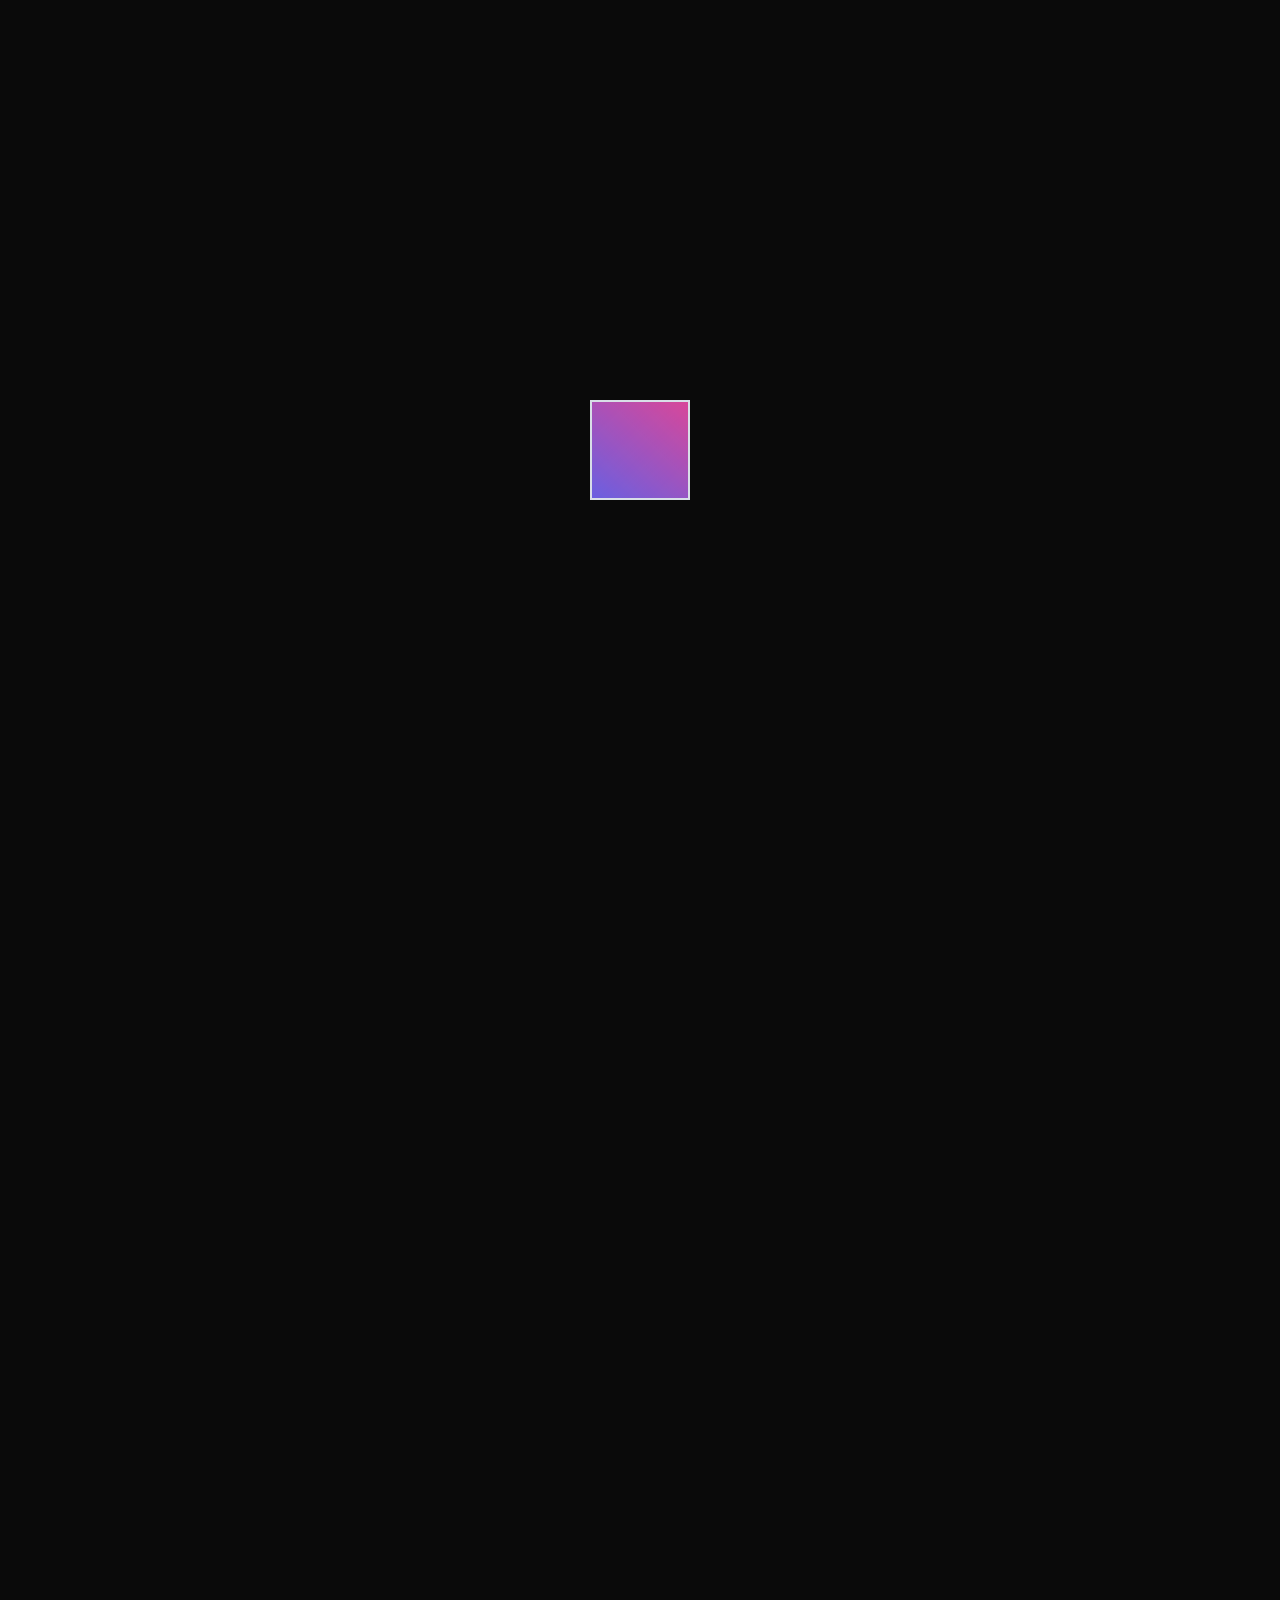
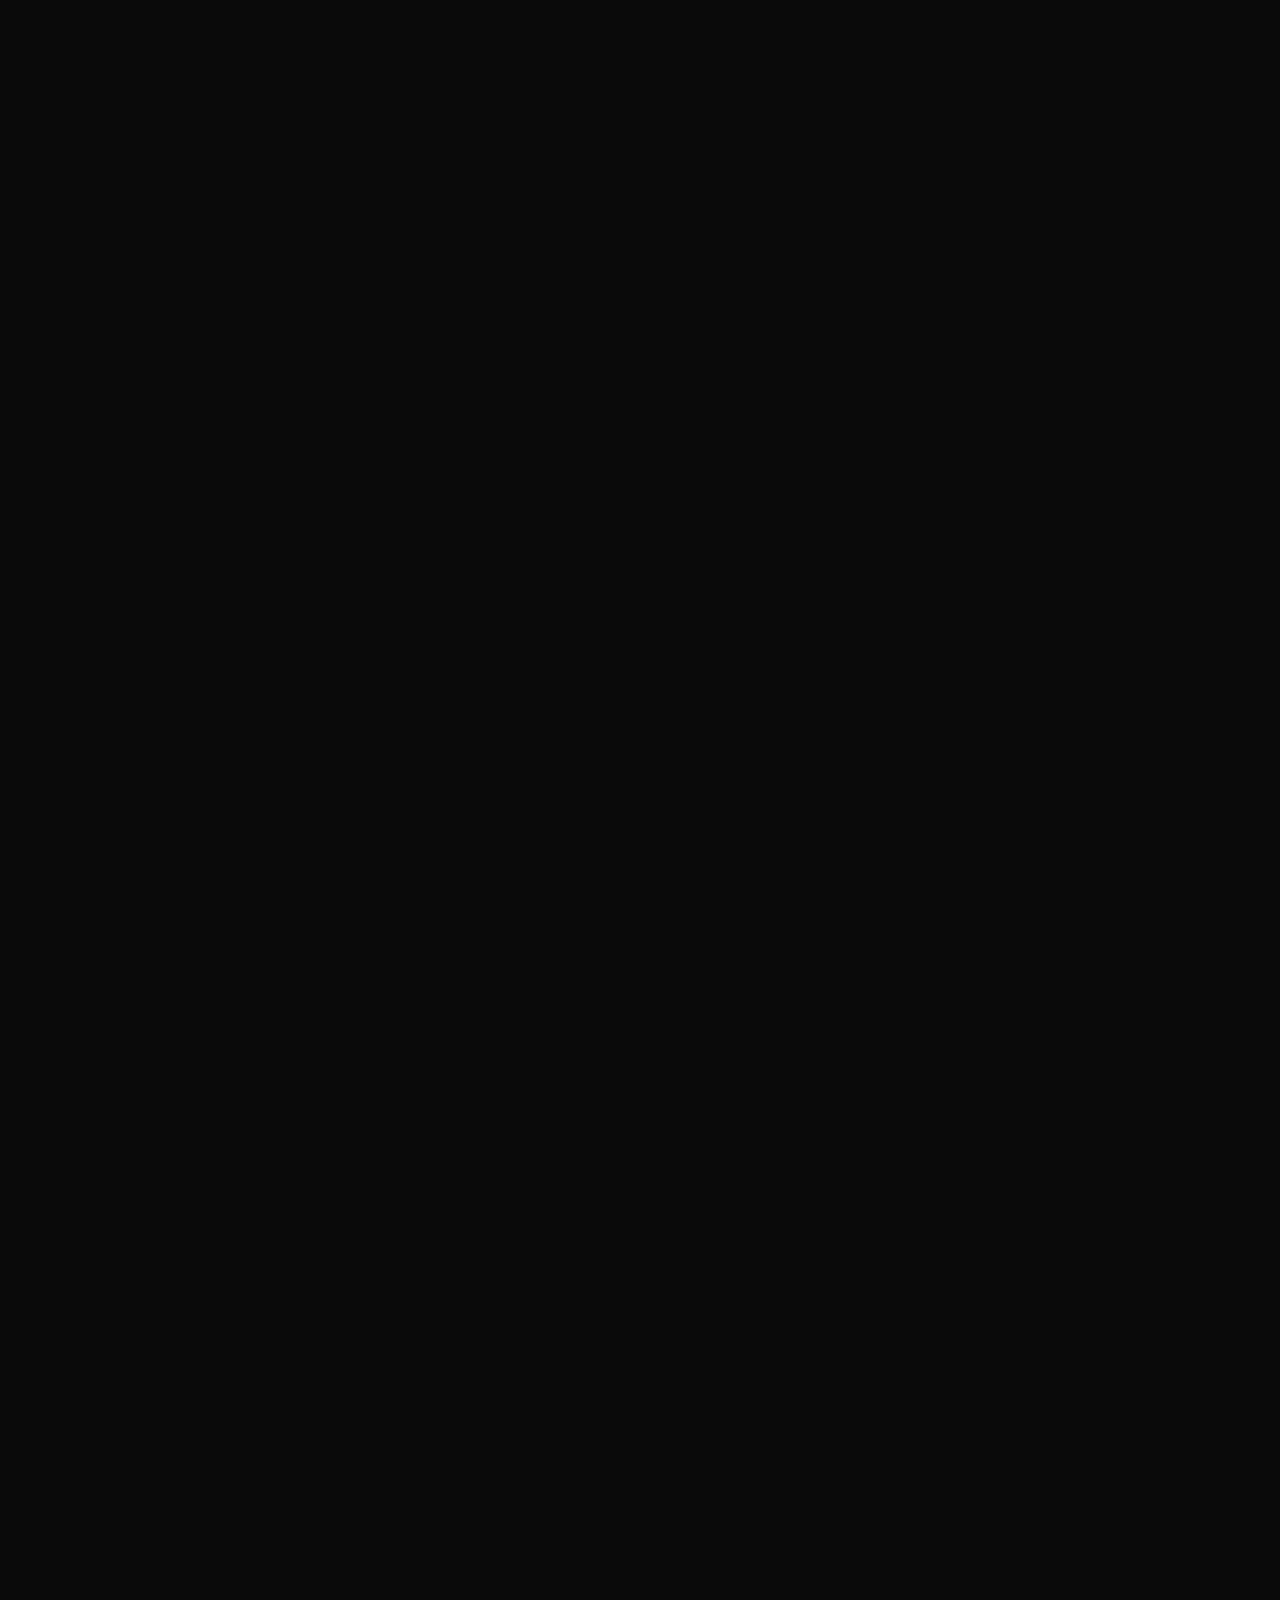
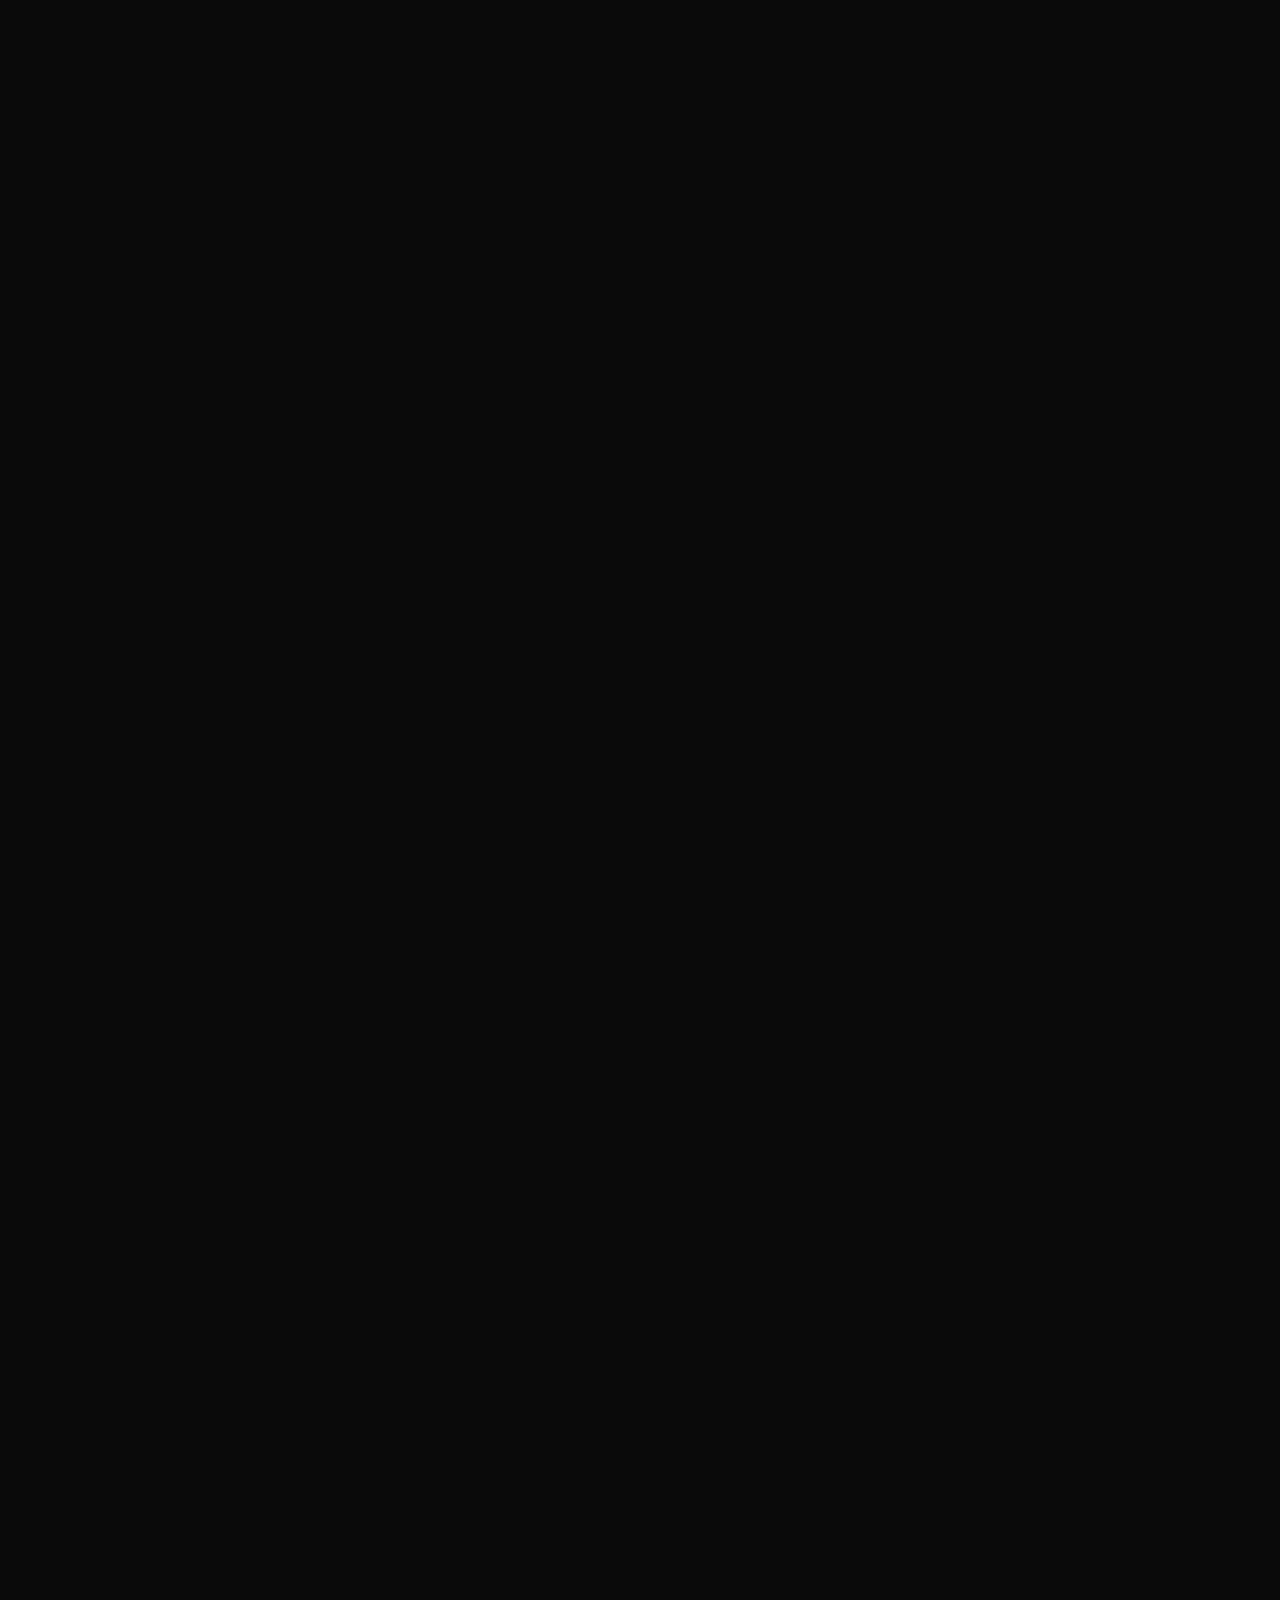
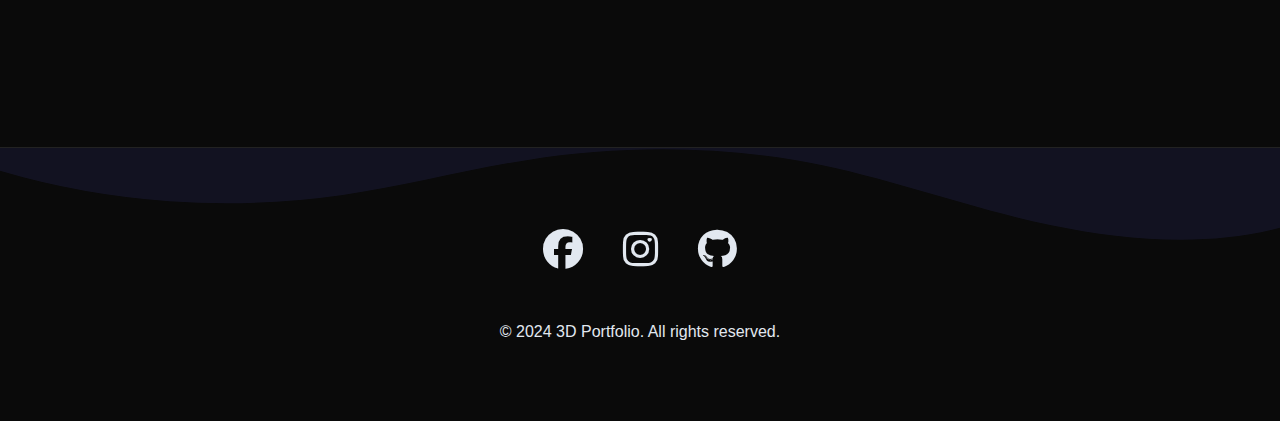
<file: portfolio/GG.html>
<!DOCTYPE html>
<html lang="th">
<head>
    <meta charset="UTF-8">
    <meta name="viewport" content="width=device-width, initial-scale=1.0">
    <title>3D Animation Portfolio</title>
    <link rel="stylesheet" href="https://cdnjs.cloudflare.com/ajax/libs/font-awesome/6.4.0/css/all.min.css">
    <style>
        * {
            margin: 0;
            padding: 0;
            box-sizing: border-box;
        }
        :root {
            --primary-color: #6366f1;
            --secondary-color: #ec4899;
            --accent-color: #22d3ee;
            --dark-bg: #0a0a0a;
            --light-bg: #1a1a1a;
            --text-color: #e2e8f0;
            --glow-color: #a78bfa;
        }
        body {
            font-family: 'Arial', sans-serif;
            background-color: var(--dark-bg);
            color: var(--text-color);
            overflow-x: hidden;
            scroll-behavior: smooth;
        }
        /* Navigation */
        nav {
            position: fixed;
            top: 0;
            width: 100%;
            padding: 20px 50px;
            background: rgba(10, 10, 10, 0.8);
            backdrop-filter: blur(20px);
            z-index: 1000;
            transition: all 0.3s ease;
        }
        nav.scrolled {
            padding: 10px 50px;
            background: rgba(10, 10, 10, 0.95);
        }
        .nav-container {
            display: flex;
            justify-content: space-between;
            align-items: center;
            max-width: 1200px;
            margin: 0 auto;
        }
        .logo {
            font-size: 28px;
            font-weight: bold;
            background: linear-gradient(45deg, var(--primary-color), var(--secondary-color), var(--accent-color));
            -webkit-background-clip: text;
            -webkit-text-fill-color: transparent;
            animation: textGlow 3s ease-in-out infinite;
            transform-style: preserve-3d;
            text-shadow: 0 0 30px rgba(99, 102, 241, 0.5);
        }
        @keyframes textGlow {
            0%, 100% { 
                filter: drop-shadow(0 0 10px var(--primary-color));
                transform: rotateY(0deg);
            }
            50% { 
                filter: drop-shadow(0 0 30px var(--secondary-color));
                transform: rotateY(10deg);
            }
        }
        .nav-links {
            display: flex;
            gap: 30px;
            list-style: none;
        }
        .nav-links a {
            color: var(--text-color);
            text-decoration: none;
            transition: all 0.3s ease;
            position: relative;
            display: inline-block;
        }
        .nav-links a::before {
            content: '';
            position: absolute;
            bottom: -5px;
            left: 0;
            width: 0;
            height: 3px;
            background: linear-gradient(90deg, var(--primary-color), var(--secondary-color));
            transition: width 0.3s ease;
        }
        .nav-links a:hover::before {
            width: 100%;
        }
        .nav-links a:hover {
            transform: translateY(-3px) scale(1.05);
            text-shadow: 0 5px 15px rgba(99, 102, 241, 0.5);
        }
        /* Hero Section with 3D Scene */
        .hero {
            height: 100vh;
            display: flex;
            align-items: center;
            justify-content: center;
            position: relative;
            overflow: hidden;
            background: radial-gradient(ellipse at center, rgba(99, 102, 241, 0.1) 0%, transparent 70%);
        }
        /* 3D Background Particles */
        .particles-3d {
            position: absolute;
            width: 100%;
            height: 100%;
            overflow: hidden;
        }
        .particle {
            position: absolute;
            width: 4px;
            height: 4px;
            background: var(--primary-color);
            border-radius: 50%;
            box-shadow: 0 0 10px var(--primary-color);
            animation: particleFloat 20s infinite linear;
        }
        @keyframes particleFloat {
            0% {
                transform: translateY(100vh) translateZ(0) scale(0);
                opacity: 0;
            }
            10% {
                opacity: 1;
            }
            90% {
                opacity: 1;
            }
            100% {
                transform: translateY(-100vh) translateZ(1000px) scale(1.5);
                opacity: 0;
            }
        }
        /* 3D Geometric Shapes */
        .geometric-container {
            position: absolute;
            width: 100%;
            height: 100%;
            perspective: 1000px;
        }
        .geometric-shape {
            position: absolute;
            transform-style: preserve-3d;
            animation: rotate3d 20s infinite linear;
        }
        .cube {
            width: 100px;
            height: 100px;
            position: relative;
            transform-style: preserve-3d;
        }
        .cube-face {
            position: absolute;
            width: 100px;
            height: 100px;
            background: linear-gradient(45deg, rgba(99, 102, 241, 0.3), rgba(236, 72, 153, 0.3));
            border: 2px solid rgba(255, 255, 255, 0.2);
            backdrop-filter: blur(10px);
        }
        .cube-face:nth-child(1) { transform: translateZ(50px); }
        .cube-face:nth-child(2) { transform: rotateY(90deg) translateZ(50px); }
        .cube-face:nth-child(3) { transform: rotateY(180deg) translateZ(50px); }
        .cube-face:nth-child(4) { transform: rotateY(-90deg) translateZ(50px); }
        .cube-face:nth-child(5) { transform: rotateX(90deg) translateZ(50px); }
        .cube-face:nth-child(6) { transform: rotateX(-90deg) translateZ(50px); }
        @keyframes rotate3d {
            0% { transform: rotateX(0deg) rotateY(0deg) rotateZ(0deg); }
            100% { transform: rotateX(360deg) rotateY(360deg) rotateZ(360deg); }
        }
        .hero-content {
            text-align: center;
            z-index: 10;
            position: relative;
        }
        .hero-3d-card {
            background: rgba(26, 26, 26, 0.8);
            backdrop-filter: blur(30px);
            padding: 80px;
            border-radius: 30px;
            transform-style: preserve-3d;
            transform: perspective(1500px) rotateX(0deg) rotateY(0deg);
            transition: transform 0.6s ease;
            box-shadow: 
                0 25px 50px -12px rgba(0, 0, 0, 0.5),
                inset 0 0 100px rgba(99, 102, 241, 0.1);
            border: 1px solid rgba(255, 255, 255, 0.1);
            position: relative;
            overflow: hidden;
        }
        .hero-3d-card::before {
            content: '';
            position: absolute;
            top: -50%;
            left: -50%;
            width: 200%;
            height: 200%;
            background: linear-gradient(45deg, transparent, rgba(99, 102, 241, 0.1), transparent);
            transform: rotate(45deg);
            animation: shimmer 3s infinite;
        }
        @keyframes shimmer {
            0% { transform: translateX(-100%) translateY(-100%) rotate(45deg); }
            100% { transform: translateX(100%) translateY(100%) rotate(45deg); }
        }
        .hero h1 {
            font-size: 5rem;
            margin-bottom: 30px;
            background: linear-gradient(45deg, var(--primary-color), var(--secondary-color), var(--accent-color));
            -webkit-background-clip: text;
            -webkit-text-fill-color: transparent;
            animation: gradientShift 4s ease infinite;
            background-size: 200% 200%;
            transform-style: preserve-3d;
            position: relative;
        }
        @keyframes gradientShift {
            0% { background-position: 0% 50%; }
            50% { background-position: 100% 50%; }
            100% { background-position: 0% 50%; }
        }
        .hero p {
            font-size: 1.8rem;
            margin-bottom: 40px;
            opacity: 0.9;
            animation: fadeInUp 1s ease-out 0.5s both;
        }
        @keyframes fadeInUp {
            from {
                opacity: 0;
                transform: translateY(30px);
            }
            to {
                opacity: 0.9;
                transform: translateY(0);
            }
        }
        .cta-button {
            display: inline-block;
            padding: 20px 50px;
            background: linear-gradient(45deg, var(--primary-color), var(--secondary-color));
            color: white;
            text-decoration: none;
            border-radius: 50px;
            font-weight: bold;
            font-size: 1.2rem;
            transition: all 0.4s ease;
            position: relative;
            overflow: hidden;
            transform-style: preserve-3d;
            box-shadow: 0 10px 30px rgba(99, 102, 241, 0.3);
        }
        .cta-button::before {
            content: '';
            position: absolute;
            top: 0;
            left: -100%;
            width: 100%;
            height: 100%;
            background: linear-gradient(90deg, transparent, rgba(255, 255, 255, 0.3), transparent);
            transition: left 0.6s ease;
        }
        .cta-button:hover::before {
            left: 100%;
        }
        .cta-button:hover {
            transform: translateY(-5px) rotateX(10deg);
            box-shadow: 0 20px 40px rgba(99, 102, 241, 0.5);
        }
        /* Morphing Shapes Background */
        .morphing-shapes {
            position: absolute;
            width: 100%;
            height: 100%;
            overflow: hidden;
            z-index: 1;
        }
        .morph-shape {
            position: absolute;
            width: 300px;
            height: 300px;
            background: linear-gradient(45deg, rgba(99, 102, 241, 0.1), rgba(236, 72, 153, 0.1));
            border-radius: 30% 70% 70% 30% / 30% 30% 70% 70%;
            animation: morph 15s ease-in-out infinite;
            filter: blur(40px);
        }
        @keyframes morph {
            0%, 100% {
                border-radius: 30% 70% 70% 30% / 30% 30% 70% 70%;
                transform: rotate(0deg) scale(1);
            }
            25% {
                border-radius: 58% 42% 75% 25% / 76% 46% 54% 24%;
                transform: rotate(90deg) scale(1.2);
            }
            50% {
                border-radius: 50% 50% 33% 67% / 55% 27% 73% 45%;
                transform: rotate(180deg) scale(0.8);
            }
            75% {
                border-radius: 33% 67% 58% 42% / 63% 68% 32% 37%;
                transform: rotate(270deg) scale(1.1);
            }
        }
        /* About Section with 3D Effects */
        .about {
            padding: 150px 50px;
            max-width: 1200px;
            margin: 0 auto;
            position: relative;
        }
        .section-title {
            font-size: 4rem;
            text-align: center;
            margin-bottom: 80px;
            position: relative;
            background: linear-gradient(45deg, var(--primary-color), var(--secondary-color));
            -webkit-background-clip: text;
            -webkit-text-fill-color: transparent;
            transform-style: preserve-3d;
            animation: titleFloat 3s ease-in-out infinite;
        }
        @keyframes titleFloat {
            0%, 100% { transform: translateY(0) rotateX(0deg); }
            50% { transform: translateY(-10px) rotateX(5deg); }
        }
        .section-title::after {
            content: '';
            position: absolute;
            bottom: -20px;
            left: 50%;
            transform: translateX(-50%);
            width: 150px;
            height: 4px;
            background: linear-gradient(90deg, var(--primary-color), var(--secondary-color));
            border-radius: 2px;
            animation: pulseLine 2s ease-in-out infinite;
        }
        @keyframes pulseLine {
            0%, 100% { width: 150px; opacity: 1; }
            50% { width: 200px; opacity: 0.7; }
        }
        .about-content {
            display: grid;
            grid-template-columns: 1fr 1fr;
            gap: 80px;
            align-items: center;
        }
        .about-text {
            font-size: 1.3rem;
            line-height: 2;
            opacity: 0.9;
            position: relative;
            z-index: 2;
        }
        .about-3d-showcase {
            position: relative;
            height: 500px;
            perspective: 1500px;
        }
        .rotating-cube-container {
            position: absolute;
            top: 50%;
            left: 50%;
            transform: translate(-50%, -50%);
            transform-style: preserve-3d;
            animation: containerRotate 20s infinite linear;
        }
        @keyframes containerRotate {
            0% { transform: translate(-50%, -50%) rotateX(0deg) rotateY(0deg); }
            100% { transform: translate(-50%, -50%) rotateX(360deg) rotateY(360deg); }
        }
        .rotating-cube {
            width: 200px;
            height: 200px;
            position: relative;
            transform-style: preserve-3d;
        }
        .cube-face-large {
            position: absolute;
            width: 200px;
            height: 200px;
            background: linear-gradient(135deg, rgba(99, 102, 241, 0.2), rgba(236, 72, 153, 0.2));
            border: 2px solid rgba(255, 255, 255, 0.3);
            backdrop-filter: blur(20px);
            display: flex;
            align-items: center;
            justify-content: center;
            font-size: 3rem;
            color: var(--primary-color);
        }
        .cube-face-large:nth-child(1) { 
            transform: translateZ(100px); 
            background: linear-gradient(135deg, rgba(99, 102, 241, 0.3), rgba(34, 211, 238, 0.3));
        }
        .cube-face-large:nth-child(2) { 
            transform: rotateY(90deg) translateZ(100px); 
            background: linear-gradient(135deg, rgba(236, 72, 153, 0.3), rgba(99, 102, 241, 0.3));
        }
        .cube-face-large:nth-child(3) { 
            transform: rotateY(180deg) translateZ(100px); 
            background: linear-gradient(135deg, rgba(34, 211, 238, 0.3), rgba(236, 72, 153, 0.3));
        }
        .cube-face-large:nth-child(4) { 
            transform: rotateY(-90deg) translateZ(100px); 
            background: linear-gradient(135deg, rgba(99, 102, 241, 0.3), rgba(236, 72, 153, 0.3));
        }
        .cube-face-large:nth-child(5) { 
            transform: rotateX(90deg) translateZ(100px); 
            background: linear-gradient(135deg, rgba(236, 72, 153, 0.3), rgba(34, 211, 238, 0.3));
        }
        .cube-face-large:nth-child(6) { 
            transform: rotateX(-90deg) translateZ(100px); 
            background: linear-gradient(135deg, rgba(34, 211, 238, 0.3), rgba(99, 102, 241, 0.3));
        }
        /* Skills Section with 3D Cards */
        .skills {
            padding: 150px 50px;
            background: var(--light-bg);
            position: relative;
            overflow: hidden;
        }
        .skills::before {
            content: '';
            position: absolute;
            top: -50%;
            left: -50%;
            width: 200%;
            height: 200%;
            background: radial-gradient(circle, rgba(99, 102, 241, 0.05) 0%, transparent 70%);
            animation: rotate 30s linear infinite;
        }
        @keyframes rotate {
            0% { transform: rotate(0deg); }
            100% { transform: rotate(360deg); }
        }
        .skills-grid {
            display: grid;
            grid-template-columns: repeat(auto-fit, minmax(300px, 1fr));
            gap: 40px;
            max-width: 1200px;
            margin: 0 auto;
            position: relative;
            z-index: 2;
        }
        .skill-3d-card {
            background: rgba(26, 26, 26, 0.8);
            padding: 50px 40px;
            border-radius: 25px;
            text-align: center;
            transform-style: preserve-3d;
            transform: perspective(1000px) rotateX(0deg);
            transition: all 0.8s cubic-bezier(0.175, 0.885, 0.32, 1.275);
            border: 1px solid rgba(255, 255, 255, 0.1);
            position: relative;
            overflow: hidden;
        }
        .skill-3d-card::before {
            content: '';
            position: absolute;
            top: 0;
            left: 0;
            right: 0;
            bottom: 0;
            background: linear-gradient(45deg, transparent, rgba(99, 102, 241, 0.1), transparent);
            transform: translateX(-100%);
            transition: transform 0.6s ease;
        }
        .skill-3d-card:hover::before {
            transform: translateX(100%);
        }
        .skill-3d-card:hover {
            transform: perspective(1000px) rotateX(-15deg) translateY(-30px) rotateZ(5deg);
            box-shadow: 
                0 30px 60px rgba(99, 102, 241, 0.4),
                0 0 100px rgba(99, 102, 241, 0.2);
            background: rgba(26, 26, 26, 0.95);
        }
        .skill-icon-3d {
            font-size: 4rem;
            margin-bottom: 30px;
            background: linear-gradient(45deg, var(--primary-color), var(--secondary-color));
            -webkit-background-clip: text;
            -webkit-text-fill-color: transparent;
            display: inline-block;
            transform-style: preserve-3d;
            animation: iconFloat 3s ease-in-out infinite;
        }
        @keyframes iconFloat {
            0%, 100% { transform: translateY(0) rotateY(0deg); }
            50% { transform: translateY(-10px) rotateY(180deg); }
        }
        .skill-3d-card h3 {
            font-size: 1.8rem;
            margin-bottom: 20px;
            background: linear-gradient(45deg, var(--text-color), var(--accent-color));
            -webkit-background-clip: text;
            -webkit-text-fill-color: transparent;
        }
        .skill-3d-card p {
            opacity: 0.8;
            line-height: 1.8;
            font-size: 1.1rem;
        }
        /* Simplified Gallery Section */
        .gallery-3d {
            padding: 150px 50px;
            max-width: 1200px;
            margin: 0 auto;
            position: relative;
        }
        .gallery-grid {
            display: grid;
            grid-template-columns: repeat(auto-fit, minmax(300px, 1fr));
            gap: 30px;
            margin-top: 80px;
        }
        .gallery-item {
            position: relative;
            height: 400px;
            border-radius: 20px;
            overflow: hidden;
            transition: all 0.3s ease;
            cursor: pointer;
            box-shadow: 0 10px 30px rgba(0, 0, 0, 0.3);
        }
        .gallery-item:hover {
            transform: translateY(-10px);
            box-shadow: 0 15px 40px rgba(99, 102, 241, 0.4);
        }
        .gallery-item img {
            width: 100%;
            height: 100%;
            object-fit: cover;
            transition: transform 0.5s ease;
        }
        .gallery-item:hover img {
            transform: scale(1.05);
        }
        .gallery-item-overlay {
            position: absolute;
            bottom: 0;
            left: 0;
            right: 0;
            background: linear-gradient(to top, rgba(0,0,0,0.9), transparent);
            padding: 30px 20px 20px;
            transform: translateY(100%);
            transition: transform 0.3s ease;
        }
        .gallery-item:hover .gallery-item-overlay {
            transform: translateY(0);
        }
        .gallery-item h3 {
            font-size: 1.5rem;
            margin-bottom: 10px;
            color: var(--text-color);
        }
        .gallery-item p {
            font-size: 1rem;
            opacity: 0.8;
        }
        /* Contact Info Section */
        .contact-info {
            padding: 150px 50px;
            background: var(--light-bg);
            position: relative;
            overflow: hidden;
        }
        .contact-info::before {
            content: '';
            position: absolute;
            top: -50%;
            left: -50%;
            width: 200%;
            height: 200%;
            background: radial-gradient(circle, rgba(236, 72, 153, 0.05) 0%, transparent 70%);
            animation: rotate 30s linear infinite reverse;
        }
        .contact-container {
            max-width: 1200px;
            margin: 0 auto;
            position: relative;
            z-index: 2;
        }
        .contact-grid {
            display: grid;
            grid-template-columns: repeat(auto-fit, minmax(300px, 1fr));
            gap: 40px;
            margin-top: 80px;
        }
        .contact-card {
            background: rgba(26, 26, 26, 0.8);
            padding: 40px;
            border-radius: 25px;
            text-align: center;
            transform-style: preserve-3d;
            transform: perspective(1000px) rotateX(0deg);
            transition: all 0.6s ease;
            border: 1px solid rgba(255, 255, 255, 0.1);
            backdrop-filter: blur(20px);
        }
        .contact-card:hover {
            transform: perspective(1000px) rotateX(-10deg) translateY(-20px);
            box-shadow: 0 30px 60px rgba(236, 72, 153, 0.3);
        }
        .contact-icon {
            font-size: 3rem;
            margin-bottom: 20px;
            background: linear-gradient(45deg, var(--secondary-color), var(--accent-color));
            -webkit-background-clip: text;
            -webkit-text-fill-color: transparent;
        }
        .contact-card h3 {
            font-size: 1.5rem;
            margin-bottom: 15px;
            color: var(--text-color);
        }
        .contact-card p {
            font-size: 1.1rem;
            opacity: 0.8;
            line-height: 1.6;
        }
        .contact-card a {
            color: var(--accent-color);
            text-decoration: none;
            transition: all 0.3s ease;
        }
        .contact-card a:hover {
            color: var(--secondary-color);
            text-shadow: 0 0 10px var(--secondary-color);
        }
        /* Interactive 3D Sphere */
        .sphere-container {
            position: fixed;
            bottom: 50px;
            right: 50px;
            width: 200px;
            height: 200px;
            perspective: 1000px;
            z-index: 100;
        }
        .sphere {
            width: 100%;
            height: 100%;
            position: relative;
            transform-style: preserve-3d;
            animation: sphereRotate 20s infinite linear;
        }
        @keyframes sphereRotate {
            0% { transform: rotateX(0deg) rotateY(0deg); }
            100% { transform: rotateX(360deg) rotateY(360deg); }
        }
        .sphere-point {
            position: absolute;
            width: 10px;
            height: 10px;
            background: var(--primary-color);
            border-radius: 50%;
            box-shadow: 0 0 20px var(--primary-color);
        }
        /* Project Detail Modal */
        .modal {
            display: none;
            position: fixed;
            top: 0;
            left: 0;
            width: 100%;
            height: 100%;
            background: rgba(0, 0, 0, 0.9);
            z-index: 10000;
            backdrop-filter: blur(10px);
        }
        .modal-content {
            position: absolute;
            top: 50%;
            left: 50%;
            transform: translate(-50%, -50%);
            background: var(--light-bg);
            padding: 60px;
            border-radius: 30px;
            max-width: 800px;
            width: 90%;
            max-height: 90vh;
            overflow-y: auto;
            border: 1px solid rgba(255, 255, 255, 0.1);
            box-shadow: 0 25px 50px rgba(0, 0, 0, 0.5);
        }
        .modal-close {
            position: absolute;
            top: 20px;
            right: 20px;
            font-size: 2rem;
            color: var(--text-color);
            cursor: pointer;
            transition: all 0.3s ease;
        }
        .modal-close:hover {
            color: var(--secondary-color);
            transform: rotate(90deg);
        }
        .modal h2 {
            font-size: 2.5rem;
            margin-bottom: 30px;
            background: linear-gradient(45deg, var(--primary-color), var(--secondary-color));
            -webkit-background-clip: text;
            -webkit-text-fill-color: transparent;
        }
        .modal-image {
            width: 100%;
            height: 400px;
            object-fit: cover;
            border-radius: 20px;
            margin-bottom: 30px;
        }
        .modal-description {
            font-size: 1.2rem;
            line-height: 1.8;
            margin-bottom: 30px;
            opacity: 0.9;
        }
        .modal-tech {
            display: flex;
            flex-wrap: wrap;
            gap: 15px;
            margin-bottom: 30px;
        }
        .tech-tag {
            padding: 10px 20px;
            background: linear-gradient(45deg, var(--primary-color), var(--secondary-color));
            border-radius: 25px;
            font-size: 1rem;
            font-weight: bold;
        }
        .modal-links {
            display: flex;
            gap: 20px;
        }
        .modal-link {
            padding: 15px 30px;
            background: rgba(99, 102, 241, 0.2);
            border: 2px solid var(--primary-color);
            border-radius: 25px;
            color: var(--text-color);
            text-decoration: none;
            transition: all 0.3s ease;
        }
        .modal-link:hover {
            background: var(--primary-color);
            transform: translateY(-3px);
            box-shadow: 0 10px 30px rgba(99, 102, 241, 0.5);
        }
        /* Footer */
        footer {
            padding: 80px 50px;
            text-align: center;
            background: var(--dark-bg);
            border-top: 1px solid rgba(255, 255, 255, 0.1);
            position: relative;
            overflow: hidden;
        }
        .footer-waves {
            position: absolute;
            top: 0;
            left: 0;
            width: 100%;
            height: 100px;
            background: url('data:image/svg+xml,<svg xmlns="http://www.w3.org/2000/svg" viewBox="0 0 1200 120" preserveAspectRatio="none"><path d="M321.39,56.44c58-10.79,114.16-30.13,172-41.86,82.39-16.72,168.19-17.73,250.45-.39C823.78,31,906.67,72,985.66,92.83c70.05,18.48,146.53,26.09,214.34,3V0H0V27.35A600.21,600.21,0,0,0,321.39,56.44Z" fill="%236366f1" opacity="0.1"></path></svg>') repeat-x;
            animation: wave 10s cubic-bezier(.55,.5,.45,.5) infinite;
        }
        @keyframes wave {
            0% { background-position-x: 0; }
            100% { background-position-x: 1200px; }
        }
        .social-links-3d {
            display: flex;
            justify-content: center;
            gap: 40px;
            margin-bottom: 50px;
        }
        .social-links-3d a {
            font-size: 2.5rem;
            color: var(--text-color);
            transition: all 0.4s ease;
            display: inline-block;
            transform-style: preserve-3d;
        }
        .social-links-3d a:hover {
            transform: translateY(-10px) rotateY(360deg) scale(1.2);
            color: var(--primary-color);
            text-shadow: 0 10px 30px rgba(99, 102, 241, 0.5);
        }
        /* Responsive Design */
        @media (max-width: 768px) {
            nav {
                padding: 15px 20px;
            }
            .nav-links {
                display: none;
            }
            .hero h1 {
                font-size: 3rem;
            }
            .hero p {
                font-size: 1.3rem;
            }
            .hero-3d-card {
                padding: 50px 30px;
            }
            .about-content {
                grid-template-columns: 1fr;
            }
            .section-title {
                font-size: 2.5rem;
            }
            .skills-grid {
                grid-template-columns: 1fr;
            }
            .gallery-grid {
                grid-template-columns: 1fr;
            }
            .sphere-container {
                display: none;
            }
            .contact-grid {
                grid-template-columns: 1fr;
            }
        }
        /* Loading Animation */
        .loader-3d {
            position: fixed;
            top: 0;
            left: 0;
            width: 100%;
            height: 100%;
            background: var(--dark-bg);
            display: flex;
            align-items: center;
            justify-content: center;
            z-index: 9999;
            transition: opacity 0.5s ease;
        }
        .loader-3d.hidden {
            opacity: 0;
            pointer-events: none;
        }
        .loader-3d-content {
            position: relative;
            width: 100px;
            height: 100px;
            transform-style: preserve-3d;
            animation: loaderRotate 2s infinite linear;
        }
        @keyframes loaderRotate {
            0% { transform: rotateX(0deg) rotateY(0deg); }
            100% { transform: rotateX(360deg) rotateY(360deg); }
        }
        .loader-3d-face {
            position: absolute;
            width: 100px;
            height: 100px;
            background: linear-gradient(45deg, var(--primary-color), var(--secondary-color));
            border: 2px solid var(--text-color);
            opacity: 0.8;
        }
        .loader-3d-face:nth-child(1) { transform: translateZ(50px); }
        .loader-3d-face:nth-child(2) { transform: rotateY(90deg) translateZ(50px); }
        .loader-3d-face:nth-child(3) { transform: rotateY(180deg) translateZ(50px); }
        .loader-3d-face:nth-child(4) { transform: rotateY(-90deg) translateZ(50px); }
        .loader-3d-face:nth-child(5) { transform: rotateX(90deg) translateZ(50px); }
        .loader-3d-face:nth-child(6) { transform: rotateX(-90deg) translateZ(50px); }
        /* Scroll Indicator */
        .scroll-indicator {
            position: fixed;
            top: 0;
            left: 0;
            width: 100%;
            height: 6px;
            background: rgba(255, 255, 255, 0.1);
            z-index: 1001;
        }
        .scroll-progress {
            height: 100%;
            background: linear-gradient(90deg, var(--primary-color), var(--secondary-color));
            width: 0%;
            transition: width 0.3s ease;
            box-shadow: 0 0 10px var(--primary-color);
        }
        /* Glitch Effect */
        @keyframes glitch {
            0%, 100% {
                text-shadow: 
                    2px 2px 0 var(--secondary-color),
                    -2px -2px 0 var(--accent-color);
            }
            25% {
                text-shadow: 
                    -2px 2px 0 var(--secondary-color),
                    2px -2px 0 var(--accent-color);
            }
            50% {
                text-shadow: 
                    2px -2px 0 var(--secondary-color),
                    -2px 2px 0 var(--accent-color);
            }
            75% {
                text-shadow: 
                    -2px -2px 0 var(--secondary-color),
                    2px 2px 0 var(--accent-color);
            }
        }
        .glitch-text {
            animation: glitch 2s infinite;
        }
    </style>
</head>
<body>
    <!-- Loading Screen -->
    <div class="loader-3d" id="loader">
        <div class="loader-3d-content">
            <div class="loader-3d-face"></div>
            <div class="loader-3d-face"></div>
            <div class="loader-3d-face"></div>
            <div class="loader-3d-face"></div>
            <div class="loader-3d-face"></div>
            <div class="loader-3d-face"></div>
        </div>
    </div>
    <!-- Scroll Indicator -->
    <div class="scroll-indicator">
        <div class="scroll-progress" id="scrollProgress"></div>
    </div>
    <!-- Navigation -->
    <nav id="navbar">
        <div class="nav-container">
            <div class="logo">My Portfolio</div>
            <ul class="nav-links">
                <li><a href="#home">หน้าแรก</a></li>
                <li><a href="#about">เกี่ยวกับ</a></li>
                <li><a href="#skills">ทักษะ</a></li>
                <li><a href="#gallery">ผลงาน</a></li>
                <li><a href="#contact">ติดต่อ</a></li>
            </ul>
        </div>
    </nav>
    <!-- Hero Section -->
    <section class="hero" id="home">
        <div class="particles-3d" id="particles"></div>
        <div class="morphing-shapes">
            <div class="morph-shape" style="top: 10%; left: 10%;"></div>
            <div class="morph-shape" style="top: 60%; right: 10%; animation-delay: -5s;"></div>
            <div class="morph-shape" style="bottom: 10%; left: 50%; animation-delay: -10s;"></div>
        </div>
        <div class="geometric-container">
            <div class="geometric-shape" style="top: 20%; left: 20%;">
                <div class="cube">
                    <div class="cube-face"></div>
                    <div class="cube-face"></div>
                    <div class="cube-face"></div>
                    <div class="cube-face"></div>
                    <div class="cube-face"></div>
                    <div class="cube-face"></div>
                </div>
            </div>
            <div class="geometric-shape" style="top: 60%; right: 20%; animation-delay: -10s;">
                <div class="cube">
                    <div class="cube-face"></div>
                    <div class="cube-face"></div>
                    <div class="cube-face"></div>
                    <div class="cube-face"></div>
                    <div class="cube-face"></div>
                    <div class="cube-face"></div>
                </div>
            </div>
        </div>
        <div class="hero-content">
            <div class="hero-3d-card" id="heroCard">
                <h1 class="glitch-text">Portfolio</h1>
                <p>ยินดีต้อนรับสู่ Portfolio ของผม</p>
                <a href="#about" class="cta-button">เริ่มสำรวจ</a>
            </div>
        </div>
    </section>
    <!-- About Section -->
    <section class="about" id="about">
        <h2 class="section-title">เกี่ยวกับฉัน</h2>
        <div class="about-content">
            <div class="about-text">
                <p>สวัสดีครับ ผมเป็น Web Developer ที่เชี่ยวชาญในการสร้างสรรค์เว็บไซต์ด้วย HTML, CSS และ JavaScript ผมมุ่งมั่นที่จะพัฒนาเว็บไซต์ที่ไม่เพียงแต่สวยงาม แต่ยังมอบประสบการณ์ที่ดีแก่ผู้ใช้งาน ด้วยการเรียนรู้และปรับใช้เทคโนโลยีใหม่ๆ อย่างต่อเนื่อง เพื่อสร้างผลงานที่โดดเด่นและมีประสิทธิภาพ</p>
            </div>
            <div class="about-3d-showcase">
                <div class="rotating-cube-container">
                    <div class="rotating-cube">
                        <div class="cube-face-large"><i class="fas fa-code"></i></div>
                        <div class="cube-face-large"><i class="fas fa-palette"></i></div>
                        <div class="cube-face-large"><i class="fas fa-cube"></i></div>
                        <div class="cube-face-large"><i class="fas fa-rocket"></i></div>
                        <div class="cube-face-large"><i class="fas fa-magic"></i></div>
                        <div class="cube-face-large"><i class="fas fa-star"></i></div>
                    </div>
                </div>
            </div>
        </div>
    </section>
    <!-- Skills Section -->
    <section class="skills" id="skills">
        <h2 class="section-title">ทักษะของฉัน</h2>
        <div class="skills-grid">
            <div class="skill-3d-card">
                <i class="fas fa-code skill-icon-3d"></i>
                <h3>Frontend Development</h3>
                <p>HTML5, CSS3, JavaScript, React, Vue.js, 3D Transforms</p>
            </div>
            <div class="skill-3d-card">
                <i class="fas fa-paint-brush skill-icon-3d"></i>
                <h3>UI/UX Design</h3>
                <p>Figma, Adobe XD, Responsive Design, Animation Design</p>
            </div>
            <div class="skill-3d-card">
                <i class="fas fa-cube skill-icon-3d"></i>
                <h3>3D Animation</h3>
                <p>CSS 3D Transforms, Three.js, WebGL, GSAP</p>
            </div>
            <div class="skill-3d-card">
                <i class="fas fa-rocket skill-icon-3d"></i>
                <h3>Performance</h3>
                <p>Optimization, Web Vitals, Lazy Loading, Caching</p>
            </div>
        </div>
    </section>
    <!-- Simplified Gallery Section -->
    <section class="gallery-3d" id="gallery">
        <h2 class="section-title">ผลงานของฉัน</h2>
        <div class="gallery-grid">
            <div class="gallery-item" onclick="openProjectModal(1)">
                <img src="GG img/P1.jpg" alt="Project 1">
                <div class="gallery-item-overlay">
                    <h3>หุ่นยนต์ microbit</h3>
                    <p>เป็นงาน openhouse ของโรงเรียน</p>
                </div>
            </div>
            <div class="gallery-item" onclick="openProjectModal(2)">
                <img src="GG img/P2.png" alt="Project 2">
                <div class="gallery-item-overlay">
                    <h3>Mobile App Design</h3>
                    <p>แอปตารางเรียนให้ครูกับนักเรียน</p>
                </div>
            </div>
            <div class="gallery-item" onclick="openProjectModal(3)">
                <img src="GG img/P3.jpg" alt="Project 3">
                <div class="gallery-item-overlay">
                    <h3>เกียรติบัตร เกมสร้างสรรค์</h3>
                    <p>เข้าร่วมการแข่งขันศิลปหัตกรรมเกมสร้างสรรค์</p>
                </div>
            </div>
            </div>
        </div>
    </section>
    <!-- Contact Info Section -->
    <section class="contact-info" id="contact">
        <h2 class="section-title">ติดต่อฉัน</h2>
        <div class="contact-container">
            <div class="contact-grid">
                <div class="contact-card">
                    <i class="fas fa-envelope contact-icon"></i>
                    <h3>อีเมล</h3>
                    <p><a href="mailto:your.email@example.com">krittayot.10516@gmaiil.com</a></p>
                </div>
                <div class="contact-card">
                    <i class="fas fa-phone contact-icon"></i>
                    <h3>โทรศัพท์</h3>
                    <p><a href="tel:+66123456789">+66 0951341915</a></p>
                </div>
                <div class="contact-card">
                    <i class="fas fa-map-marker-alt contact-icon"></i>
                    <h3>ที่อยู่</h3>
                    <p>อำเภอเมือง จังหวัดเชียงใหม่<br>ประเทศไทย</p>
                </div>
                <div class="contact-card">
                    <i class="fab fa-github contact-icon"></i>
                    <h3>GitHub</h3>
                    <p><a href="https://github.com/LooKInWzA" target="_blank">LooKInWzA</a></p>
                </div>
                <div class="contact-card">
                    <i class="fab fa-discord contact-icon"></i>
                    <h3>Discord</h3>
                    <p><a href="#" target="_blank">fr0nt1er_</a></p>
                </div>
            </div>
        </div>
    </section>
    <!-- Interactive 3D Sphere -->
    <div class="sphere-container">
        <div class="sphere" id="sphere"></div>
    </div>
    <!-- Project Detail Modal -->
    <div class="modal" id="projectModal">
        <div class="modal-content">
            <span class="modal-close" onclick="closeProjectModal()">&times;</span>
            <div id="modalContent">
                <!-- Content will be dynamically inserted here -->
            </div>
        </div>
    </div>
    <!-- Footer -->
    <footer>
        <div class="footer-waves"></div>
        <div class="social-links-3d">
            <a href="https://www.facebook.com/kvty.chy.k.w.kalya"><i class="fab fa-facebook"></i></a>
            <a href="https://www.instagram.com/kritt4y0t_t/"><i class="fab fa-instagram"></i></a>
            <a href="https://github.com/LooKInWzA"><i class="fab fa-github"></i></a>
        </div>
        <p>&copy; 2024 3D Portfolio. All rights reserved.</p>
    </footer>
    <script>
        // Project Data
        const projects = {
            1: {
                title: "หุ่นยนต์ microbit",
                image: "GG img/P1.jpg",
                description: "เป็นงาน openhouse ของโรงเรียนที่ใช้ microbit ในการสร้างหุ่นยนต์ที่สามารถทำงานได้หลากหลาย",
                tech: ["microbit", "Python", "JavaScript", "HTML5"],
                links: [
                    
                ]
            },
            2: {
                title: "Mobile App Design",
                image: "GG img/P2.png",
                description: "แอปตารางเรียนให้ครูกับนักเรียนที่ออกแบบมาเพื่อให้ใช้งานง่ายและสวยงามและมีการอัปเดตข้อมูลแบบเรียลไทม์",
                tech: ["Figma", "Adobe XD", "React Native", "Firebase"],
                links: [
                    { text: "ดู Prototype", url: "P2-1.jpg" }
                ]
            },
            3: {
                title: "เกียรติบัตร เกมสร้างสรรค์",
                image: "GG img/P3.jpg",
                description: "เข้าร่วมการแข่งขันศิลปหัตกรรมเกมสร้างสรรค์ที่มีการออกแบบกราฟิกและการเล่นเกมที่น่าสนใจในเวลาที่จำกัด",
                tech: ["RPG Maker", "Unity", "C#", "Game Design"],
                links: [
                   
                ]
            },
            4: {
                title: "Dashboard Design",
                image: "https://picsum.photos/seed/project4detail/800/400.jpg",
                description: "แดชบอร์ดสำหรับวิเคราะห์ข้อมูลที่มีการแสดงผลแบบ real-time และ interactive charts ที่ช่วยให้การตัดสินใจง่ายขึ้น",
                tech: ["Vue.js", "D3.js", "Chart.js", "WebSocket"],
                links: [
                    { text: "ดู Demo", url: "#" },
                    { text: "ดู Code", url: "#" }
                ]
            },
            5: {
                title: "Game Website",
                image: "https://picsum.photos/seed/project5detail/800/400.jpg",
                description: "เว็บไซต์เกมส์ออนไลน์ที่มีกราฟิกสวยงามและ gameplay ที่น่าสนุก รองรับการเล่นแบบ multiplayer",
                tech: ["Unity", "WebGL", "Socket.io", "Node.js"],
                links: [
                    { text: "เล่นเกม", url: "#" },
                    { text: "ดู Code", url: "#" }
                ]
            },
            6: {
                title: "Corporate Website",
                image: "https://picsum.photos/seed/project6detail/800/400.jpg",
                description: "เว็บไซต์องค์กรที่ออกแบบมาเพื่อสร้างภาพลักษณ์ที่น่าเชื่อถือและให้ข้อมูลที่ครบถ้วนแก่ลูกค้า",
                tech: ["WordPress", "PHP", "MySQL", "Bootstrap"],
                links: [
                    { text: "ดู Website", url: "#" },
                    { text: "ดู Case Study", url: "#" }
                ]
            }
        };
        // Loading Screen
        window.addEventListener('load', () => {
            setTimeout(() => {
                document.getElementById('loader').classList.add('hidden');
            }, 1500);
        });
        // Navbar Scroll Effect
        window.addEventListener('scroll', () => {
            const navbar = document.getElementById('navbar');
            if (window.scrollY > 50) {
                navbar.classList.add('scrolled');
            } else {
                navbar.classList.remove('scrolled');
            }
            // Scroll Progress
            const scrollProgress = document.getElementById('scrollProgress');
            const scrollHeight = document.documentElement.scrollHeight - window.innerHeight;
            const scrolled = (window.scrollY / scrollHeight) * 100;
            scrollProgress.style.width = scrolled + '%';
        });
        // Smooth Scrolling
        document.querySelectorAll('a[href^="#"]').forEach(anchor => {
            anchor.addEventListener('click', function (e) {
                e.preventDefault();
                const target = document.querySelector(this.getAttribute('href'));
                if (target) {
                    target.scrollIntoView({
                        behavior: 'smooth',
                        block: 'start'
                    });
                }
            });
        });
        // 3D Card Mouse Effect
        const heroCard = document.getElementById('heroCard');
        heroCard.addEventListener('mousemove', (e) => {
            const rect = heroCard.getBoundingClientRect();
            const x = e.clientX - rect.left;
            const y = e.clientY - rect.top;
            
            const centerX = rect.width / 2;
            const centerY = rect.height / 2;
            
            const rotateX = (y - centerY) / 10;
            const rotateY = (centerX - x) / 10;
            
            heroCard.style.transform = `perspective(1500px) rotateX(${rotateX}deg) rotateY(${rotateY}deg)`;
        });
        heroCard.addEventListener('mouseleave', () => {
            heroCard.style.transform = 'perspective(1500px) rotateX(0deg) rotateY(0deg)';
        });
        // Generate Particles
        function createParticles() {
            const particlesContainer = document.getElementById('particles');
            const particleCount = 50;
            
            for (let i = 0; i < particleCount; i++) {
                const particle = document.createElement('div');
                particle.className = 'particle';
                particle.style.left = Math.random() * 100 + '%';
                particle.style.animationDelay = Math.random() * 20 + 's';
                particle.style.animationDuration = (15 + Math.random() * 10) + 's';
                particlesContainer.appendChild(particle);
            }
        }
        createParticles();
        // Generate 3D Sphere
        function createSphere() {
            const sphere = document.getElementById('sphere');
            const pointCount = 100;
            
            for (let i = 0; i < pointCount; i++) {
                const point = document.createElement('div');
                point.className = 'sphere-point';
                
                const phi = Math.acos(-1 + (2 * i) / pointCount);
                const theta = Math.sqrt(pointCount * Math.PI) * phi;
                
                const x = 100 * Math.cos(theta) * Math.sin(phi);
                const y = 100 * Math.sin(theta) * Math.sin(phi);
                const z = 100 * Math.cos(phi);
                
                point.style.transform = `translate3d(${x}px, ${y}px, ${z}px)`;
                sphere.appendChild(point);
            }
        }
        createSphere();
        // Project Modal Functions
        function openProjectModal(projectId) {
            const modal = document.getElementById('projectModal');
            const modalContent = document.getElementById('modalContent');
            const project = projects[projectId];
            
            modalContent.innerHTML = `
                <h2>${project.title}</h2>
                <img src="${project.image}" alt="${project.title}" class="modal-image">
                <p class="modal-description">${project.description}</p>
                <div class="modal-tech">
                    ${project.tech.map(tech => `<span class="tech-tag">${tech}</span>`).join('')}
                </div>
                <div class="modal-links">
                    ${project.links.map(link => `<a href="${link.url}" class="modal-link" target="_blank">${link.text}</a>`).join('')}
                </div>
            `;
            
            modal.style.display = 'block';
            document.body.style.overflow = 'hidden';
        }
        function closeProjectModal() {
            const modal = document.getElementById('projectModal');
            modal.style.display = 'none';
            document.body.style.overflow = 'auto';
        }
        // Close modal when clicking outside
        window.onclick = function(event) {
            const modal = document.getElementById('projectModal');
            if (event.target == modal) {
                closeProjectModal();
            }
        }
        // Intersection Observer for Animations
        const observerOptions = {
            threshold: 0.1,
            rootMargin: '0px 0px -100px 0px'
        };
        const observer = new IntersectionObserver((entries) => {
            entries.forEach(entry => {
                if (entry.isIntersecting) {
                    entry.target.style.opacity = '1';
                    entry.target.style.transform = 'translateY(0)';
                }
            });
        }, observerOptions);
        // Observe all sections
        document.querySelectorAll('section').forEach(section => {
            section.style.opacity = '0';
            section.style.transform = 'translateY(50px)';
            section.style.transition = 'all 0.8s ease';
            observer.observe(section);
        });
        // Skill Cards 3D Effect
        const skillCards = document.querySelectorAll('.skill-3d-card');
        
        skillCards.forEach(card => {
            card.addEventListener('mousemove', (e) => {
                const rect = card.getBoundingClientRect();
                const x = e.clientX - rect.left;
                const y = e.clientY - rect.top;
                
                const centerX = rect.width / 2;
                const centerY = rect.height / 2;
                
                const rotateX = (y - centerY) / 20;
                const rotateY = (centerX - x) / 20;
                
                card.style.transform = `perspective(1000px) rotateX(${-rotateX}deg) rotateY(${rotateY}deg) translateY(-30px)`;
            });
            
            card.addEventListener('mouseleave', () => {
                card.style.transform = 'perspective(1000px) rotateX(0deg) rotateY(0deg) translateY(0)';
            });
        });
        // Contact Cards 3D Effect
        const contactCards = document.querySelectorAll('.contact-card');
        
        contactCards.forEach(card => {
            card.addEventListener('mousemove', (e) => {
                const rect = card.getBoundingClientRect();
                const x = e.clientX - rect.left;
                const y = e.clientY - rect.top;
                
                const centerX = rect.width / 2;
                const centerY = rect.height / 2;
                
                const rotateX = (y - centerY) / 15;
                const rotateY = (centerX - x) / 15;
                
                card.style.transform = `perspective(1000px) rotateX(${-rotateX}deg) rotateY(${rotateY}deg) translateY(-20px)`;
            });
            
            card.addEventListener('mouseleave', () => {
                card.style.transform = 'perspective(1000px) rotateX(0deg) rotateY(0deg) translateY(0)';
            });
        });
        // Parallax Effect for Geometric Shapes
        window.addEventListener('scroll', () => {
            const scrolled = window.pageYOffset;
            const geometricShapes = document.querySelectorAll('.geometric-shape');
            const morphShapes = document.querySelectorAll('.morph-shape');
            
            geometricShapes.forEach((shape, index) => {
                const speed = 0.5 + (index * 0.2);
                shape.style.transform = `translateY(${scrolled * speed}px) rotate3d(1, 1, 1, ${scrolled * 0.1}deg)`;
            });
            
            morphShapes.forEach((shape, index) => {
                const speed = 0.3 + (index * 0.1);
                shape.style.transform = `translateY(${scrolled * speed}px) scale(${1 + scrolled * 0.0005})`;
            });
        });
        // Typing Effect for Hero Title
        const heroTitle = document.querySelector('.hero h1');
        const text = heroTitle.textContent;
        heroTitle.textContent = '';
        let index = 0;
        function typeWriter() {
            if (index < text.length) {
                heroTitle.textContent += text.charAt(index);
                index++;
                setTimeout(typeWriter, 100);
            }
        }
        setTimeout(typeWriter, 2000);
        // Glitch Effect on Hover
        heroTitle.addEventListener('mouseenter', () => {
            heroTitle.classList.add('glitch-text');
        });
        heroTitle.addEventListener('mouseleave', () => {
            heroTitle.classList.remove('glitch-text');
        });
        // Dynamic Background Color Change on Scroll
        let hue = 0;
        window.addEventListener('scroll', () => {
            hue = (hue + 0.5) % 360;
            document.documentElement.style.setProperty('--primary-color', `hsl(${hue}, 70%, 60%)`);
        });


        
    </script>
</body>
</html>
</file>
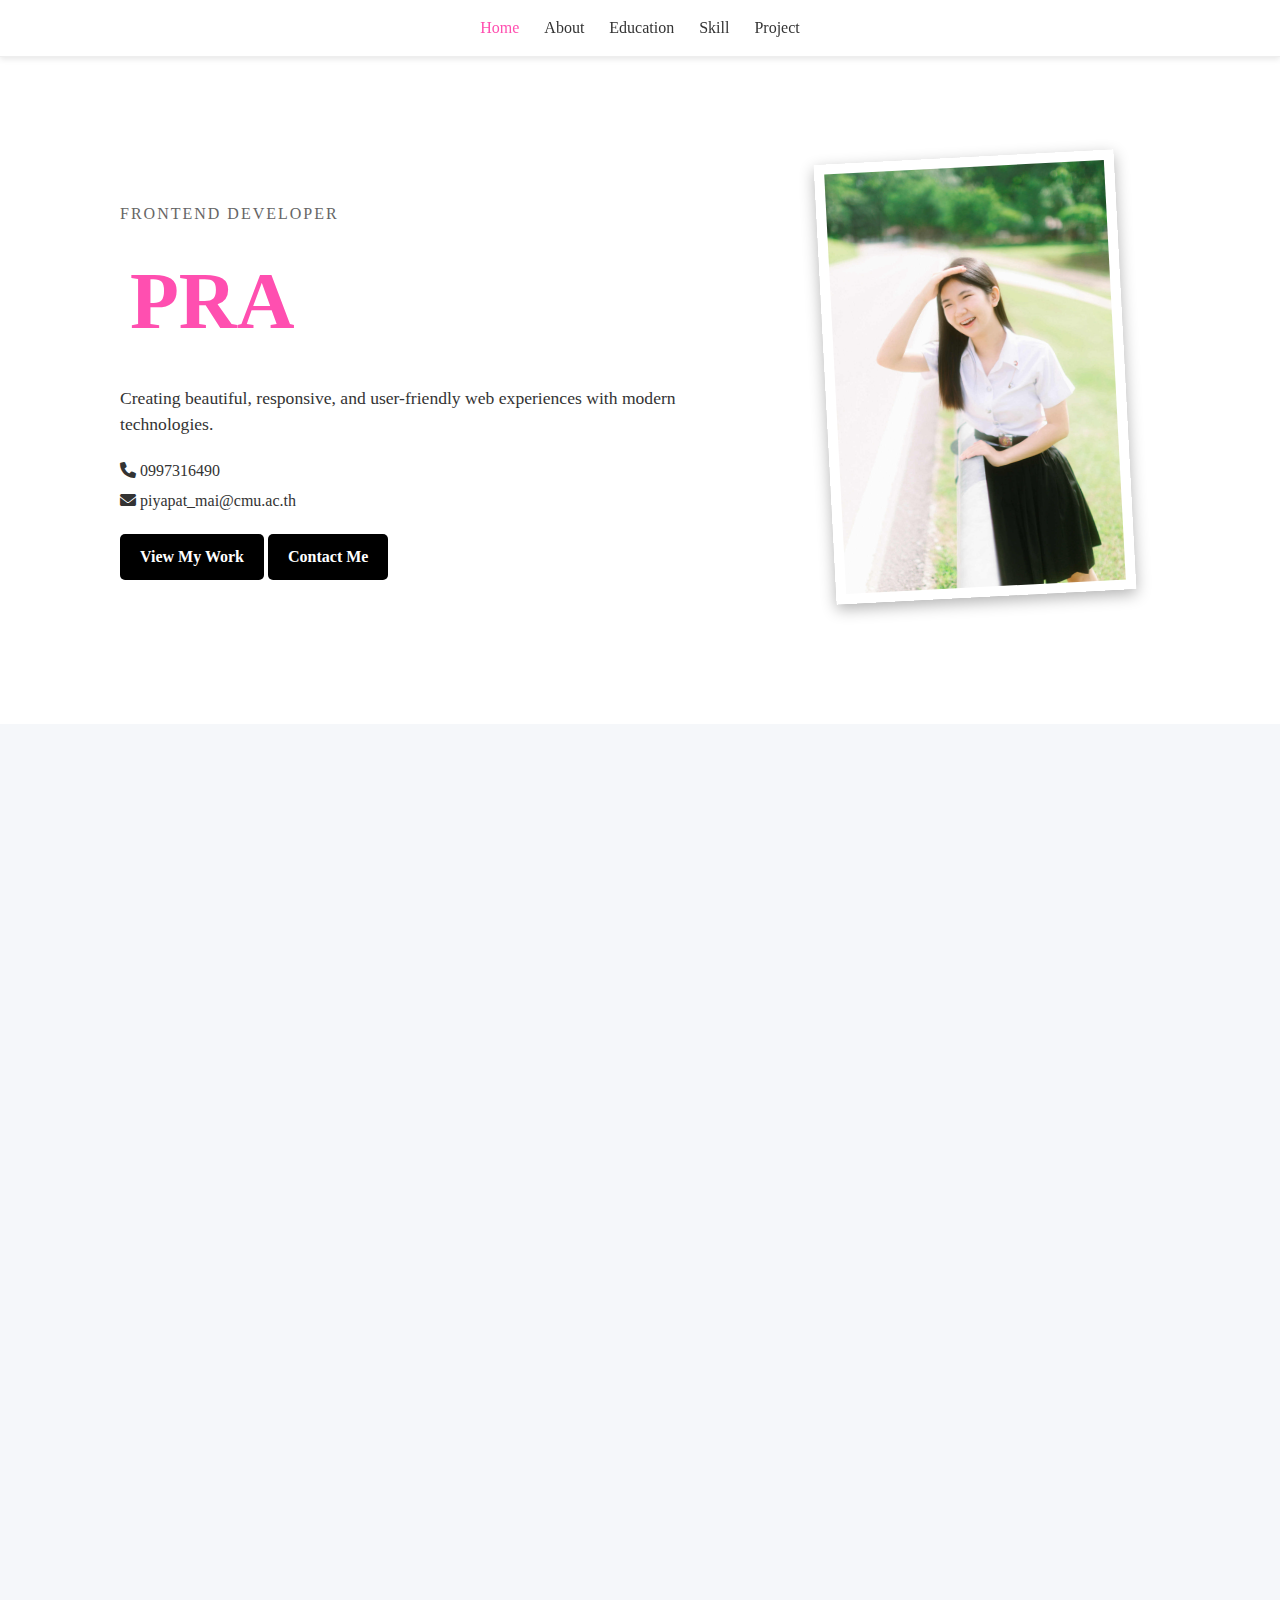
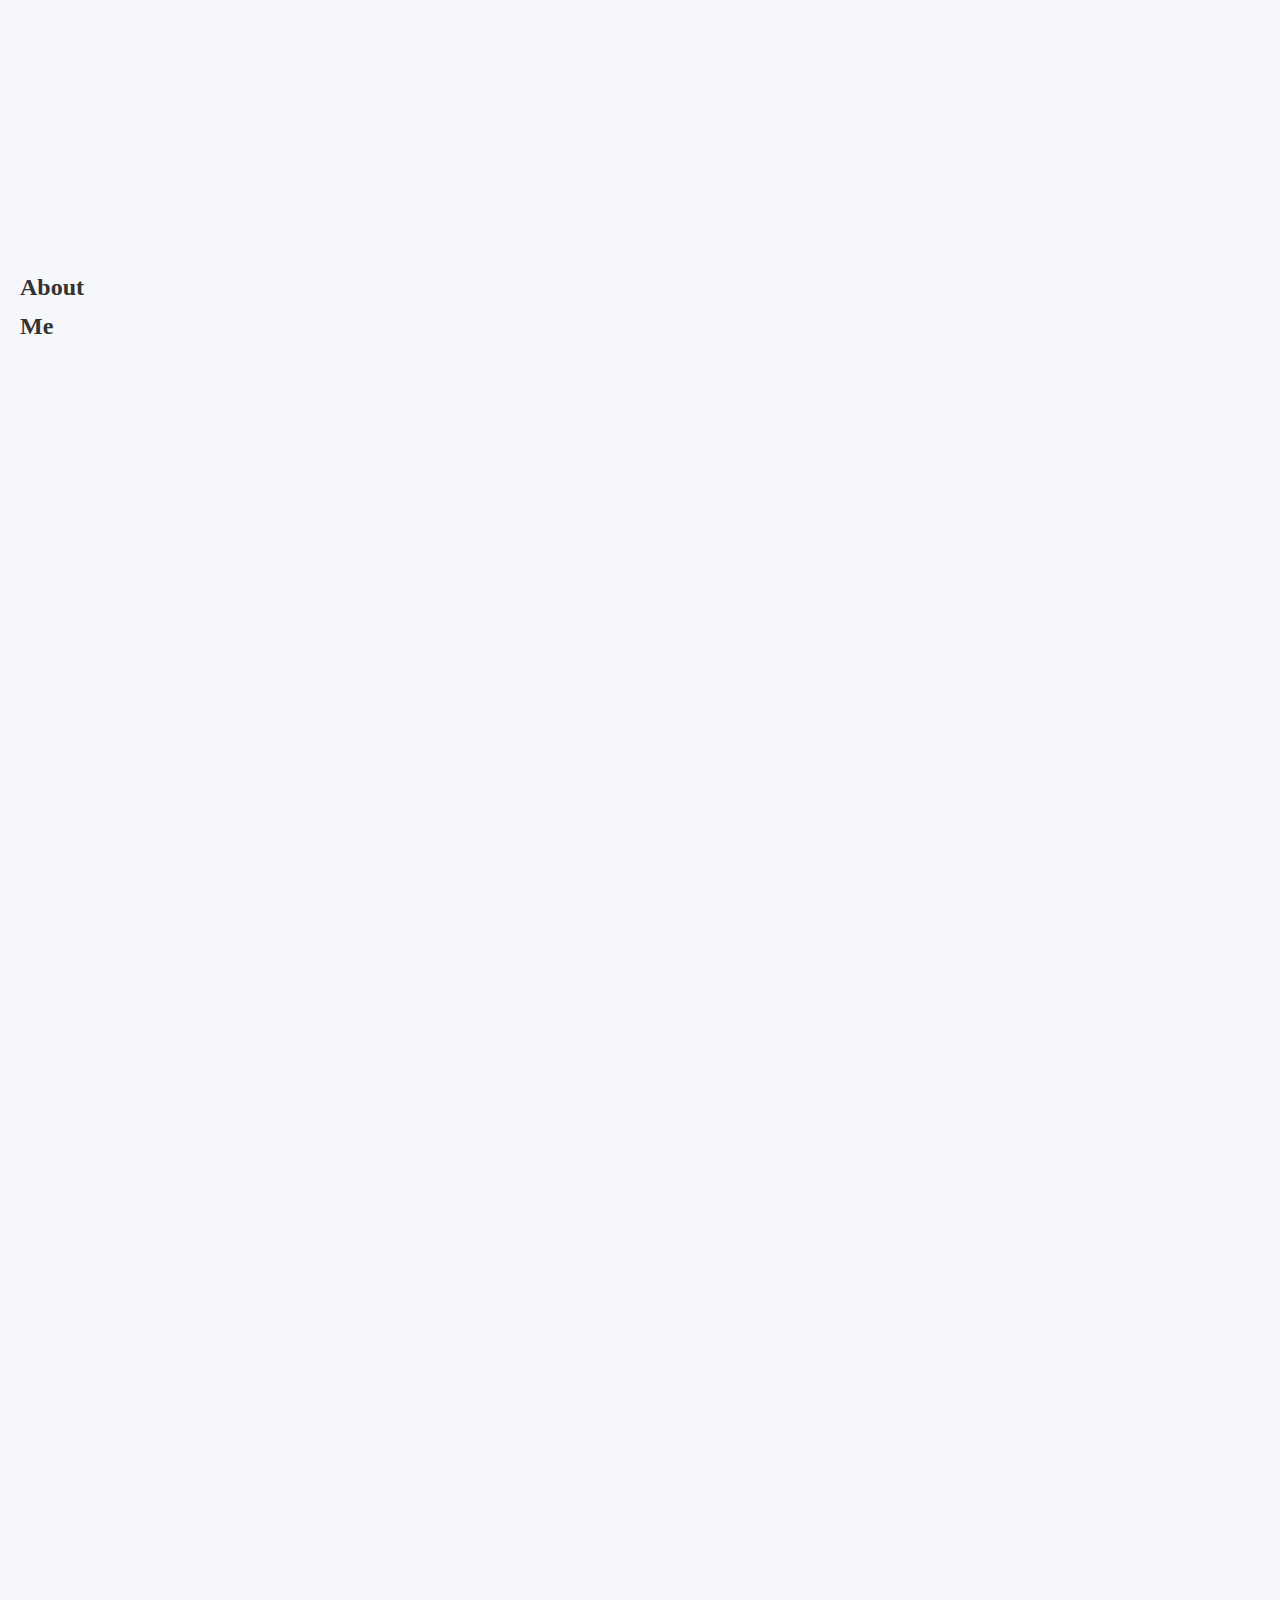
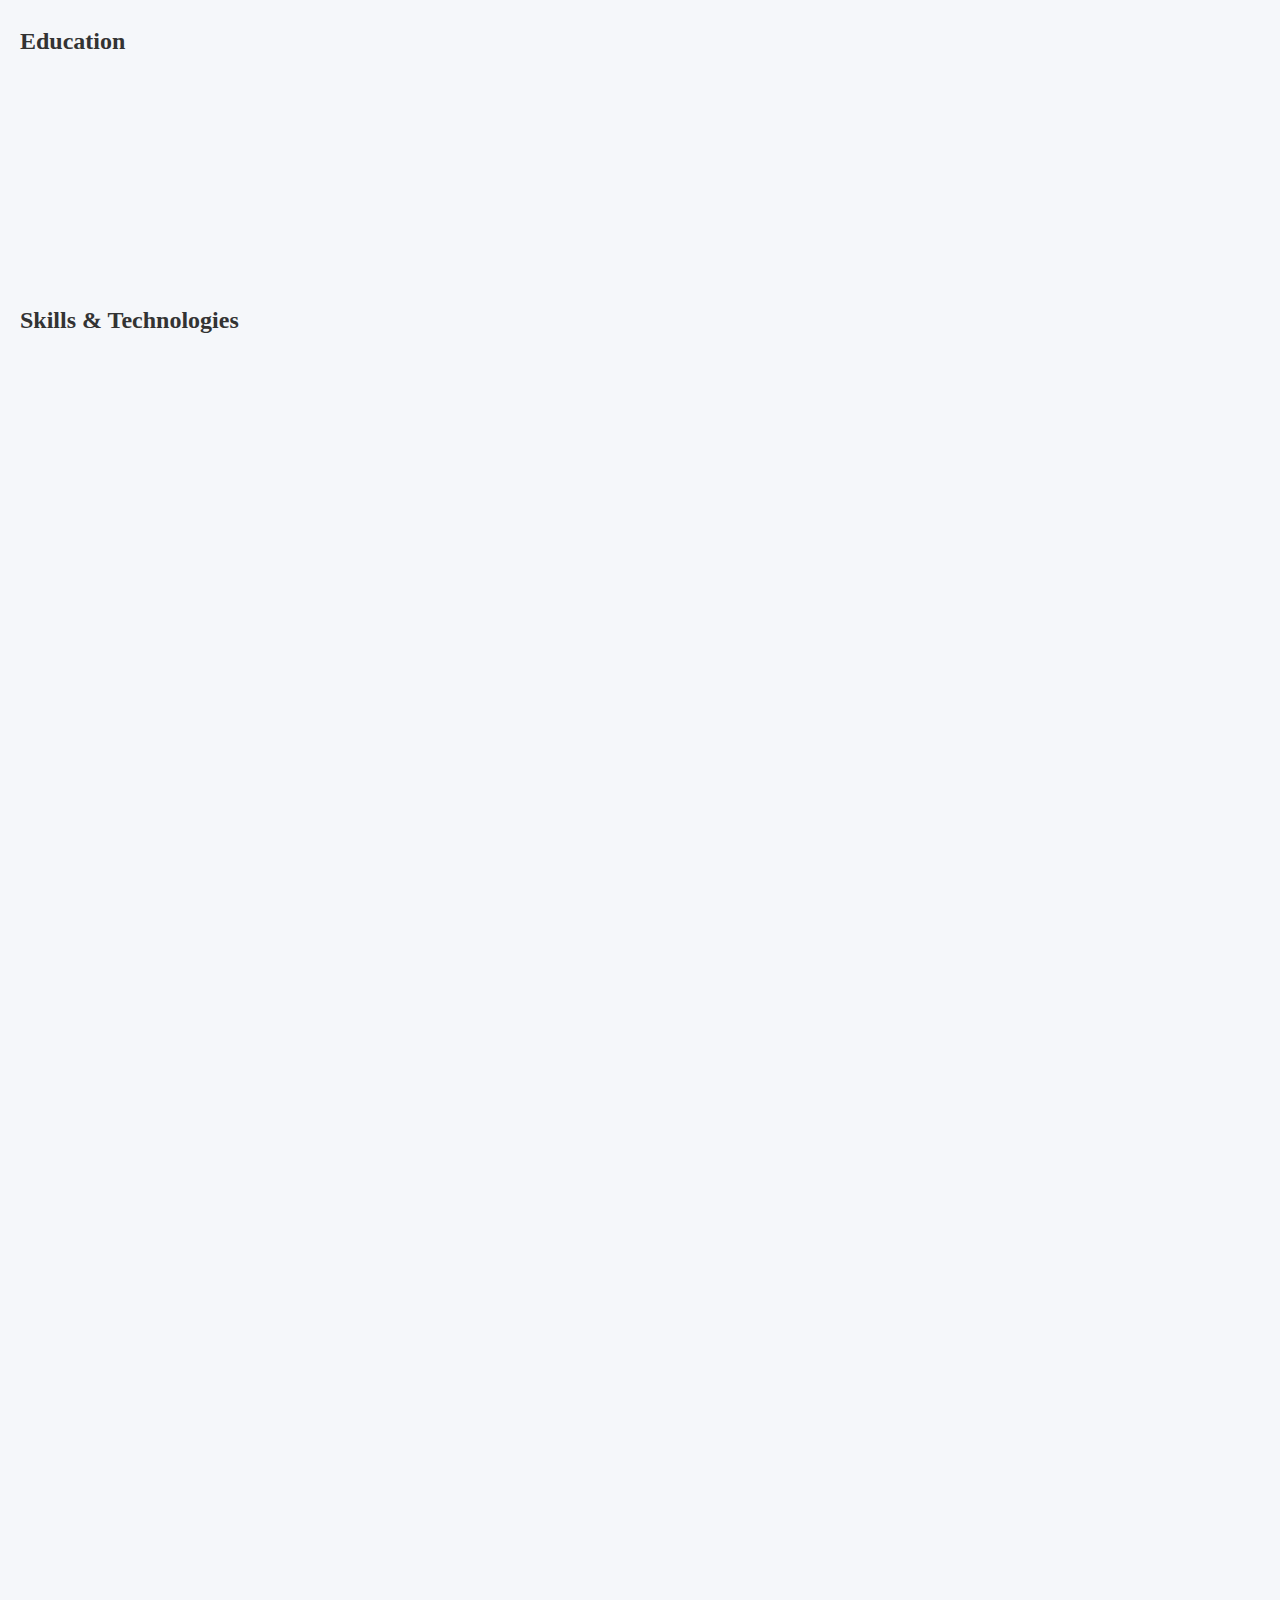
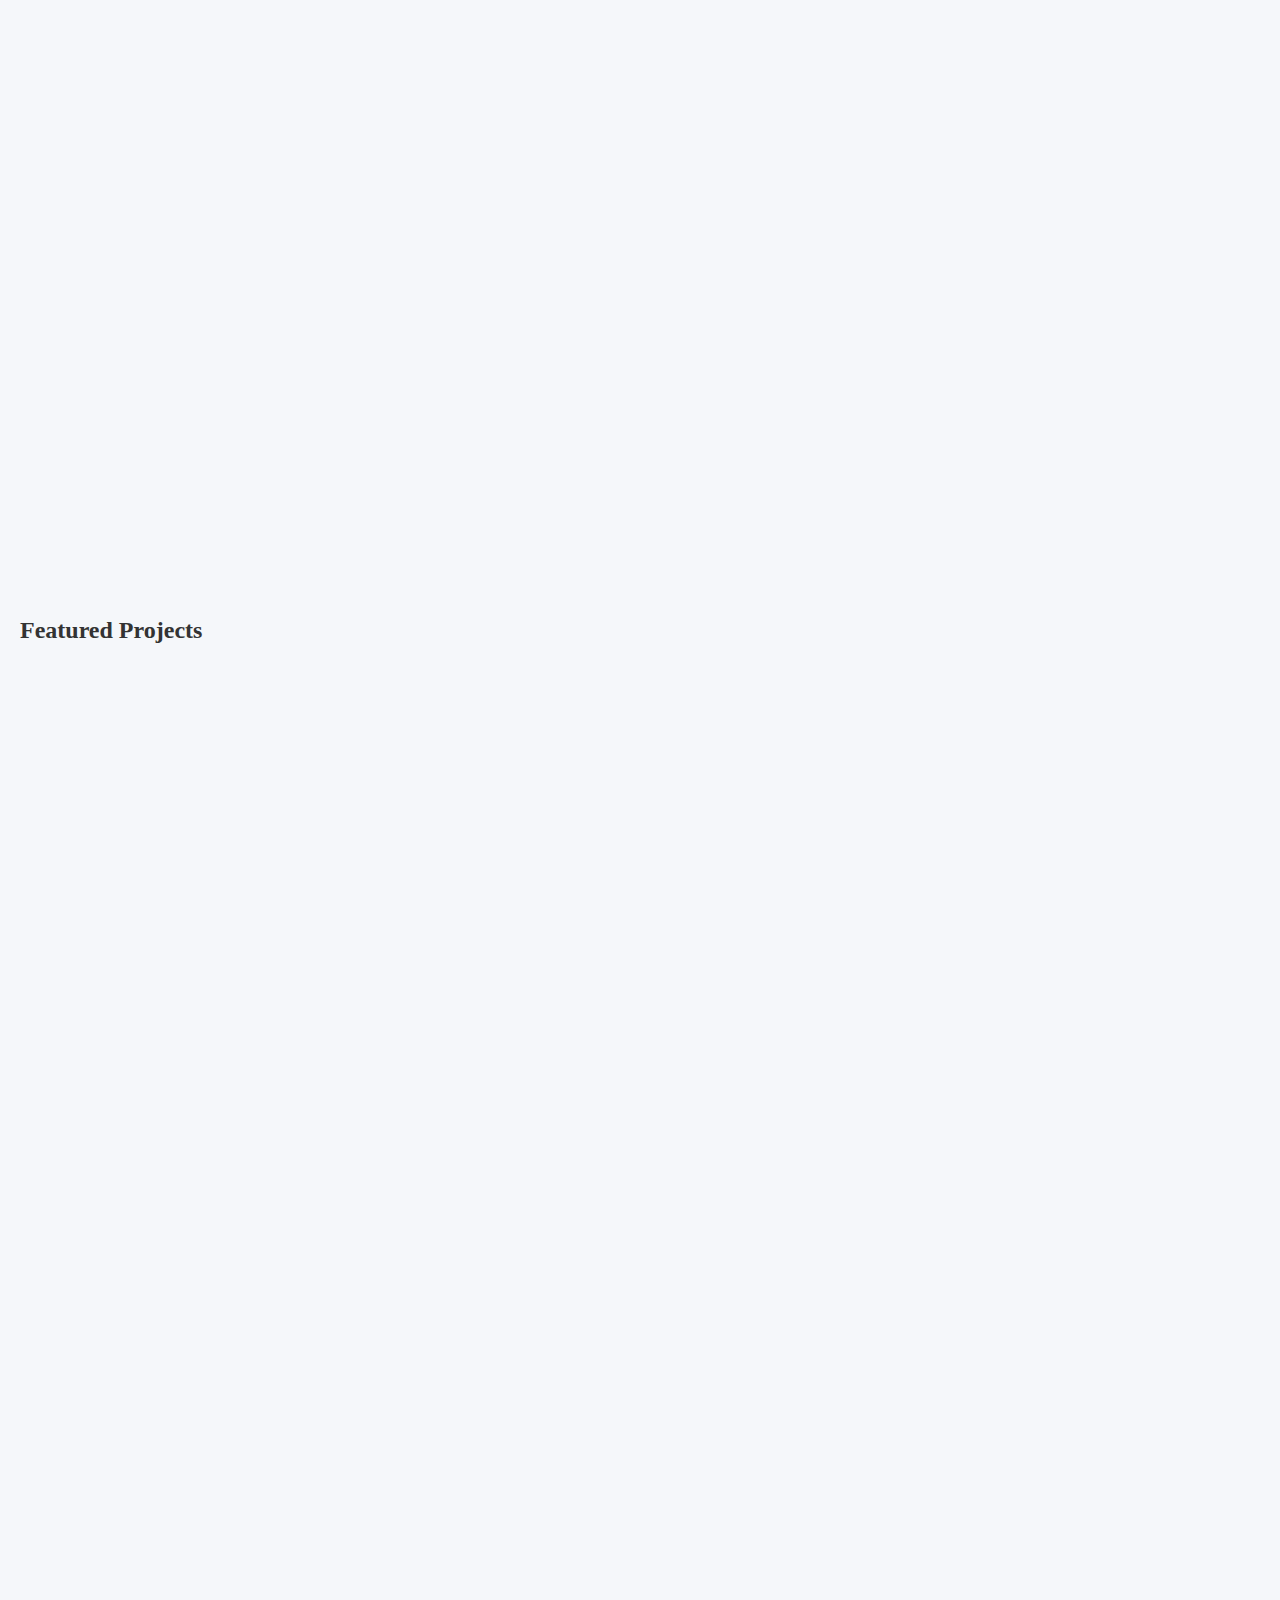
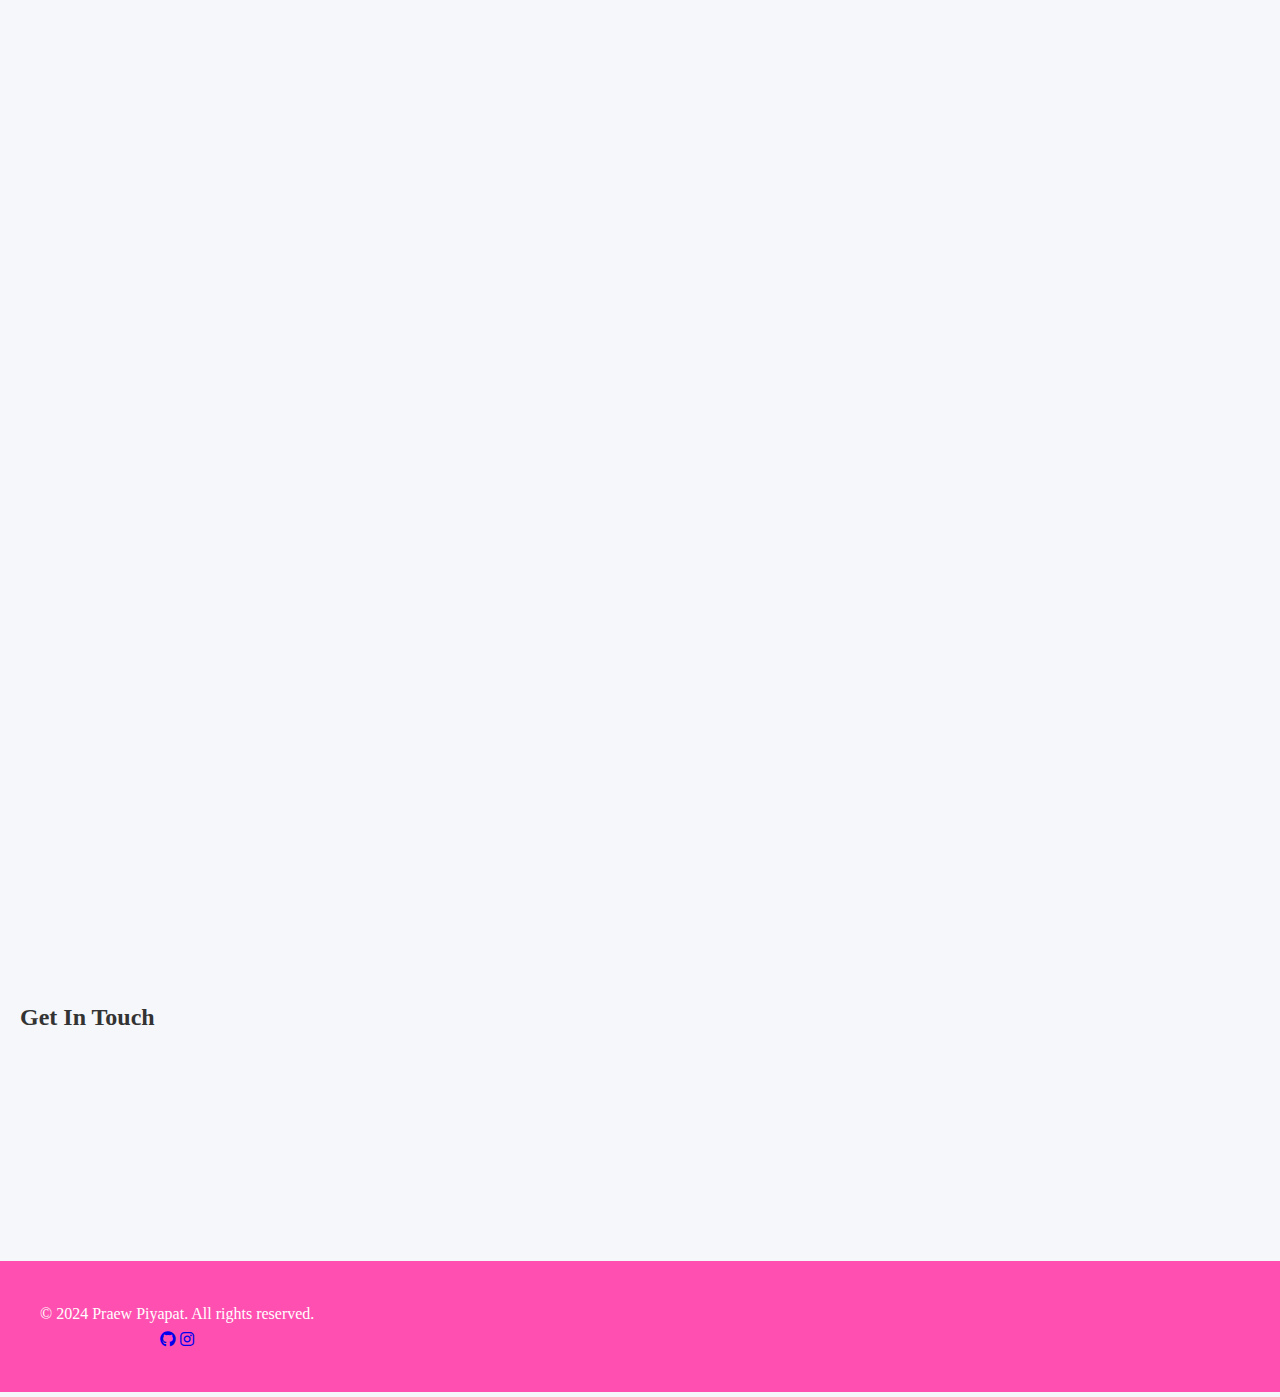
<file: portfolio/praew.html>
<!DOCTYPE html>
<html lang="en">

<head>
    <meta charset="UTF-8">
    <meta name="viewport" content="width=device-width, initial-scale=1.0">
    <title>Praew Portfolio - Frontend Developer</title>
    <link rel="stylesheet" href="/portfolio/floder-portPraew/praew.css">
    <link href="https://cdnjs.cloudflare.com/ajax/libs/font-awesome/6.0.0/css/all.min.css" rel="stylesheet">
</head>

<body>
    <!-- Navigation bar -->
    <header class="top-navbar">
        <nav>
            <ul class="nav-links">
                <li><a href="#home" class="active">Home</a></li>
                <li><a href="#about">About</a></li>
                <li><a href="#education">Education</a></li>
                <li><a href="#skill">Skill</a></li>
                <li><a href="#project">Project</a></li>
            </ul>
        </nav>
    </header>

    <!-- Hero Section -->
    <section id="home" class="hero-section">
        <div class="hero-container">
            <div class="hero-text">
                <p class="hero-subtitle">FRONTEND DEVELOPER</p>
                <h1 class="hero-title">PRAEW PIYAPAT</h1>
                <p class="hero-desc">Creating beautiful, responsive, and user-friendly web experiences with modern technologies.</p>
                <div class="hero-contact">
                    <p><i class="fas fa-phone"></i> 0997316490</p>
                    <p><i class="fas fa-envelope"></i> piyapat_mai@cmu.ac.th</p>
                </div>
                <div class="hero-buttons">
                    <a href="#project" class="hero-btn primary">View My Work</a>
                    <a href="#contact" class="hero-btn secondary">Contact Me</a>
                </div>
            </div>
            <div class="hero-photo">
                <div class="lanyard-card">
                    <img src="/img/praew-profile.jpg" alt="Praew Piyapat">
                </div>
            </div>
        </div>
    </section>

    <!-- About Me Section -->
    <section id="about" class="about-section">
        <div class="container">
            <h2 class="section-title">About Me</h2>
            <div class="about-content">
                <div class="about-text">
                    <p>Hello! I'm Praew, a passionate Frontend Developer with a love for creating engaging and intuitive user interfaces. I specialize in building responsive websites and web applications that not only look great but also provide exceptional user experiences.</p>
                    <p>With expertise in modern frontend technologies, I transform ideas into reality through clean code and creative design solutions. I'm always eager to learn new technologies and stay updated with the latest trends in web development.</p>
                    <div class="about-stats">
                        <div class="stat-item">
                            <h3>2+</h3>
                            <p>Years Experience</p>
                        </div>
                        <div class="stat-item">
                            <h3>15+</h3>
                            <p>Projects Completed</p>
                        </div>
                        <div class="stat-item">
                            <h3>100%</h3>
                            <p>Client Satisfaction</p>
                        </div>
                    </div>
                </div>
                <div class="about-image">
                    <img src="/img/praew-profile.jpg" alt="Praew Profile">
                </div>
            </div>
        </div>
    </section>

    <!-- Education Section -->
    <section id="education" class="education-section">
        <div class="container">
            <h2 class="section-title">Education</h2>
            <div class="education-timeline">
                <div class="education-item">
                    <div class="education-year">2023 - Present</div>
                    <div class="education-content">
                        <h3>College of Arts Media and Technology</h3>
                        <h4>Chiang Mai University</h4>
                        <p>Specializing in Software Engineering and Web Development</p>
                        <div class="education-achievements">
                            <span class="achievement">GPA: 3.47</span>
                        </div>
                    </div>
                </div>
                <div class="education-item">
                    <div class="education-year">2021 - 2023</div>
                    <div class="education-content">
                        <h3>Samakkhi Witthayakhom School</h3>
                        <h4>Chiang Rai, Thailand</h4>
                        <p>Science-Mathematics Program</p>
                        <div class="education-achievements">
                            <span class="achievement">Computer Science Award</span>
                        </div>
                    </div>
                </div>
            </div>
        </div>
    </section>

    <!-- Skills Section -->
    <section id="skill" class="skills-section">
        <div class="container">
            <h2 class="section-title">Skills & Technologies</h2>
            <div class="skills-grid">
                <div class="skill-category">
                    <h3>Frontend Development</h3>
                    <div class="skill-items">
                        <div class="skill-item">
                            <i class="fab fa-html5"></i>
                            <span>HTML5</span>
                            <div class="skill-level">
                                <div class="skill-bar" style="width: 95%"></div>
                            </div>
                        </div>
                        <div class="skill-item">
                            <i class="fab fa-css3-alt"></i>
                            <span>CSS3</span>
                            <div class="skill-level">
                                <div class="skill-bar" style="width: 90%"></div>
                            </div>
                        </div>
                        <div class="skill-item">
                            <i class="fab fa-js-square"></i>
                            <span>JavaScript</span>
                            <div class="skill-level">
                                <div class="skill-bar" style="width: 85%"></div>
                            </div>
                        </div>
                    </div>
                </div>
                <div class="skill-category">
                    <h3>Tools & Others</h3>
                    <div class="skill-items">
                        <div class="skill-item">
                            <i class="fab fa-git-alt"></i>
                            <span>Git</span>
                            <div class="skill-level">
                                <div class="skill-bar" style="width: 85%"></div>
                            </div>
                        </div>
                        <div class="skill-item">
                            <i class="fab fa-figma"></i>
                            <span>Figma</span>
                            <div class="skill-level">
                                <div class="skill-bar" style="width: 75%"></div>
                            </div>
                        </div>
                        <div class="skill-item">
                            <i class="fab fa-bootstrap"></i>
                            <span>Bootstrap</span>
                            <div class="skill-level">
                                <div class="skill-bar" style="width: 50%"></div>
                            </div>
                        </div>
                    </div>
                </div>
            </div>
        </div>
    </section>

    <!-- Projects Section -->
    <section id="project" class="projects-section">
        <div class="container">
            <h2 class="section-title">Featured Projects</h2>
            <div class="projects-grid">
                <div class="project-card">
                    <div class="project-image">
                        <img src="/img/fitness--gen.png" alt="Fitness App">
                        <div class="project-overlay">
                            <div class="project-links">
                                <a href="#" class="project-link"><i class="fas fa-external-link-alt"></i></a>
                                <a href="#" class="project-link"><i class="fab fa-github"></i></a>
                            </div>
                        </div>
                    </div>
                    <div class="project-content">
                        <h3>Fitness Tracker App</h3>
                        <p>A modern fitness tracking application built with React and Node.js, featuring workout planning and progress tracking.</p>
                        <div class="project-tech">
                            <span>React</span>
                            <span>Node.js</span>
                            <span>MongoDB</span>
                        </div>
                    </div>
                </div>
                <div class="project-card">
                    <div class="project-image">
                        <img src="/img/fitness--power.png" alt="E-commerce Platform">
                        <div class="project-overlay">
                            <div class="project-links">
                                <a href="#" class="project-link"><i class="fas fa-external-link-alt"></i></a>
                                <a href="#" class="project-link"><i class="fab fa-github"></i></a>
                            </div>
                        </div>
                    </div>
                    <div class="project-content">
                        <h3>E-commerce Platform</h3>
                        <p>Full-stack e-commerce solution with user authentication, product management, and payment integration.</p>
                        <div class="project-tech">
                            <span>HTML5</span>
                            <span>CSS3</span>
                            <span>JavaScript</span>
                        </div>
                    </div>
                </div>
                <div class="project-card">
                    <div class="project-image">
                        <img src="/img/fitness--venice.png" alt="Portfolio Website">
                        <div class="project-overlay">
                            <div class="project-links">
                                <a href="#" class="project-link"><i class="fas fa-external-link-alt"></i></a>
                                <a href="#" class="project-link"><i class="fab fa-github"></i></a>
                            </div>
                        </div>
                    </div>
                    <div class="project-content">
                        <h3>Personal Portfolio</h3>
                        <p>Responsive portfolio website showcasing my skills and projects with modern design and smooth animations.</p>
                        <div class="project-tech">
                            <span>HTML5</span>
                            <span>CSS3</span>
                            <span>JavaScript</span>
                        </div>
                    </div>
                </div>
            </div>
        </div>
    </section>

    <!-- Contact Section -->
    <section id="contact" class="contact-section">
        <div class="container">
            <h2 class="section-title">Get In Touch</h2>
            <div class="contact-content">
                <div class="contact-info">
                    <h3>Let's work together!</h3>
                    <p>I'm always open to discussing new projects, creative ideas, or opportunities to be part of your visions.</p>
                    <div class="contact-details">
                        <div class="contact-item">
                            <i class="fas fa-envelope"></i>
                            <span>piyapat_mai@cmu.ac.th</span>
                        </div>
                        <div class="contact-item">
                            <i class="fas fa-phone"></i>
                            <span>0997316490</span>
                        </div>
                        <div class="contact-item">
                            <i class="fas fa-map-marker-alt"></i>
                            <span>Chiang Mai, Thailand</span>
                        </div>
                    </div>
                </div>
                <div class="contact-form">
                    <form>
                        <div class="form-group">
                            <input type="text" placeholder="Your Name" required>
                        </div>
                        <div class="form-group">
                            <input type="email" placeholder="Your Email" required>
                        </div>
                        <div class="form-group">
                            <textarea placeholder="Your Message" rows="5" required></textarea>
                        </div>
                        <button type="submit" class="submit-btn">Send Message</button>
                    </form>
                </div>
            </div>
        </div>
    </section>

    <!-- Footer -->
    <footer class="footer">
        <div class="container">
            <div class="footer-content">
                <p>&copy; 2024 Praew Piyapat. All rights reserved.</p>
                <div class="social-links">
                    <a href="#"><i class="fab fa-github"></i></a>
                    <a href="#"><i class="fab fa-instagram"></i></a>
                </div>
            </div>
        </div>
    </footer>

    <script src="/portfolio/floder-portPraew/praew.js"></script>
</body>

</html>
</file>
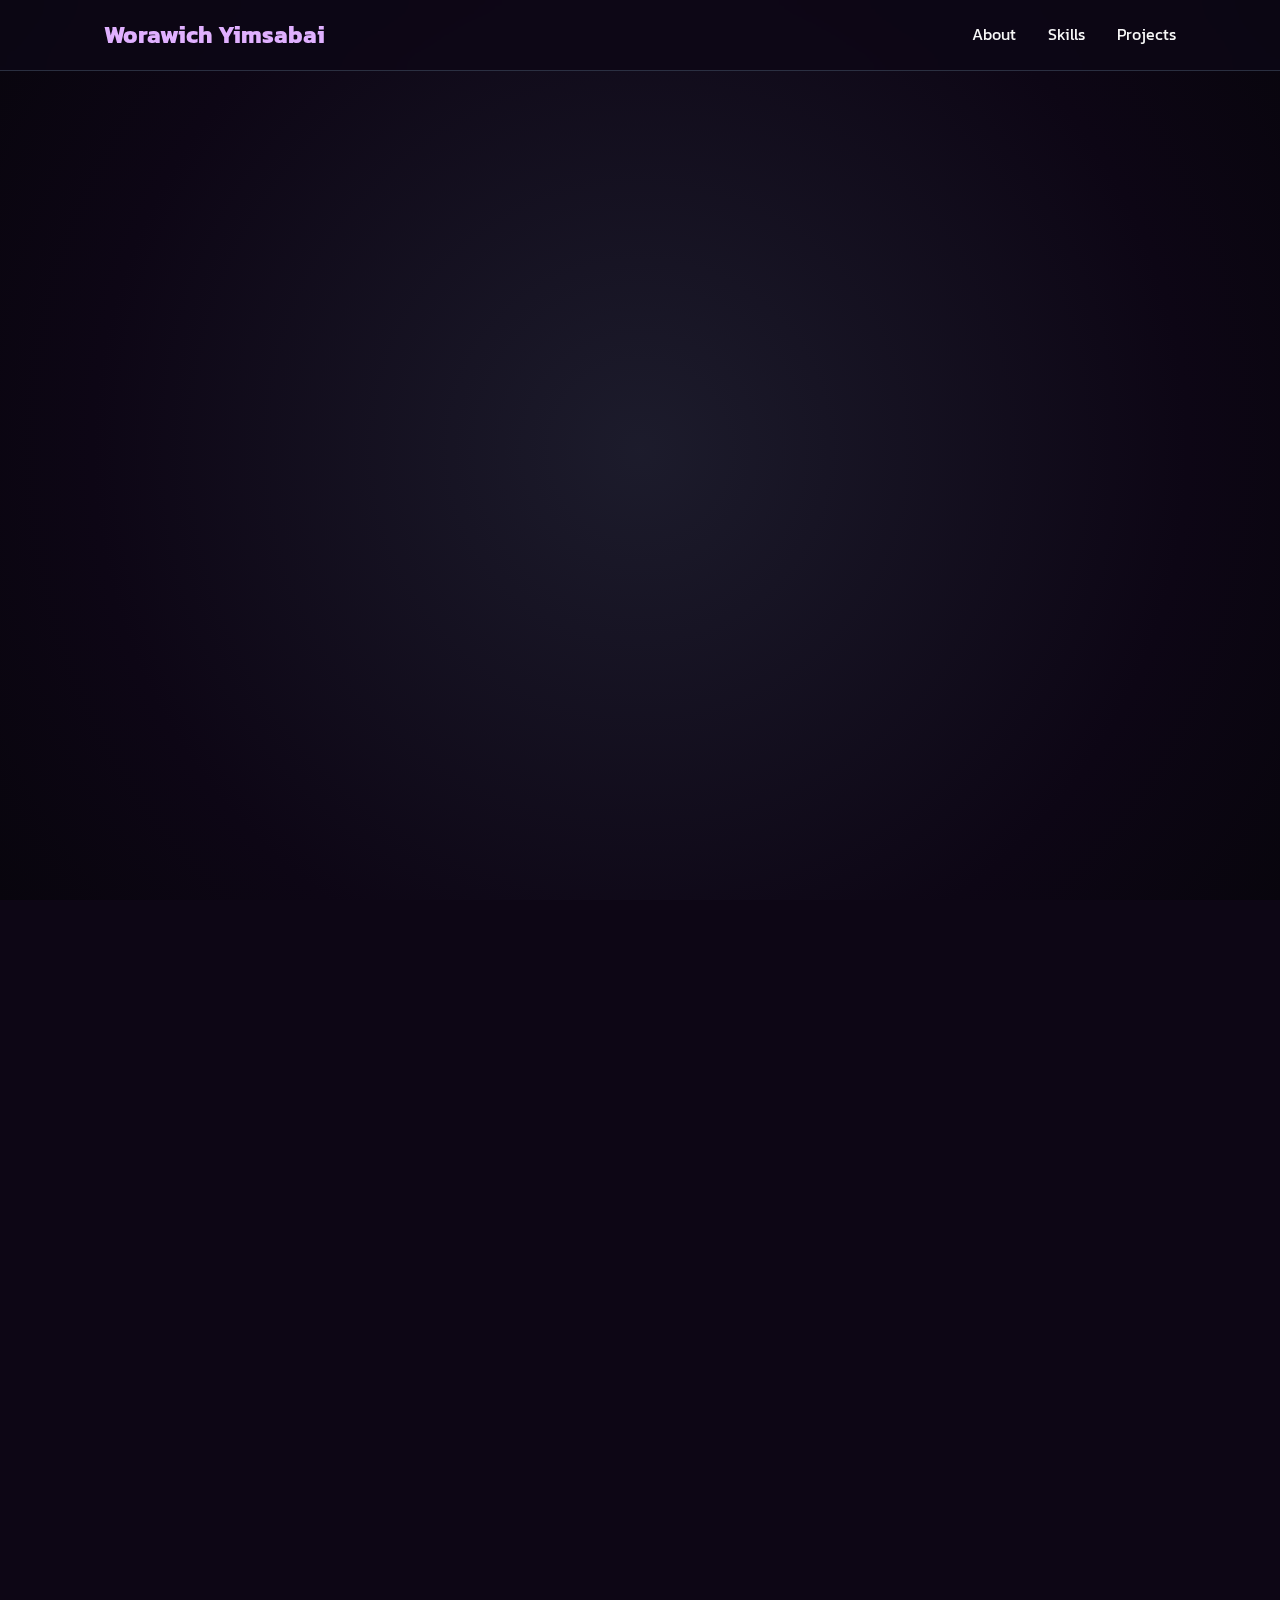
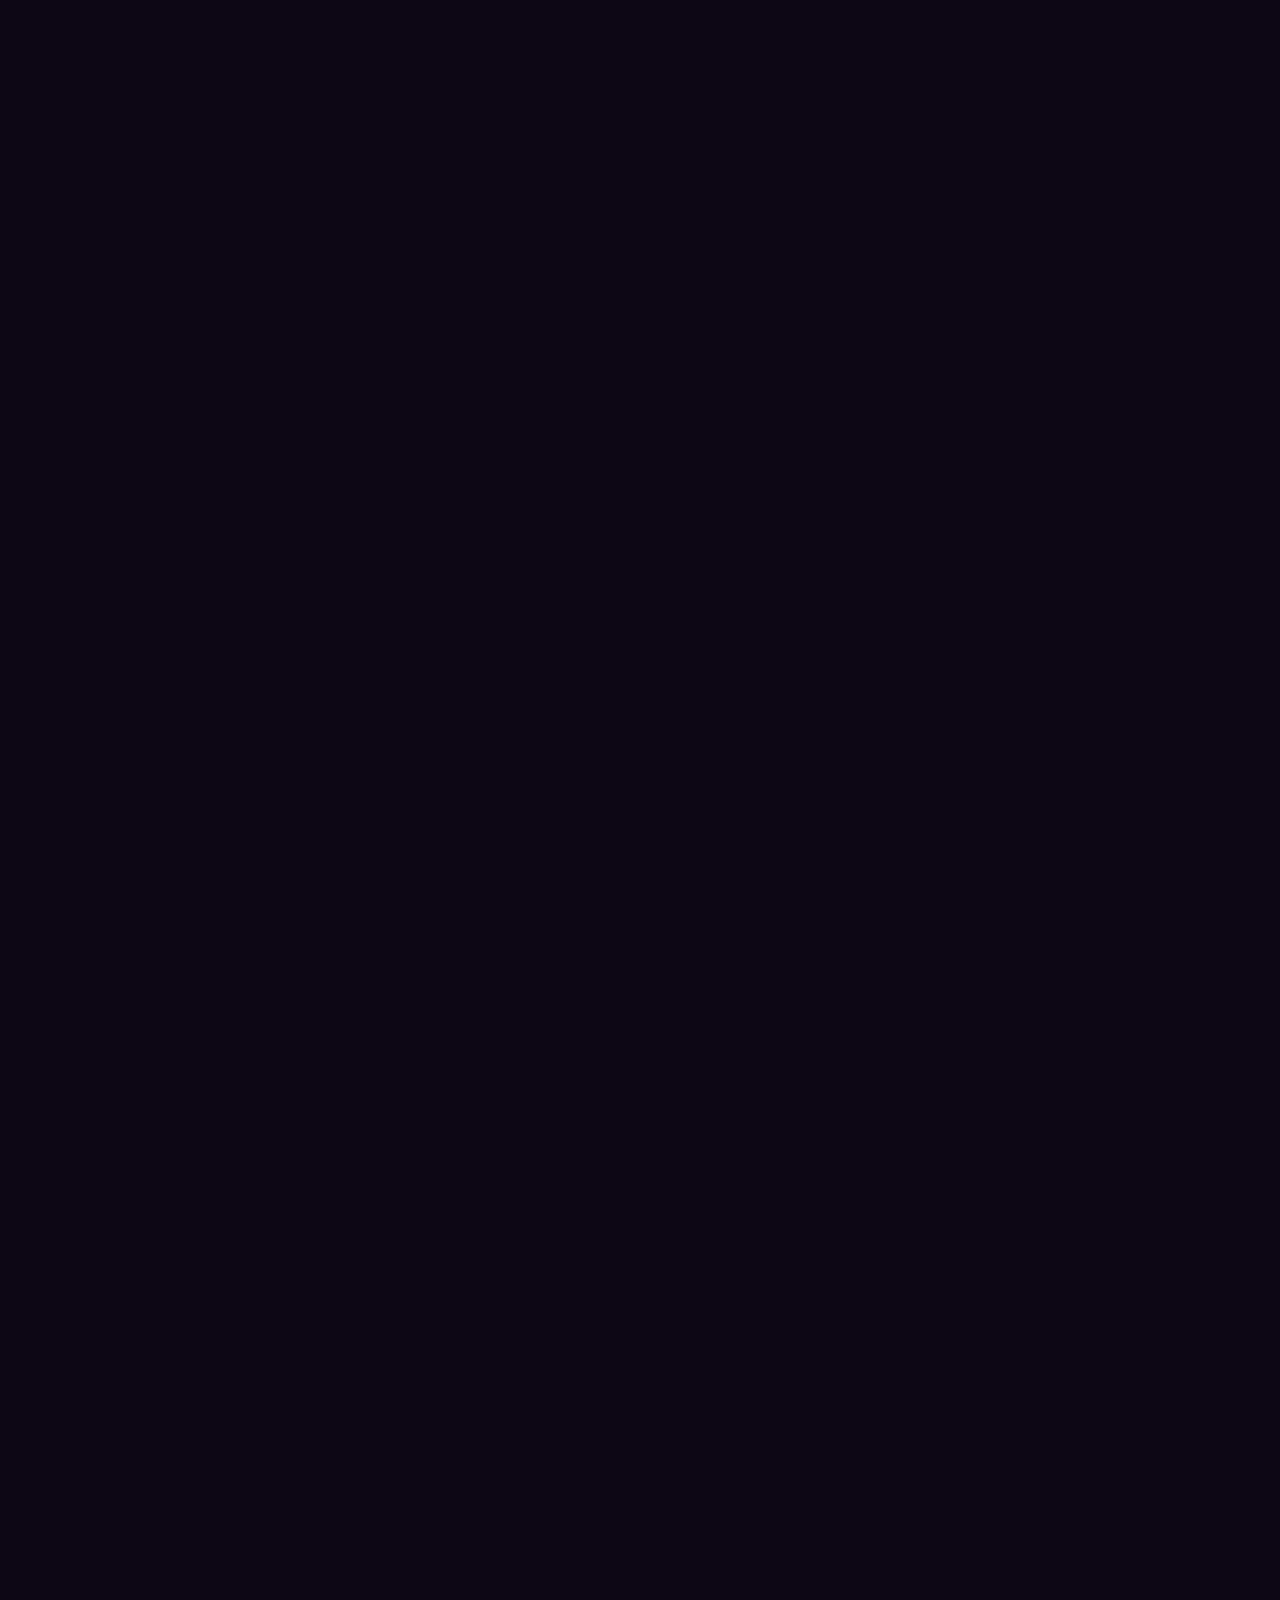
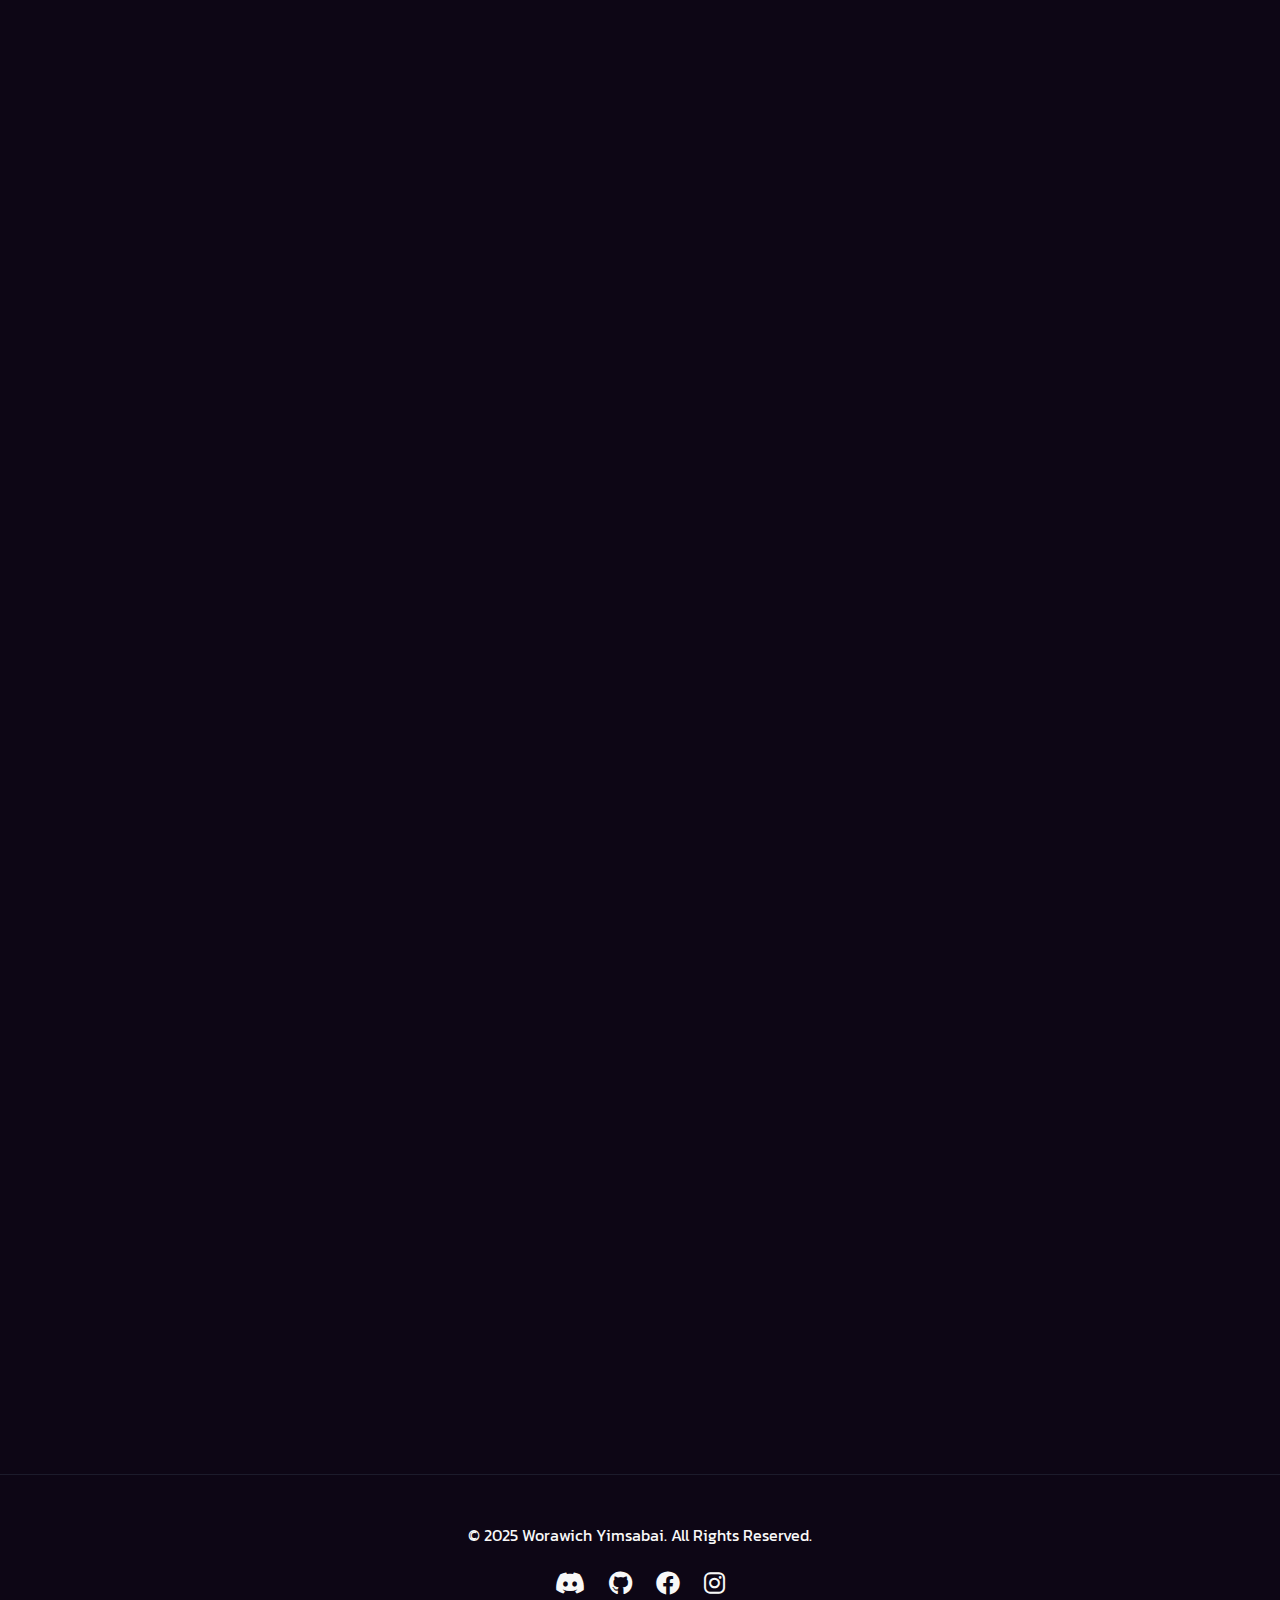
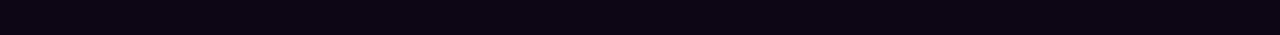
<file: portfolio/tatoo.html>
<!DOCTYPE html>
<html lang="en">

<head>
    <meta charset="UTF-8">
    <meta name="viewport" content="width=device-width, initial-scale=1.0">
    <title>Worawich Yimsabai - Portfolio</title>
    <link rel="stylesheet" href="folder-portTatoo/main.css">
    <link href="https://fonts.googleapis.com/css2?family=Kanit:wght@300;400;700&display=swap" rel="stylesheet">
    <link rel="stylesheet" href="https://cdnjs.cloudflare.com/ajax/libs/font-awesome/6.0.0-beta3/css/all.min.css">
</head>

<body>

    <header class="header">
        <nav class="navbar">
            <a href="#" class="logo">Worawich Yimsabai</a>
            <div class="nav-links-container">
                <ul class="nav-links" id="navLinks">
                    <li><a href="#about">About</a></li>
                    <li><a href="#skills">Skills</a></li>
                    <li><a href="#projects">Projects</a></li>
                    <!-- <li><a href="#contact">Contact</a></li> -->
                </ul>
            </div>
            <button class="hamburger-menu" id="hamburger-menu">
                <span class="bar"></span>
                <span class="bar"></span>
                <span class="bar"></span>
            </button>
        </nav>
    </header>

    <main>


        <section id="about" class="hero-section">
            <div class="hero-content">
                <div class="about-grid">
                    <div class="profile-container">
                        <div class="profile-photo">
                            <img src="folder-portTatoo/imgs/image0.jpg" alt="Profile of Worawich Yimsabai">
                        </div>
                        <div class="social-icons">
                            <a href="https://discord.gg/y8UzsmpGYG" class="social-icon"><i
                                    class="fab fa-discord"></i></a>
                            <a href="https://github.com/WorawxxhOfficial" class="social-icon"><i
                                    class="fab fa-github"></i></a>
                            <a href="https://www.facebook.com/Worrawit.Yimsabai" class="social-icon"><i
                                    class="fab fa-facebook"></i></a>
                            <a href="https://www.instagram.com/imyourjxmmy_/?hl=en" class="social-icon"><i
                                    class="fab fa-instagram"></i></a>
                        </div>
                    </div>

                    <div class="about-text-container">
                        <h1 class="hero-title">Yo, I'm Tatoo</h1>
                        <div class="my-journey-box">
                            <h3>My Journey</h3>
                            <p>My educational path has shaped my skills and perspective. I’ve gone through various
                                schools, both locally and abroad, and you can learn more about this journey in my
                                full biography.</p>
                            <a href="biography.html" class="cta-button-small">More about Me :)</a>
                        </div>
                    </div>
                </div>
            </div>
        </section>

        <section id="skills" class="section">
            <div class="section-content skills-content">
                <div class="skills-header">
                    <h2>My Skills</h2>
                    <p class="tagline">Here are my core competencies, categorized for clarity.</p>
                </div>
                <div class="accordion-container">
                    <div class="accordion-item">
                        <div class="accordion-header">
                            <h3><i class="fas fa-code"></i> Programming Languages</h3>
                            <i class="fas fa-chevron-down accordion-icon"></i>
                        </div>
                        <div class="accordion-content">
                            <div class="skill-bar-list">
                                <div class="skill-bar-item">
                                    <span class="skill-name">Java</span>
                                    <div class="skill-bar-wrapper">
                                        <div class="skill-bar java"></div>
                                    </div>
                                    <span class="skill-percent">85%</span>
                                </div>
                                <div class="skill-bar-item">
                                    <span class="skill-name">Kotlin</span>
                                    <div class="skill-bar-wrapper">
                                        <div class="skill-bar kotlin"></div>
                                    </div>
                                    <span class="skill-percent">70%</span>
                                </div>
                                <div class="skill-bar-item">
                                    <span class="skill-name">Python</span>
                                    <div class="skill-bar-wrapper">
                                        <div class="skill-bar python"></div>
                                    </div>
                                    <span class="skill-percent">60%</span>
                                </div>
                            </div>
                        </div>
                    </div>

                    <div class="accordion-item">
                        <div class="accordion-header">
                            <h3><i class="fas fa-sitemap"></i> Frameworks</h3>
                            <i class="fas fa-chevron-down accordion-icon"></i>
                        </div>
                        <div class="accordion-content">
                            <div class="skill-bar-list">
                                <div class="skill-bar-item">
                                    <span class="skill-name">Spring Boot</span>
                                    <div class="skill-bar-wrapper">
                                        <div class="skill-bar spring"></div>
                                    </div>
                                    <span class="skill-percent">65%</span>
                                </div>
                                <div class="skill-bar-item">
                                    <span class="skill-name">Ktor</span>
                                    <div class="skill-bar-wrapper">
                                        <div class="skill-bar ktor"></div>
                                    </div>
                                    <span class="skill-percent">55%</span>
                                </div>
                            </div>
                        </div>
                    </div>

                    <div class="accordion-item">
                        <div class="accordion-header">
                            <h3><i class="fas fa-database"></i> Database</h3>
                            <i class="fas fa-chevron-down accordion-icon"></i>
                        </div>
                        <div class="accordion-content">
                            <div class="skill-bar-list">
                                <div class="skill-bar-item">
                                    <span class="skill-name">MySQL</span>
                                    <div class="skill-bar-wrapper">
                                        <div class="skill-bar mysql"></div>
                                    </div>
                                    <span class="skill-percent">70%</span>
                                </div>
                                <div class="skill-bar-item">
                                    <span class="skill-name">PostgreSQL</span>
                                    <div class="skill-bar-wrapper">
                                        <div class="skill-bar postgresql"></div>
                                    </div>
                                    <span class="skill-percent">65%</span>
                                </div>
                            </div>
                        </div>
                    </div>

                    <div class="accordion-item">
                        <div class="accordion-header">
                            <h3><i class="fas fa-user-friends"></i> Soft Skills</h3>
                            <i class="fas fa-chevron-down accordion-icon"></i>
                        </div>
                        <div class="accordion-content">
                            <div class="skill-bar-list">
                                <div class="skill-bar-item">
                                    <span class="skill-name">Communication</span>
                                    <div class="skill-bar-wrapper">
                                        <div class="skill-bar communication"></div>
                                    </div>
                                    <span class="skill-percent">75%</span>
                                </div>
                                <div class="skill-bar-item">
                                    <span class="skill-name">Teamwork</span>
                                    <div class="skill-bar-wrapper">
                                        <div class="skill-bar teamwork"></div>
                                    </div>
                                    <span class="skill-percent">80%</span>
                                </div>
                                <div class="skill-bar-item">
                                    <span class="skill-name">Problem-Solving</span>
                                    <div class="skill-bar-wrapper">
                                        <div class="skill-bar problemsolving"></div>
                                    </div>
                                    <span class="skill-percent">70%</span>
                                </div>
                            </div>
                        </div>
                    </div>
                </div>
            </div>
        </section>

        <section id="projects" class="section">
            <div class="section-content projects-content">
                <h2>Projects</h2>
                <p class="section-description">A selection of my projects, showcasing my skills and dedication to
                    problem-solving.</p>

                <div class="project-categories">
                    <button class="category-btn active" data-category="all">All</button>
                    <button class="category-btn" data-category="web">Website</button>
                    <button class="category-btn" data-category="game">Game Server</button>
                    <button class="category-btn" data-category="etc">ETC</button>
                </div>

                <div class="project-grid-container project-grid">
                    <div class="project-card" data-category="web">
                        <img src="folder-portTatoo/imgs/ecom.png" alt="E-commerce Website">
                        <div class="project-info">
                            <h3>E-commerce Website</h3>
                            <p>A full-stack e-commerce platform with a user-friendly interface, payment gateway
                                integration, and order management system.</p>
                        </div>
                    </div>
                    <div class="project-card" data-category="web">
                        <img src="folder-portTatoo/imgs/hy.png" alt="Hypixel Server Website Fork">
                        <div class="project-info">
                            <h3>Hypixel Server Website (Fork)</h3>
                            <p>A forked and customized version of the Hypixel server website, featuring new themes and
                                modified functionalities for a unique community experience.</p>
                        </div>
                    </div>
                    <div class="project-card" data-category="web">
                        <img src="folder-portTatoo/imgs/FR.png" alt="Flood Relief Website">
                        <div class="project-info">
                            <h3>Flood Relief Website</h3>
                            <p>A community-driven platform to help victims of floods by connecting them with volunteers
                                and providing real-time updates on relief efforts.</p>
                        </div>
                    </div>
                    <div class="project-card" data-category="web">
                        <img src="folder-portTatoo/imgs/BB.png" alt="Bluebik Website Mockup">
                        <div class="project-info">
                            <h3>Bluebik Website Mockup</h3>
                            <p>A front-end mockup of the Bluebik website, showcasing design skills and modern web
                                development techniques with a focus on user experience.</p>
                        </div>
                    </div>

                    <div class="project-card" data-category="game">
                        <img src="folder-portTatoo/imgs/muthai.png" alt="Mu Origin Private Server">
                        <div class="project-info">
                            <h3>Mu Origin Private Server</h3>
                            <p>A custom private server for the mobile game Mu Origin, with modified features and unique
                                gameplay content for a new player experience.</p>
                        </div>
                    </div>
                    <div class="project-card" data-category="game">
                        <img src="folder-portTatoo/imgs/Bdopv.png" alt="Black Desert Online Private Server">
                        <div class="project-info">
                            <h3>Black Desert Online Private Server</h3>
                            <p>A private server for Black Desert Online, featuring custom events, balance changes, and
                                community-driven content updates.</p>
                        </div>
                    </div>
                    <div class="project-card" data-category="game">
                        <img src="folder-portTatoo/imgs/CTR.jpg" alt="Talesrunner Private Server (Chubby)">
                        <div class="project-info">
                            <h3>Talesrunner Private Server (Chubby)</h3>
                            <p>A unique private server for the game Talesrunner, featuring custom items, maps, and
                                events to create a fresh and nostalgic experience.</p>
                        </div>
                    </div>
                    <div class="project-card" data-category="game">
                        <img src="folder-portTatoo/imgs/TS.png" alt="Talesrunner Star">
                        <div class="project-info">
                            <h3>Talesrunner Star</h3>
                            <p>A separate project based on Talesrunner, with a focus on new game modes and a streamlined
                                user interface to enhance gameplay.</p>
                        </div>
                    </div>
                    <div class="project-card" data-category="game">
                        <img src="folder-portTatoo/imgs/fw.png" alt="FlufflyWorld Server">
                        <div class="project-info">
                            <h3>FlufflyWorld</h3>
                            <p>A custom Minecraft server network that integrates massive multiplayer online (MMO)
                                elements like quests, unique classes, and an in-depth skill system.</p>
                        </div>
                    </div>
                    <div class="project-card" data-category="game">
                        <img src="folder-portTatoo/imgs/Candy.png" alt="CandyCraft Minecraft Server">
                        <div class="project-info">
                            <h3>CandyCraft</h3>
                            <p>A themed Minecraft server with a focus on creative building and community events, using
                                custom plugins to create a unique sugary world.</p>
                        </div>
                    </div>
                    <div class="project-card" data-category="game">
                        <img src="folder-portTatoo/imgs/CCM.png" alt="ChubbyCraft Minecraft Server">
                        <div class="project-info">
                            <h3>ChubbyCraft</h3>
                            <p>A Minecraft server designed for a specific community, featuring custom mini-games and a
                                strong emphasis on player interaction.</p>
                        </div>
                    </div>
                    <div class="project-card" data-category="game">
                        <img src="folder-portTatoo/imgs/armory.png" alt="ArmoryCraft Minecraft Server">
                        <div class="project-info">
                            <h3>ArmoryCraft</h3>
                            <p>A Minecraft server that focuses on combat and unique weapons, with a custom-developed
                                armory system and special abilities.</p>
                        </div>
                    </div>
                    <div class="project-card" data-category="game">
                        <img src="folder-portTatoo/imgs/bjb.png" alt="BangJaBin Minecraft Server">
                        <div class="project-info">
                            <h3>BangJaBin Minecraft Server</h3>
                            <p>A small-scale Minecraft server built for a specific group, featuring custom plugins and a
                                unique survival experience.</p>
                        </div>
                    </div>
                    <div class="project-card" data-category="game">
                        <img src="folder-portTatoo/imgs/legacyRealms.png" alt="LegacyRealms Network">
                        <div class="project-info">
                            <h3>LegacyRealms Network</h3>
                            <p>A comprehensive Minecraft server network that includes multiple game modes, a central
                                hub, and custom backend systems for smooth performance.</p>
                        </div>
                    </div>

                    <div class="project-card" data-category="etc">
                        <img src="folder-portTatoo/imgs/Ama.png" alt="Amasun Network Cisco Packet Tracer">
                        <div class="project-info">
                            <h3>Amasun Network (Cisco Packet Tracer)</h3>
                            <p>A network topology designed and simulated using Cisco Packet Tracer, demonstrating
                                knowledge in network configuration, routing protocols, and security principles.</p>
                        </div>
                    </div>
                </div>
            </div>
        </section>

        <!-- <section id="contact" class="section">
            <div class="section-content contact-content">
                <h2>Contact Me</h2>
                <p class="section-description">Feel free to reach out for collaborations or opportunities.</p>
                <form class="contact-form">
                    <input type="text" placeholder="Your Name" required>
                    <input type="email" placeholder="Your Email" required>
                    <textarea placeholder="Your Message" rows="5" required></textarea>
                    <button type="submit" class="cta-button">Send Message</button>
                </form>
            </div>
        </section> -->

    </main>

    <footer class="footer">
        <p>&copy; 2025 Worawich Yimsabai. All Rights Reserved.</p>
        <div class="social-links">
            <a href="https://discord.gg/y8UzsmpGYG" class="social-icon"><i class="fab fa-discord"></i></a>
            <a href="https://github.com/WorawxxhOfficial" class="social-icon"><i class="fab fa-github"></i></a>
            <a href="https://www.facebook.com/Worrawit.Yimsabai" class="social-icon"><i class="fab fa-facebook"></i></a>
            <a href="https://www.instagram.com/imyourjxmmy_/?hl=en" class="social-icon"><i class="fab fa-instagram"></i></a>
        </div>
    </footer>

    <script src="folder-portTatoo/script.js"></script>
</body>

</html>
</file>
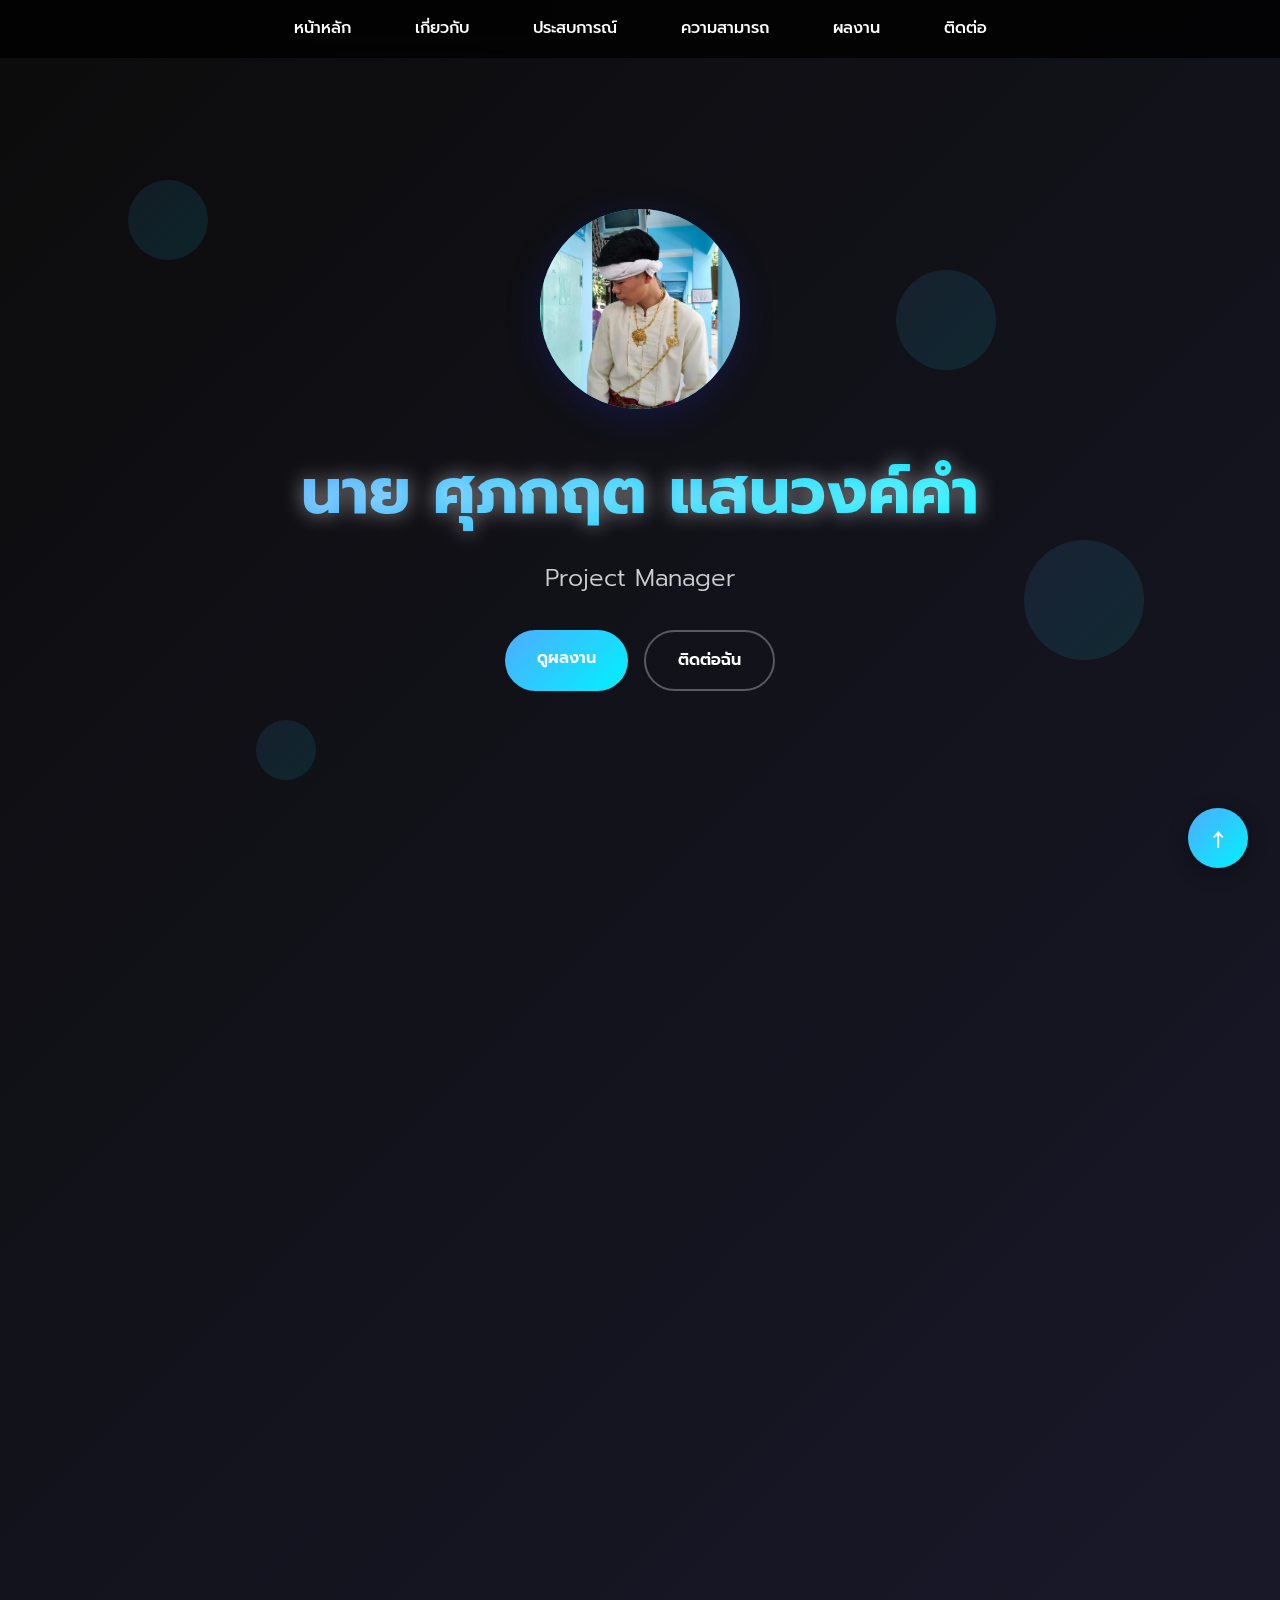
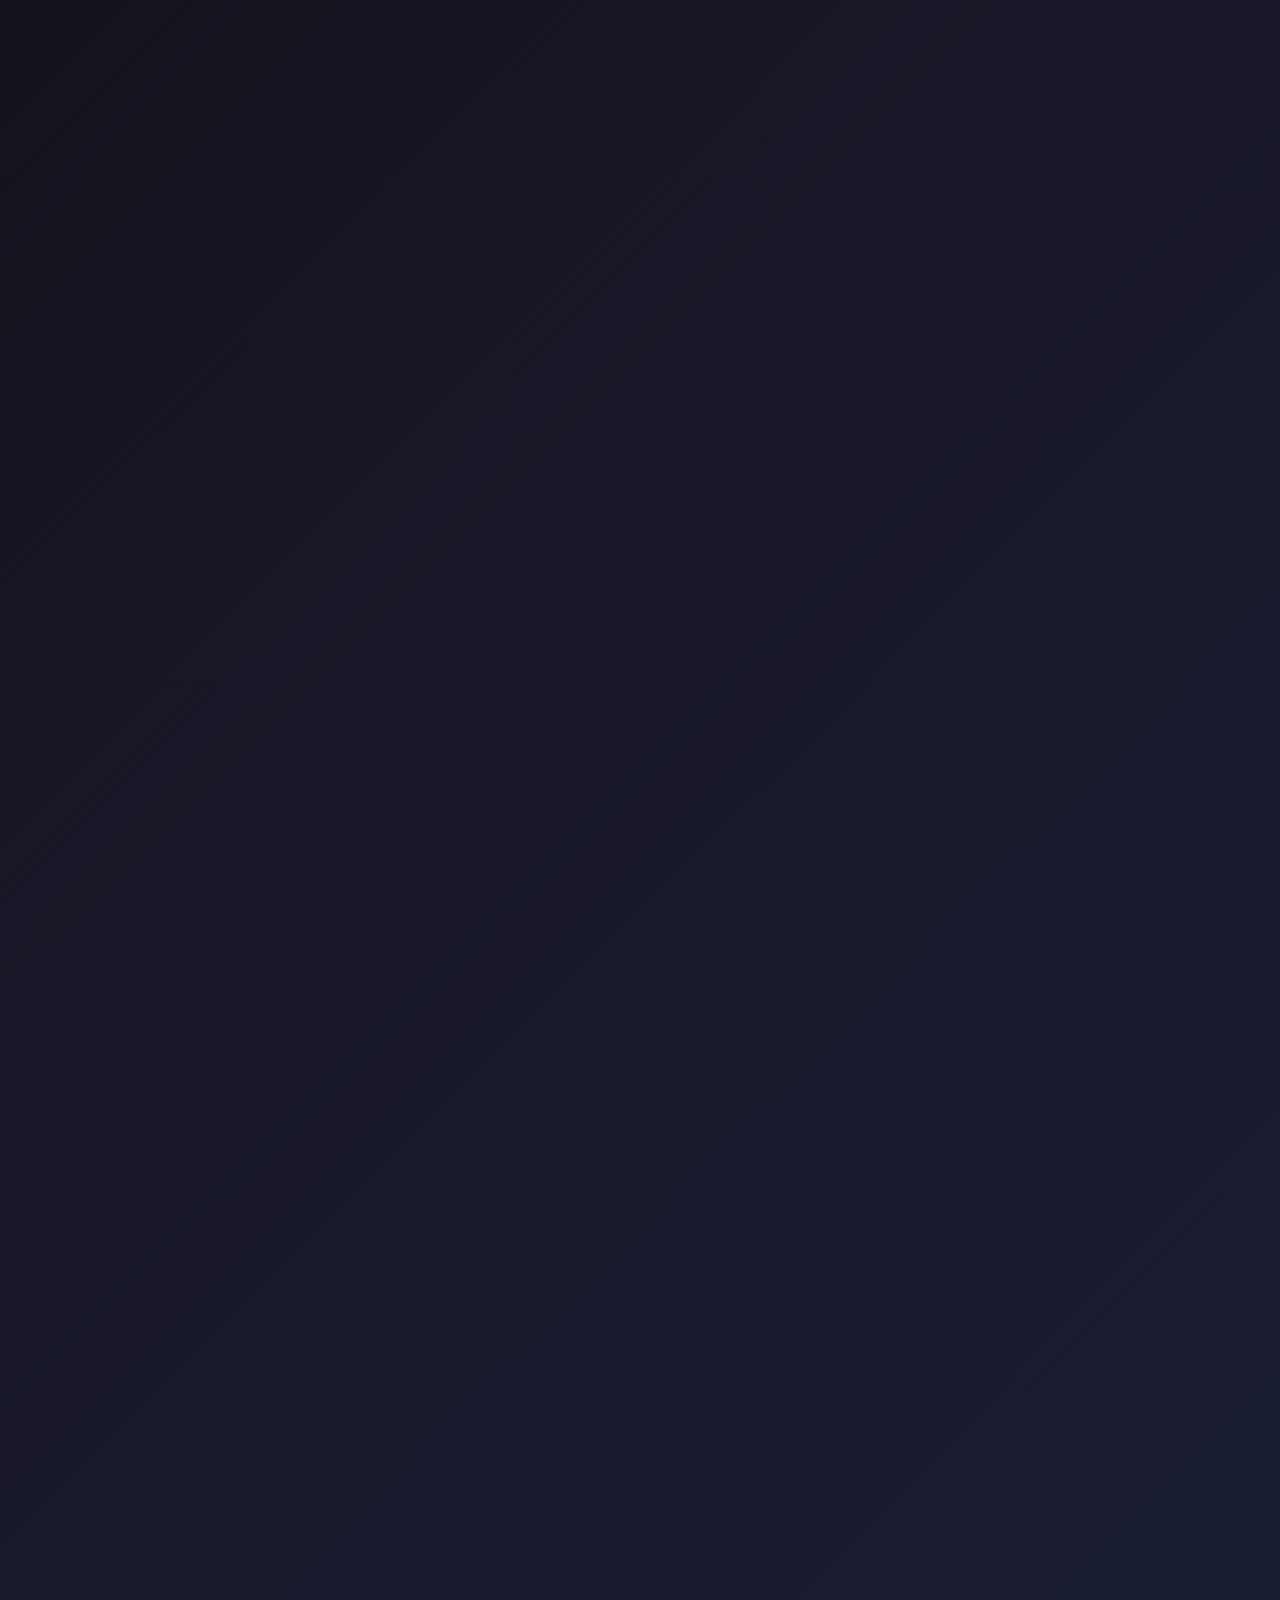
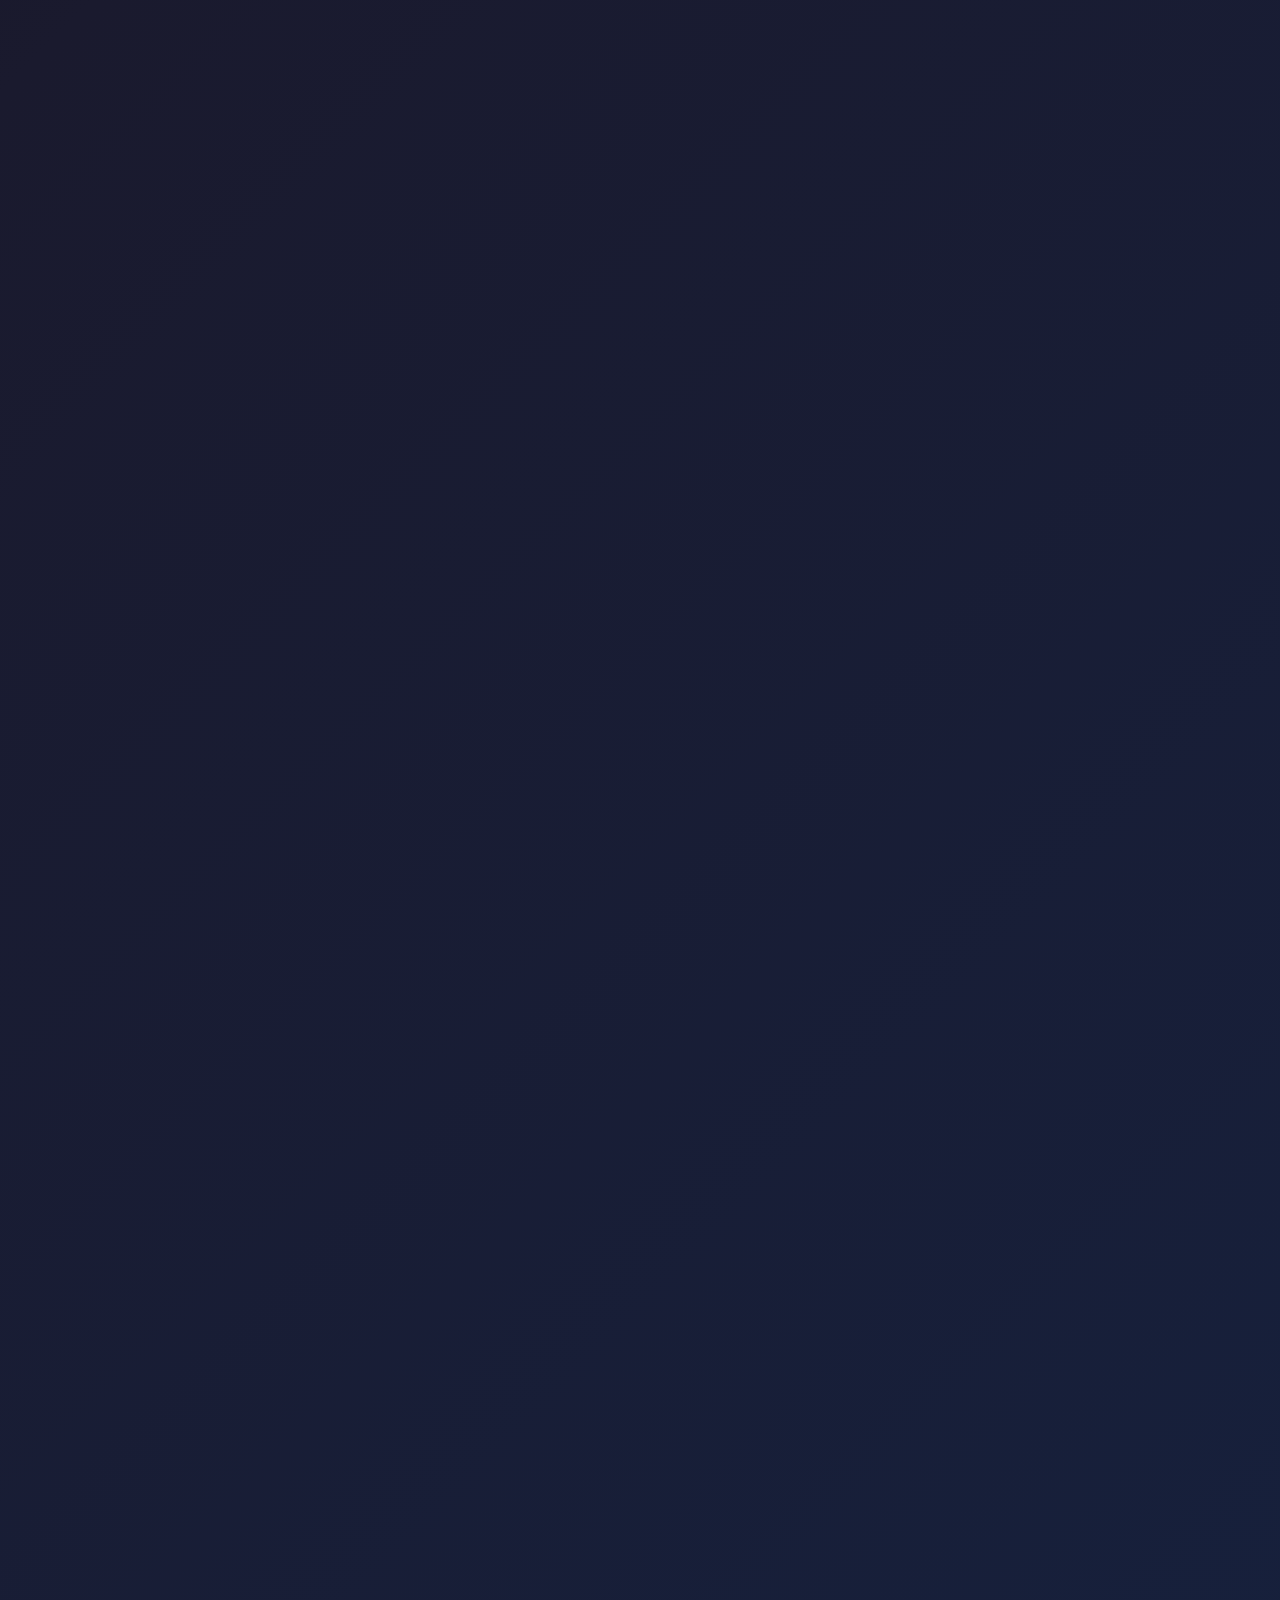
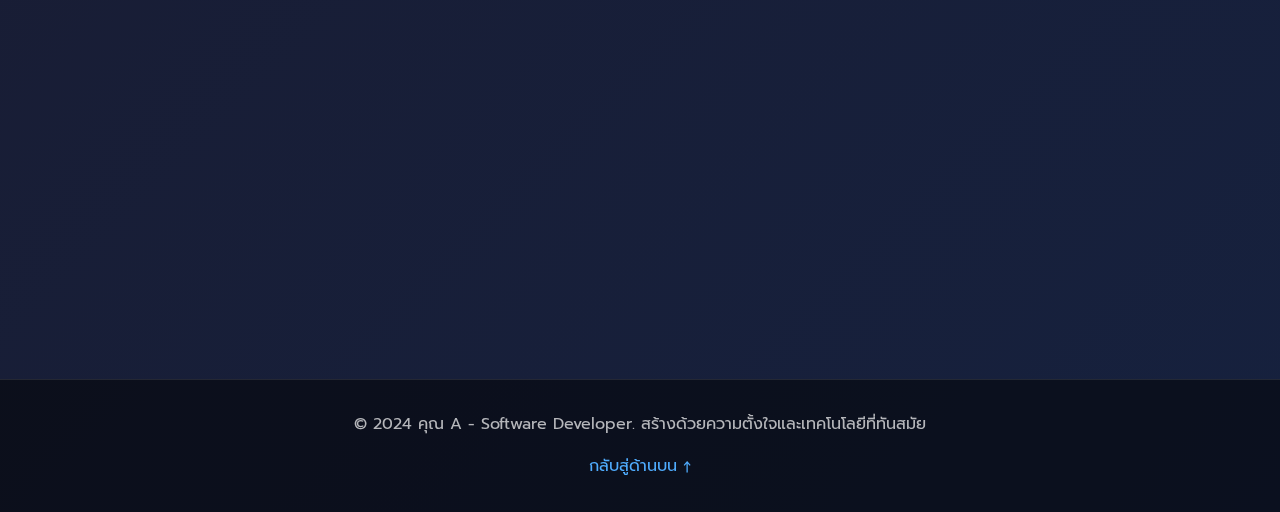
<file: portfolio/test.html>
<!DOCTYPE html>
<html lang="th">
<head>
  <meta charset="UTF-8" />
  <meta name="viewport" content="width=device-width, initial-scale=1.0" />
  <title>Portfolio คุณ A - Software Developer</title>
  <link href="https://fonts.googleapis.com/css2?family=Prompt:wght@300;400;500;600;700&display=swap" rel="stylesheet">
  <style>
    * {
      margin: 0;
      padding: 0;
      box-sizing: border-box;
    }

    :root {
      --primary-gradient: linear-gradient(135deg, #667eea 0%, #764ba2 100%);
      --secondary-gradient: linear-gradient(135deg, #f093fb 0%, #f5576c 100%);
      --accent-gradient: linear-gradient(135deg, #4facfe 0%, #00f2fe 100%);
      --dark-gradient: linear-gradient(135deg, #0c0c0c 0%, #1a1a2e 50%, #16213e 100%);
      --glass-bg: rgba(255, 255, 255, 0.1);
      --glass-border: rgba(255, 255, 255, 0.2);
      --text-glow: 0 0 20px rgba(255, 255, 255, 0.5);
      --card-shadow: 0 8px 32px 0 rgba(31, 38, 135, 0.37);
    }

    body {
      font-family: 'Prompt', sans-serif;
      background: var(--dark-gradient);
      color: white;
      overflow-x: hidden;
      line-height: 1.6;
    }

    /* Floating Background Elements */
    .bg-elements {
      position: fixed;
      width: 100%;
      height: 100%;
      pointer-events: none;
      z-index: -1;
    }

    .floating-shape {
      position: absolute;
      background: var(--accent-gradient);
      border-radius: 50%;
      opacity: 0.1;
      animation: float 20s infinite linear;
    }

    .shape-1 { width: 80px; height: 80px; top: 20%; left: 10%; animation-delay: 0s; }
    .shape-2 { width: 120px; height: 120px; top: 60%; left: 80%; animation-delay: -5s; }
    .shape-3 { width: 60px; height: 60px; top: 80%; left: 20%; animation-delay: -10s; }
    .shape-4 { width: 100px; height: 100px; top: 30%; left: 70%; animation-delay: -15s; }

    @keyframes float {
      0%, 100% { transform: translateY(0px) rotate(0deg); }
      25% { transform: translateY(-20px) rotate(90deg); }
      50% { transform: translateY(-40px) rotate(180deg); }
      75% { transform: translateY(-20px) rotate(270deg); }
    }

    /* Navigation */
    nav {
      position: fixed;
      top: 0;
      width: 100%;
      background: rgba(0, 0, 0, 0.8);
      backdrop-filter: blur(10px);
      z-index: 1000;
      padding: 1rem 0;
      transition: all 0.3s ease;
    }

    nav ul {
      display: flex;
      justify-content: center;
      list-style: none;
      gap: 2rem;
    }

    nav a {
      color: white;
      text-decoration: none;
      font-weight: 500;
      padding: 0.5rem 1rem;
      border-radius: 25px;
      transition: all 0.3s ease;
      position: relative;
    }

    nav a::before {
      content: '';
      position: absolute;
      top: 0;
      left: 0;
      width: 100%;
      height: 100%;
      background: var(--accent-gradient);
      border-radius: 25px;
      opacity: 0;
      transition: opacity 0.3s ease;
      z-index: -1;
    }

    nav a:hover::before {
      opacity: 1;
    }

    /* Header Section */
    header {
      min-height: 100vh;
      display: flex;
      flex-direction: column;
      justify-content: center;
      align-items: center;
      position: relative;
      text-align: center;
      padding: 2rem;
    }

    .profile-container {
      position: relative;
      margin-bottom: 2rem;
    }

    .profile-image {
      width: 200px;
      height: 200px;
      border-radius: 50%;
      
      box-shadow: var(--card-shadow);
      position: relative;
      overflow: hidden;
      animation: pulse 3s infinite;
    }

    .profile-image img {
  width: 100%;
  height: 100%;
  object-fit: cover; /* ให้ภาพครอบเต็มวง */
  display: block;
}

    .profile-image::before {
      content: '';
      position: absolute;
      top: -2px;
      left: -2px;
      right: -2px;
      bottom: -2px;
      background: var(--accent-gradient);
      border-radius: 50%;
      z-index: -1;
      animation: rotate 4s linear infinite;
    }

    @keyframes pulse {
      0%, 100% { transform: scale(1); }
      50% { transform: scale(1.05); }
    }

    @keyframes rotate {
      0% { transform: rotate(0deg); }
      100% { transform: rotate(360deg); }
    }

    .main-title {
      font-size: clamp(2.5rem, 5vw, 4rem);
      font-weight: 700;
      margin-bottom: 1rem;
      background: var(--accent-gradient);
      -webkit-background-clip: text;
      -webkit-text-fill-color: transparent;
      background-clip: text;
      text-shadow: var(--text-glow);
      animation: fadeInUp 1s ease;
    }

    .subtitle {
      font-size: 1.5rem;
      font-weight: 300;
      opacity: 0.8;
      margin-bottom: 2rem;
      animation: fadeInUp 1s ease 0.2s both;
    }

    .cta-buttons {
      display: flex;
      gap: 1rem;
      flex-wrap: wrap;
      justify-content: center;
      animation: fadeInUp 1s ease 0.4s both;
    }

    .btn {
      padding: 1rem 2rem;
      border: none;
      border-radius: 50px;
      font-family: inherit;
      font-weight: 600;
      text-decoration: none;
      cursor: pointer;
      transition: all 0.3s ease;
      position: relative;
      overflow: hidden;
    }

    .btn-primary {
      background: var(--accent-gradient);
      color: white;
    }

    .btn-secondary {
      background: transparent;
      color: white;
      border: 2px solid rgba(255, 255, 255, 0.3);
    }

    .btn::before {
      content: '';
      position: absolute;
      top: 0;
      left: -100%;
      width: 100%;
      height: 100%;
      background: linear-gradient(90deg, transparent, rgba(255, 255, 255, 0.2), transparent);
      transition: left 0.5s ease;
    }

    .btn:hover::before {
      left: 100%;
    }

    .btn:hover {
      transform: translateY(-3px);
      box-shadow: 0 10px 30px rgba(0, 0, 0, 0.3);
    }

    /* Section Styling */
    section {
      padding: 5rem 10%;
      position: relative;
    }

    .glass-card {
      background: var(--glass-bg);
      backdrop-filter: blur(10px);
      border-radius: 20px;
      border: 1px solid var(--glass-border);
      box-shadow: var(--card-shadow);
      padding: 2rem;
      margin-bottom: 2rem;
      transition: all 0.3s ease;
    }

    .glass-card:hover {
      transform: translateY(-5px);
      box-shadow: 0 15px 40px 0 rgba(31, 38, 135, 0.5);
    }

    .section-title {
      font-size: 2.5rem;
      font-weight: 700;
      text-align: center;
      margin-bottom: 3rem;
      background: var(--primary-gradient);
      -webkit-background-clip: text;
      -webkit-text-fill-color: transparent;
      background-clip: text;
    }

    /* Info Section */
    .info-grid {
      display: grid;
      grid-template-columns: repeat(auto-fit, minmax(300px, 1fr));
      gap: 2rem;
      margin-top: 2rem;
    }

    .info-card {
      background: var(--glass-bg);
      backdrop-filter: blur(10px);
      border-radius: 15px;
      padding: 2rem;
      border: 1px solid var(--glass-border);
      transition: all 0.3s ease;
    }

    .info-card:hover {
      transform: translateY(-10px) rotateX(5deg);
      box-shadow: var(--card-shadow);
    }

    .info-card h3 {
      color: #4facfe;
      margin-bottom: 1rem;
      font-size: 1.3rem;
    }

    /* Timeline */
    .timeline {
      position: relative;
      margin: 2rem 0;
    }

    .timeline::before {
      content: '';
      position: absolute;
      left: 50%;
      transform: translateX(-50%);
      width: 4px;
      height: 100%;
      background: var(--accent-gradient);
      border-radius: 2px;
    }

    .timeline-item {
      display: flex;
      margin-bottom: 3rem;
      position: relative;
    }

    .timeline-item:nth-child(odd) {
      flex-direction: row-reverse;
    }

    .timeline-content {
      flex: 1;
      padding: 0 2rem;
    }

    .timeline-card {
      background: var(--glass-bg);
      backdrop-filter: blur(10px);
      border-radius: 15px;
      padding: 2rem;
      border: 1px solid var(--glass-border);
      transition: all 0.3s ease;
    }

    .timeline-card:hover {
      transform: scale(1.05);
    }

    .timeline-dot {
      position: absolute;
      left: 50%;
      transform: translateX(-50%);
      width: 20px;
      height: 20px;
      background: var(--accent-gradient);
      border-radius: 50%;
      z-index: 2;
    }

    /* Skills Section */
    .skills {
      position: relative;
    }

    .skills-grid {
      display: grid;
      grid-template-columns: repeat(auto-fit, minmax(300px, 1fr));
      gap: 2rem;
      margin-top: 2rem;
    }

    .skill-category {
      background: var(--glass-bg);
      backdrop-filter: blur(10px);
      border-radius: 20px;
      padding: 2rem;
      border: 1px solid var(--glass-border);
      transition: all 0.3s ease;
    }

    .skill-category:hover {
      transform: translateY(-10px);
    }

    .skill-item {
      display: flex;
      justify-content: space-between;
      align-items: center;
      margin-bottom: 1.5rem;
    }

    .skill-bar {
      flex: 1;
      height: 8px;
      background: rgba(255, 255, 255, 0.1);
      border-radius: 4px;
      margin: 0 1rem;
      overflow: hidden;
    }

    .skill-progress {
      height: 100%;
      background: var(--accent-gradient);
      border-radius: 4px;
      transition: width 2s ease;
    }

    /* Projects Section */
    .projects-container {
      position: relative;
      margin-top: 2rem;
      overflow: hidden;
      max-width: 100%;
    }

    .projects-carousel {
      display: flex;
      transition: transform 0.5s ease;
      gap: 2rem;
      padding: 1rem 0;
      width: fit-content;
    }

    .carousel-controls {
      display: flex;
      justify-content: center;
      gap: 1rem;
      margin-top: 2rem;
    }

    .carousel-btn {
      width: 50px;
      height: 50px;
      border-radius: 50%;
      border: none;
      background: var(--glass-bg);
      backdrop-filter: blur(10px);
      border: 1px solid var(--glass-border);
      color: white;
      font-size: 1.2rem;
      cursor: pointer;
      transition: all 0.3s ease;
      display: flex;
      align-items: center;
      justify-content: center;
    }

    .carousel-btn:hover {
      background: var(--accent-gradient);
      transform: scale(1.1);
    }

    .carousel-btn:disabled {
      opacity: 0.5;
      cursor: not-allowed;
      transform: scale(1);
    }

    .carousel-indicators {
      display: flex;
      justify-content: center;
      gap: 0.5rem;
      margin-top: 1rem;
    }

    .indicator {
      width: 12px;
      height: 12px;
      border-radius: 50%;
      background: rgba(255, 255, 255, 0.3);
      cursor: pointer;
      transition: all 0.3s ease;
    }

    .indicator.active {
      background: var(--accent-gradient);
      transform: scale(1.2);
    }

    .project-card {
      background: var(--glass-bg);
      backdrop-filter: blur(10px);
      border-radius: 20px;
      overflow: hidden;
      border: 1px solid var(--glass-border);
      transition: all 0.3s ease;
      position: relative;
      flex: 0 0 350px;
      height: 400px;
    }

    .project-card:hover {
      transform: translateY(-10px);
      box-shadow: var(--card-shadow);
    }

    .project-image {
      width: 100%;
      height: 200px;
      background: var(--primary-gradient);
      display: flex;
      align-items: center;
      justify-content: center;
      font-size: 3rem;
      color: white;
      position: relative;
      overflow: hidden;
    }

    .project-image::before {
      content: '';
      position: absolute;
      top: 0;
      left: -100%;
      width: 100%;
      height: 100%;
      background: linear-gradient(90deg, transparent, rgba(255, 255, 255, 0.3), transparent);
      transition: left 0.5s ease;
    }

    .project-card:hover .project-image::before {
      left: 100%;
    }

    .project-content {
      padding: 2rem;
    }

    .project-title {
      font-size: 1.3rem;
      font-weight: 600;
      margin-bottom: 1rem;
      color: #4facfe;
    }

    .project-description {
      margin-bottom: 1.5rem;
      opacity: 0.9;
    }

    .project-tags {
      display: flex;
      flex-wrap: wrap;
      gap: 0.5rem;
    }

    .tag {
      padding: 0.3rem 0.8rem;
      background: var(--accent-gradient);
      border-radius: 15px;
      font-size: 0.8rem;
      font-weight: 500;
    }

    /* Contact Section */
    .contact {
      text-align: center;
      padding: 5rem 10%;
    }

    .contact-info {
      display: flex;
      justify-content: center;
      gap: 3rem;
      margin-top: 2rem;
      flex-wrap: wrap;
    }

    .contact-item {
      display: flex;
      flex-direction: column;
      align-items: center;
      padding: 1.5rem;
      background: var(--glass-bg);
      backdrop-filter: blur(10px);
      border-radius: 15px;
      border: 1px solid var(--glass-border);
      transition: all 0.3s ease;
      min-width: 150px;
    }

    .contact-item:hover {
      transform: translateY(-5px);
    }

    .contact-icon {
      width: 50px;
      height: 50px;
      background: var(--accent-gradient);
      border-radius: 50%;
      display: flex;
      align-items: center;
      justify-content: center;
      font-size: 1.5rem;
      margin-bottom: 1rem;
    }

    /* Animations */
    @keyframes fadeInUp {
      from {
        opacity: 0;
        transform: translateY(30px);
      }
      to {
        opacity: 1;
        transform: translateY(0);
      }
    }

    .fade-in-up {
      animation: fadeInUp 0.8s ease forwards;
    }

    /* Responsive Design */
    @media (max-width: 768px) {
      nav ul {
        gap: 1rem;
      }

      section {
        padding: 3rem 5%;
      }

      .timeline::before {
        left: 20px;
      }

      .timeline-item {
        flex-direction: column;
        padding-left: 50px;
      }

      .timeline-item:nth-child(odd) {
        flex-direction: column;
      }

      .timeline-dot {
        left: 20px;
      }

      .contact-info {
        gap: 1rem;
      }

      .cta-buttons {
        flex-direction: column;
        align-items: center;
      }
      
      .projects-carousel {
        gap: 1rem;
      }
      
      .project-card {
        flex: 0 0 280px;
      }

      .carousel-btn {
        width: 40px;
        height: 40px;
        font-size: 1rem;
      }
    }

    /* Scroll animations */
    .reveal {
      opacity: 0;
      transform: translateY(50px);
      transition: all 0.8s ease;
    }

    .reveal.active {
      opacity: 1;
      transform: translateY(0);
    }
  </style>
</head>
<body>
  <!-- Background Elements -->
  <div class="bg-elements">
    <div class="floating-shape shape-1"></div>
    <div class="floating-shape shape-2"></div>
    <div class="floating-shape shape-3"></div>
    <div class="floating-shape shape-4"></div>
  </div>

  <!-- Navigation -->
  <nav>
    <ul>
      <li><a href="#home">หน้าหลัก</a></li>
      <li><a href="#about">เกี่ยวกับ</a></li>
      <li><a href="#timeline">ประสบการณ์</a></li>
      <li><a href="#skills">ความสามารถ</a></li>
      <li><a href="#projects">ผลงาน</a></li>
      <li><a href="#contact">ติดต่อ</a></li>
    </ul>
  </nav>

  <!-- Header Section -->
  <header id="home">
    <div class="profile-container">
      <div class="profile-image"><img src="folder-portStam/profile.jpg"></div>
    </div>
    <h1 class="main-title">นาย ศุภกฤต แสนวงค์คำ</h1>
    <p class="subtitle">Project Manager</p>
    <div class="cta-buttons">
      <a href="#projects" class="btn btn-primary">ดูผลงาน</a>
      <a href="#contact" class="btn btn-secondary">ติดต่อฉัน</a>
    </div>
  </header>

  <!-- About Section -->
  <section id="about" class="reveal">
    <h2 class="section-title">เกี่ยวกับฉัน</h2>
    <div class="info-grid">
      <div class="info-card">
        <h3>🎓 ประวัติการศึกษา</h3>
        <p>วิทยาลัยศิลปะ สื่อ เเละเทคโนโลยี สาขาบูรณาการอุตสาหกรรมดิจิตอล, มหาวิทยาลัย เชียงใหม่</p>
        <p>จบการศึกษาระดับปริญญาตรี ด้วยเกรดเฉลี่ย 3.50</p>
      </div>
      <div class="info-card">
        <h3>💼 ความเชี่ยวชาญ</h3>
        <p>Frontend Development, UX/UI Design, React, Vue.js, Node.js</p>
        <p>มีประสบการณ์ทำงาน 3+ ปี ในสายพัฒนาเว็บแอปพลิเคชัน</p>
      </div>
      <div class="info-card">
        <h3>🏆 ผลงานเด่น</h3>
        <p>พัฒนาเว็บ POS ให้กับร้านค้าท้องถิ่น 50+ แห่ง</p>
        <p>ออกแบบระบบจัดการสต็อกสินค้าที่ใช้งานง่าย</p>
      </div>
      <div class="info-card">
        <h3>🌟 ความฝัน</h3>
        <p>สร้างซอฟต์แวร์ที่ช่วยให้ธุรกิจไทยเติบโตอย่างยั่งยืน</p>
        <p>เป็นส่วนหนึ่งในการขับเคลื่อนเทคโนโลยีไทยสู่อนาคต</p>
      </div>
    </div>
  </section>

  <!-- Timeline Section -->
  <section id="timeline" class="reveal">
    <h2 class="section-title">เส้นทางการเติบโต</h2>
    <div class="timeline">
      <div class="timeline-item">
        <div class="timeline-content">
          <div class="timeline-card">
            <h3>2024 - ปัจจุบัน</h3>
            <h4>Co-Founder & Project Manager, Fittudd Co., Ltd.</h4>
            <p>ร่วมก่อตั้งบริษัท  เน้นการทำงานร่วมกับทีมเเละสื่อสารกันให้เข้าใจเพื่อให้งานเป็นระเบียบเเละเเละบริหารทรัพยากรบุคคล</p>
            
          </div>
        </div>
        <div class="timeline-dot"></div>
      </div>
      <div class="timeline-item">
        <div class="timeline-content">
          <div class="timeline-card">
            <h3>2019-2023</h3>
            <h4>วิทยาลัยศิลปะ สื่อ เเละเทคโนโลยี สาขาบูรณาการอุตสาหกรรมดิจิตอล, มหาวิทยาลัย เชียงใหม่</h4>
            <p>จบการศึกษาระดับปริญญาตรี ด้วยเกรดเฉลี่ย 3.50 </p>
          </div>
        </div>
        <div class="timeline-dot"></div>
      </div>
      //3
      <div class="timeline-item">
        <div class="timeline-content">
          <div class="timeline-card">
            <h3>2015-2018</h3>
            <h4>โรงเรียนวัฒโนทัยพายัพ</h4>
            <p>จบการศึกษาระดับมัธยมปลาย เกรดเฉลี่ยรวม 3.85 และได้รับรางวัลนักเรียนประพฤติตนดีเด่นประจำสายชั้น</p>
          </div>
        </div>
        <div class="timeline-dot"></div>
      </div>
      //4
      <div class="timeline-item">
        <div class="timeline-content">
          <div class="timeline-card">
            <h3>2015-2018</h3>
            <h4>โรงเรียนวัฒโนทัยพายัพ</h4>
            <p>จบการศึกษาระดับมัธยมต้น เกรดเฉลี่ยรวม 3.80</p>
          </div>
        </div>
        <div class="timeline-dot"></div>
      </div>
    </div>
  </section>

  <!-- Skills Section -->
  <section id="skills" class="skills reveal">
    <h2 class="section-title">ความสามารถ</h2>
    <div class="skills-grid">
      <div class="skill-category">
        <h3>Frontend Development</h3>
        <div class="skill-item">
          <span>HTML/CSS</span>
          <div class="skill-bar">
            <div class="skill-progress" style="width: 70%;"></div>
          </div>
          <span>70%</span>
        </div>
        <div class="skill-item">
          <span>JavaScript</span>
          <div class="skill-bar">
            <div class="skill-progress" style="width: 50%;"></div>
          </div>
          <span>50%</span>
        </div>
        <div class="skill-item">
          <span>React.js</span>
          <div class="skill-bar">
            <div class="skill-progress" style="width: 10%;"></div>
          </div>
          <span>10%</span>
        </div>
        <div class="skill-item">
          <span>Vue.js</span>
          <div class="skill-bar">
            <div class="skill-progress" style="width: 10%;"></div>
          </div>
          <span>10%</span>
        </div>
      </div>
      
      <div class="skill-category">
        <h3>Backend Development</h3>
        <div class="skill-item">
          <span>Node.js</span>
          <div class="skill-bar">
            <div class="skill-progress" style="width: 55%;"></div>
          </div>
          <span>55%</span>
        </div>
        <div class="skill-item">
          <span>Python</span>
          <div class="skill-bar">
            <div class="skill-progress" style="width: 20%;"></div>
          </div>
          <span>20%</span>
        </div>
        <div class="skill-item">
          <span>MySQL</span>
          <div class="skill-bar">
            <div class="skill-progress" style="width: 40%;"></div>
          </div>
          <span>40%</span>
        </div>
        <div class="skill-item">
          <span>MongoDB</span>
          <div class="skill-bar">
            <div class="skill-progress" style="width: 35%;"></div>
          </div>
          <span>35%</span>
        </div>
      </div>
      
      <div class="skill-category">
        <h3>Design & Others</h3>
        <div class="skill-item">
          <span>UI/UX Design</span>
          <div class="skill-bar">
            <div class="skill-progress" style="width: 75%;"></div>
          </div>
          <span>75%</span>
        </div>
        <div class="skill-item">
          <span>Figma</span>
          <div class="skill-bar">
            <div class="skill-progress" style="width: 90%;"></div>
          </div>
          <span>90%</span>
        </div>
        <div class="skill-item">
          <span>Git</span>
          <div class="skill-bar">
            <div class="skill-progress" style="width: 85%;"></div>
          </div>
          <span>85%</span>
        </div>
        <div class="skill-item">
          <span>Docker</span>
          <div class="skill-bar">
            <div class="skill-progress" style="width: 55%;"></div>
          </div>
          <span>55%</span>
        </div>
      </div>
    </div>
  </section>

  <!-- Projects Section -->
  <section id="projects" class="reveal">
    <h2 class="section-title">ผลงานโดดเด่น</h2>
    <div class="projects-container">
      <div class="projects-carousel" id="projectsCarousel">
        <div class="project-card">
          <div class="project-image">🏪</div>
          <div class="project-content">
            <h3 class="project-title">POS System สำหรับ 7-Eleven</h3>
            <p class="project-description">ระบบขายหน้าร้านที่ทันสมัย พร้อมระบบจัดการสต็อกสินค้าแบบ Real-time และรายงานการขายที่ละเอียด</p>
            <div class="project-tags">
              <span class="tag">React</span>
              <span class="tag">Node.js</span>
              <span class="tag">MySQL</span>
              <span class="tag">Socket.io</span>
            </div>
          </div>
        </div>
        
        <div class="project-card">
          <div class="project-image">☕</div>
          <div class="project-content">
            <h3 class="project-title">Coffee Shop Management</h3>
            <p class="project-description">ระบบจัดการร้านกาแฟครบวงจร พร้อมระบบแนะนำเมนูอัตโนมัติและโปรแกรมสมาชิก</p>
            <div class="project-tags">
              <span class="tag">Vue.js</span>
              <span class="tag">Express</span>
              <span class="tag">MongoDB</span>
              <span class="tag">PWA</span>
            </div>
          </div>
        </div>
        
        <div class="project-card">
          <div class="project-image">📚</div>
          <div class="project-content">
            <h3 class="project-title">Bookstore Analytics</h3>
            <p class="project-description">ระบบจัดการร้านหนังสือพร้อมการวิเคราะห์ข้อมูลการขาย และระบบแนะนำหนังสือตามความชอบของลูกค้า</p>
            <div class="project-tags">
              <span class="tag">React</span>
              <span class="tag">Python</span>
              <span class="tag">AI/ML</span>
              <span class="tag">Chart.js</span>
            </div>
          </div>
        </div>
        
        <div class="project-card">
          <div class="project-image">🍕</div>
          <div class="project-content">
            <h3 class="project-title">Food Delivery Platform</h3>
            <p class="project-description">แพลตฟอร์มสั่งอาหารออนไลน์ พร้อมระบบ GPS Tracking และการชำระเงินหลากหลายรูปแบบ</p>
            <div class="project-tags">
              <span class="tag">React Native</span>
              <span class="tag">Node.js</span>
              <span class="tag">Maps API</span>
              <span class="tag">Payment Gateway</span>
            </div>
          </div>
        </div>
        
        <div class="project-card">
          <div class="project-image">🏥</div>
          <div class="project-content">
            <h3 class="project-title">Healthcare Management</h3>
            <p class="project-description">ระบบจัดการคลินิกและโรงพยาบาลขนาดเล็ก พร้อมระบบนัดหมาย และจัดการประวัติผู้ป่วย</p>
            <div class="project-tags">
              <span class="tag">Angular</span>
              <span class="tag">Laravel</span>
              <span class="tag">PostgreSQL</span>
              <span class="tag">Security</span>
            </div>
          </div>
        </div>
        
        <div class="project-card">
          <div class="project-image">🎓</div>
          <div class="project-content">
            <h3 class="project-title">E-Learning Platform</h3>
            <p class="project-description">แพลตฟอร์มการเรียนรู้ออนไลน์ พร้อมระบบสอบออนไลน์ และการติดตามความก้าวหน้าของนักเรียน</p>
            <div class="project-tags">
              <span class="tag">Next.js</span>
              <span class="tag">GraphQL</span>
              <span class="tag">Redis</span>
              <span class="tag">Video Streaming</span>
            </div>
          </div>
        </div>
      </div>
      
      <div class="carousel-controls">
        <button class="carousel-btn" id="prevBtn">‹</button>
        <button class="carousel-btn" id="nextBtn">›</button>
      </div>
      
      <div class="carousel-indicators" id="indicators"></div>
    </div>
  </section>

  <!-- Contact Section -->
  <section id="contact" class="contact reveal">
    <h2 class="section-title">ติดต่อฉัน</h2>
    <p style="font-size: 1.2rem; opacity: 0.9; margin-bottom: 2rem;">
      สนใจร่วมงานหรือมีโปรเจ็กต์น่าสนใจ? ติดต่อมาได้เลย!
    </p>
    <div class="contact-info">
      <div class="contact-item">
        <div class="contact-icon">📧</div>
        <h4>อีเมล</h4>
        <p>contact@kunA.dev</p>
      </div>
      <div class="contact-item">
        <div class="contact-icon">📱</div>
        <h4>โทรศัพท์</h4>
        <p>+66 89-xxx-xxxx</p>
      </div>
      <div class="contact-item">
        <div class="contact-icon">💼</div>
        <h4>LinkedIn</h4>
        <p>linkedin.com/in/kunA</p>
      </div>
      <div class="contact-item">
        <div class="contact-icon">💻</div>
        <h4>GitHub</h4>
        <p>github.com/kunA-dev</p>
      </div>
    </div>
    
    <!-- Contact Form -->
    <div class="glass-card" style="max-width: 600px; margin: 3rem auto 0;">
      <h3 style="text-align: center; margin-bottom: 2rem; color: #4facfe;">ส่งข้อความถึงฉัน</h3>
      <form class="contact-form">
        <div style="display: grid; grid-template-columns: 1fr 1fr; gap: 1rem; margin-bottom: 1rem;">
          <input type="text" placeholder="ชื่อของคุณ" style="padding: 1rem; border: none; border-radius: 10px; background: rgba(255,255,255,0.1); color: white; font-family: inherit;">
          <input type="email" placeholder="อีเมลของคุณ" style="padding: 1rem; border: none; border-radius: 10px; background: rgba(255,255,255,0.1); color: white; font-family: inherit;">
        </div>
        <input type="text" placeholder="หัวข้อ" style="width: 100%; padding: 1rem; border: none; border-radius: 10px; background: rgba(255,255,255,0.1); color: white; margin-bottom: 1rem; font-family: inherit;">
        <textarea placeholder="ข้อความของคุณ..." rows="5" style="width: 100%; padding: 1rem; border: none; border-radius: 10px; background: rgba(255,255,255,0.1); color: white; margin-bottom: 1rem; font-family: inherit; resize: vertical;"></textarea>
        <button type="submit" class="btn btn-primary" style="width: 100%; margin: 0;">ส่งข้อความ</button>
      </form>
    </div>
  </section>

  <!-- Footer -->
  <footer style="background: rgba(0,0,0,0.5); text-align: center; padding: 2rem; border-top: 1px solid rgba(255,255,255,0.1);">
    <p style="opacity: 0.7;">&copy; 2024 คุณ A - Software Developer. สร้างด้วยความตั้งใจและเทคโนโลยีที่ทันสมัย</p>
    <div style="margin-top: 1rem;">
      <a href="#home" style="color: #4facfe; text-decoration: none; margin: 0 1rem;">กลับสู่ด้านบน ↑</a>
    </div>
  </footer>

  <!-- Floating Action Button -->
  <div id="fab" style="position: fixed; bottom: 2rem; right: 2rem; width: 60px; height: 60px; background: var(--accent-gradient); border-radius: 50%; display: flex; align-items: center; justify-content: center; cursor: pointer; box-shadow: 0 4px 20px rgba(0,0,0,0.3); transition: all 0.3s ease; z-index: 1000;">
    <span style="font-size: 1.5rem;">↑</span>
  </div>

  <script>
    // Smooth scrolling for navigation links
    document.querySelectorAll('nav a, a[href^="#"]').forEach(anchor => {
      anchor.addEventListener('click', function (e) {
        e.preventDefault();
        const target = document.querySelector(this.getAttribute('href'));
        if (target) {
          target.scrollIntoView({
            behavior: 'smooth',
            block: 'start'
          });
        }
      });
    });

    // Scroll reveal animation
    function revealOnScroll() {
      const reveals = document.querySelectorAll('.reveal');
      reveals.forEach(element => {
        const elementTop = element.getBoundingClientRect().top;
        const elementVisible = 150;
        
        if (elementTop < window.innerHeight - elementVisible) {
          element.classList.add('active');
        }
      });
    }

    window.addEventListener('scroll', revealOnScroll);
    revealOnScroll(); // Initial check

    // Navbar background on scroll
    window.addEventListener('scroll', () => {
      const nav = document.querySelector('nav');
      if (window.scrollY > 100) {
        nav.style.background = 'rgba(0, 0, 0, 0.95)';
      } else {
        nav.style.background = 'rgba(0, 0, 0, 0.8)';
      }
    });

    // Floating Action Button
    const fab = document.getElementById('fab');
    fab.addEventListener('click', () => {
      window.scrollTo({
        top: 0,
        behavior: 'smooth'
      });
    });

    // Show/hide FAB based on scroll position
    window.addEventListener('scroll', () => {
      if (window.scrollY > 500) {
        fab.style.opacity = '1';
        fab.style.visibility = 'visible';
      } else {
        fab.style.opacity = '0';
        fab.style.visibility = 'hidden';
      }
    });

    // Parallax effect for floating shapes
    window.addEventListener('scroll', () => {
      const scrolled = window.pageYOffset;
      const shapes = document.querySelectorAll('.floating-shape');
      
      shapes.forEach((shape, index) => {
        const speed = 0.5 + (index * 0.1);
        shape.style.transform = `translateY(${scrolled * speed}px) rotate(${scrolled * 0.1}deg)`;
      });
    });

    // Skill bar animation on scroll
    function animateSkillBars() {
      const skillBars = document.querySelectorAll('.skill-progress');
      skillBars.forEach(bar => {
        const barTop = bar.getBoundingClientRect().top;
        if (barTop < window.innerHeight - 100) {
          bar.style.animation = 'none';
          bar.offsetHeight; // Trigger reflow
          bar.style.animation = 'fillBar 2s ease-in-out';
        }
      });
    }

    window.addEventListener('scroll', animateSkillBars);

    // Form submission
    document.querySelector('.contact-form').addEventListener('submit', (e) => {
      e.preventDefault();
      alert('ขอบคุณสำหรับข้อความ! ฉันจะติดต่อกลับโดยเร็วที่สุด');
    });

    // Add typing effect to subtitle
    function typeWriter(element, text, speed = 50) {
      let i = 0;
      element.innerHTML = '';
      function type() {
        if (i < text.length) {
          element.innerHTML += text.charAt(i);
          i++;
          setTimeout(type, speed);
        }
      }
      type();
    }

    // Initialize typing effect after page load
    window.addEventListener('load', () => {
      const subtitle = document.querySelector('.subtitle');
      const originalText = subtitle.textContent;
      setTimeout(() => {
        typeWriter(subtitle, originalText, 80);
      }, 1500);
    });

    // Projects Carousel - Fixed Implementation
    function initProjectsCarousel() {
      let currentProject = 0;
      const carousel = document.getElementById('projectsCarousel');
      const cards = document.querySelectorAll('.project-card');
      const totalCards = cards.length;
      const prevBtn = document.getElementById('prevBtn');
      const nextBtn = document.getElementById('nextBtn');
      const indicators = document.getElementById('indicators');

      // Clear existing indicators
      indicators.innerHTML = '';

      // Create indicators
      for (let i = 0; i < totalCards; i++) {
        const indicator = document.createElement('div');
        indicator.classList.add('indicator');
        if (i === 0) indicator.classList.add('active');
        indicator.addEventListener('click', () => goToProject(i));
        indicators.appendChild(indicator);
      }

      function updateCarousel() {
        const cardWidth = 350; // Fixed width from CSS
        const gap = 32; // 2rem gap
        const offset = -(currentProject * (cardWidth + gap));
        carousel.style.transform = `translateX(${offset}px)`;
        
        // Update indicators
        document.querySelectorAll('.indicator').forEach((indicator, index) => {
          indicator.classList.toggle('active', index === currentProject);
        });
        
        // Update button states
        prevBtn.disabled = currentProject === 0;
        nextBtn.disabled = currentProject === totalCards - 1;
      }

      function nextProject() {
        if (currentProject < totalCards - 1) {
          currentProject++;
          updateCarousel();
        } else {
          // Loop back to first project
          currentProject = 0;
          updateCarousel();
        }
      }

      function prevProject() {
        if (currentProject > 0) {
          currentProject--;
          updateCarousel();
        } else {
          // Loop to last project
          currentProject = totalCards - 1;
          updateCarousel();
        }
      }

      function goToProject(index) {
        currentProject = index;
        updateCarousel();
      }

      // Event listeners
      nextBtn.addEventListener('click', nextProject);
      prevBtn.addEventListener('click', prevProject);

      // Auto-play carousel
      let autoPlay = setInterval(nextProject, 4000);

      // Pause auto-play on hover
      const projectsContainer = document.querySelector('.projects-container');
      projectsContainer.addEventListener('mouseenter', () => {
        clearInterval(autoPlay);
      });
      
      projectsContainer.addEventListener('mouseleave', () => {
        clearInterval(autoPlay);
        autoPlay = setInterval(nextProject, 4000);
      });

      // Initialize carousel
      updateCarousel();

      // Touch/Swipe support for mobile
      let startX = 0;
      let endX = 0;
      let isDragging = false;

      carousel.addEventListener('touchstart', (e) => {
        startX = e.touches[0].clientX;
        isDragging = true;
      }, { passive: true });

      carousel.addEventListener('touchmove', (e) => {
        if (!isDragging) return;
      }, { passive: true });

      carousel.addEventListener('touchend', (e) => {
        if (!isDragging) return;
        endX = e.changedTouches[0].clientX;
        const diff = startX - endX;
        
        if (Math.abs(diff) > 50) { // Minimum swipe distance
          if (diff > 0) {
            nextProject(); // Swipe left - next
          } else {
            prevProject(); // Swipe right - previous
          }
        }
        isDragging = false;
      }, { passive: true });

      // Mouse drag support for desktop
      let isMouseDown = false;
      let mouseStartX = 0;

      carousel.addEventListener('mousedown', (e) => {
        isMouseDown = true;
        mouseStartX = e.clientX;
        carousel.style.cursor = 'grabbing';
        e.preventDefault();
      });

      carousel.addEventListener('mousemove', (e) => {
        if (!isMouseDown) return;
        e.preventDefault();
      });

      carousel.addEventListener('mouseup', (e) => {
        if (!isMouseDown) return;
        const mouseEndX = e.clientX;
        const diff = mouseStartX - mouseEndX;
        
        if (Math.abs(diff) > 50) {
          if (diff > 0) {
            nextProject();
          } else {
            prevProject();
          }
        }
        
        isMouseDown = false;
        carousel.style.cursor = 'grab';
      });

      carousel.addEventListener('mouseleave', () => {
        isMouseDown = false;
        carousel.style.cursor = 'grab';
      });

      // Keyboard navigation
      document.addEventListener('keydown', (e) => {
        const projectsSection = document.querySelector('#projects');
        const rect = projectsSection.getBoundingClientRect();
        
        if (rect.top < window.innerHeight && rect.bottom > 0) {
          if (e.key === 'ArrowLeft') {
            e.preventDefault();
            prevProject();
          } else if (e.key === 'ArrowRight') {
            e.preventDefault();
            nextProject();
          }
        }
      });

      // Set cursor style
      carousel.style.cursor = 'grab';
      
      // Prevent text selection during drag
      carousel.addEventListener('selectstart', (e) => e.preventDefault());
    }

    // Initialize carousel when DOM is loaded
    document.addEventListener('DOMContentLoaded', initProjectsCarousel);

    // Add custom cursor effect
    document.addEventListener('mousemove', (e) => {
      const cursor = document.createElement('div');
      cursor.style.cssText = `
        position: fixed;
        width: 20px;
        height: 20px;
        background: radial-gradient(circle, #4facfe, transparent);
        border-radius: 50%;
        pointer-events: none;
        left: ${e.clientX - 10}px;
        top: ${e.clientY - 10}px;
        opacity: 0.6;
        z-index: 9999;
        animation: cursorFade 1s ease-out forwards;
      `;
      document.body.appendChild(cursor);
      
      setTimeout(() => cursor.remove(), 1000);
    });

    // CSS animation for cursor effect
    const style = document.createElement('style');
    style.textContent = `
      @keyframes cursorFade {
        0% { transform: scale(0); opacity: 0.6; }
        50% { transform: scale(1); opacity: 0.3; }
        100% { transform: scale(2); opacity: 0; }
      }
      
      @keyframes fillBar {
        from { width: 0; }
        to { width: var(--target-width); }
      }
      
      input::placeholder, textarea::placeholder {
        color: rgba(255, 255, 255, 0.6);
      }
      
      input:focus, textarea:focus {
        outline: none;
        box-shadow: 0 0 0 2px #4facfe;
      }
    `;
    document.head.appendChild(style);
  </script>
</body>
</html>
</file>
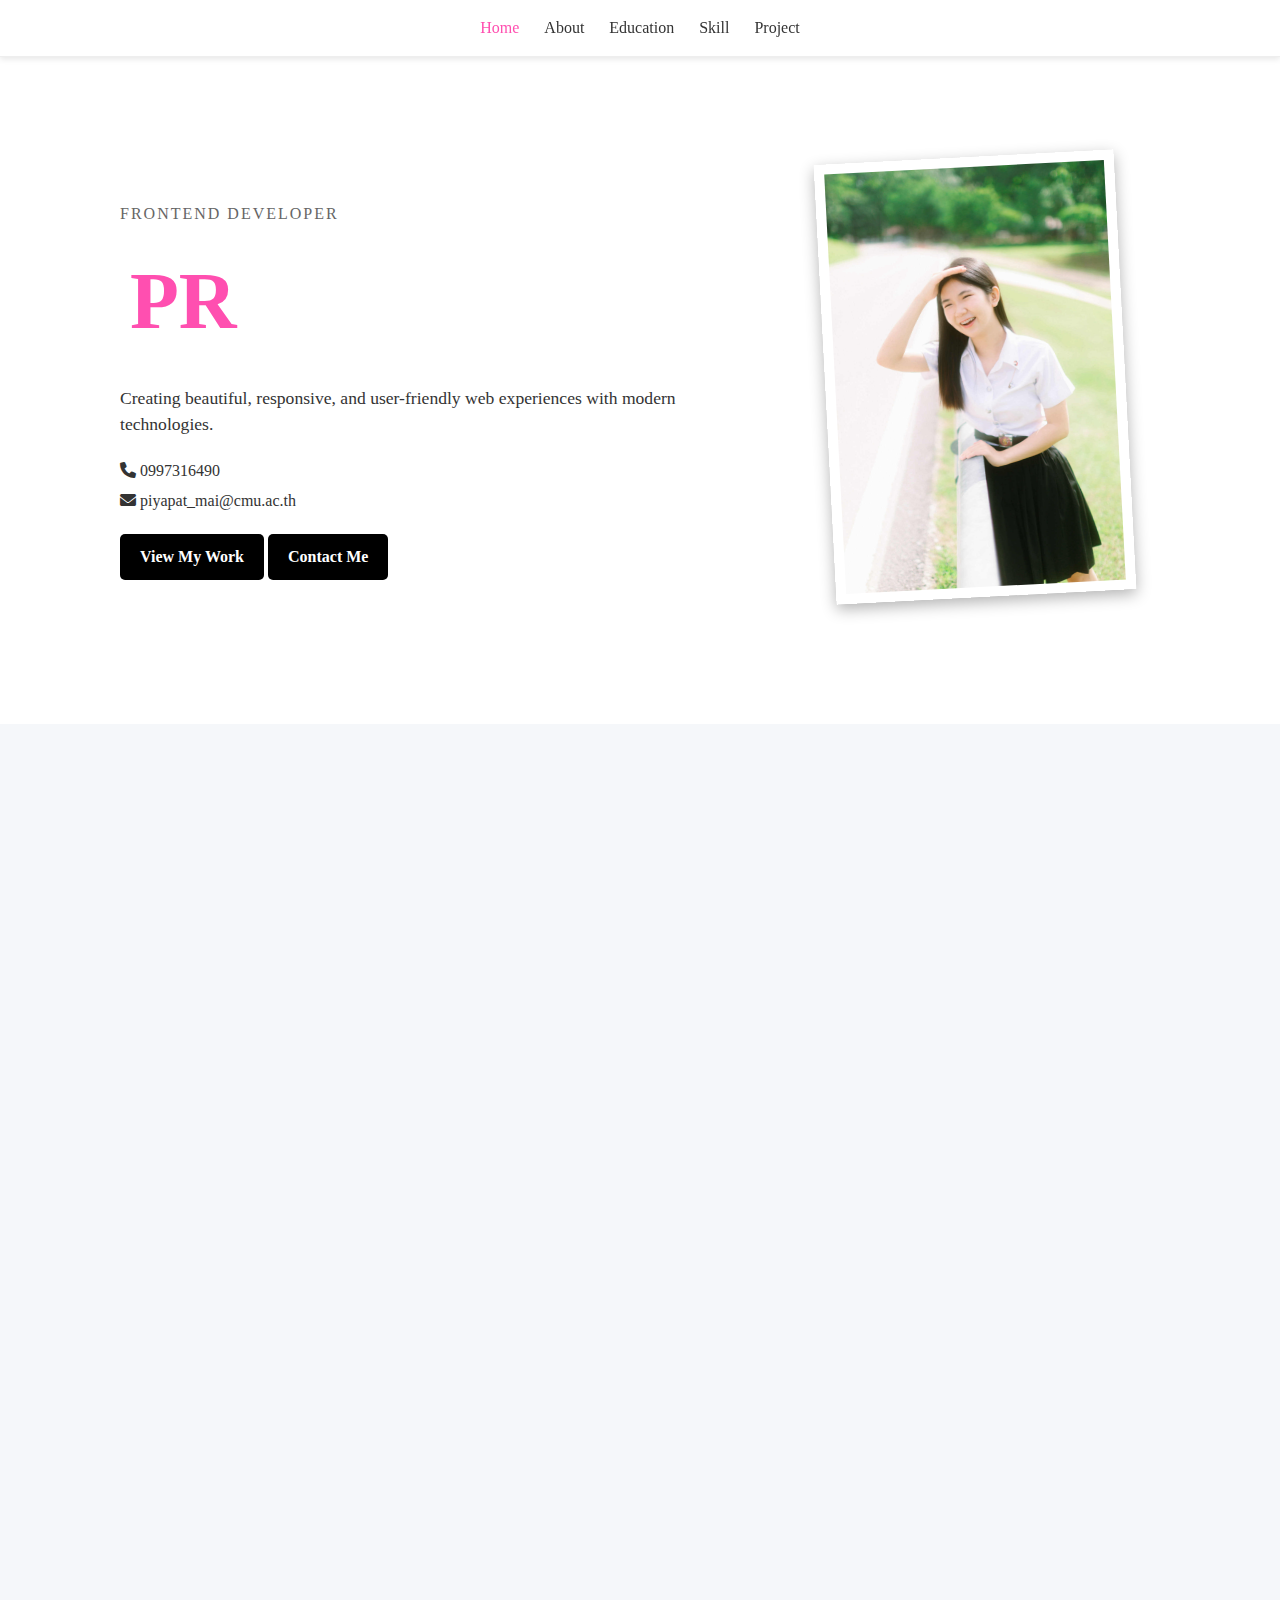
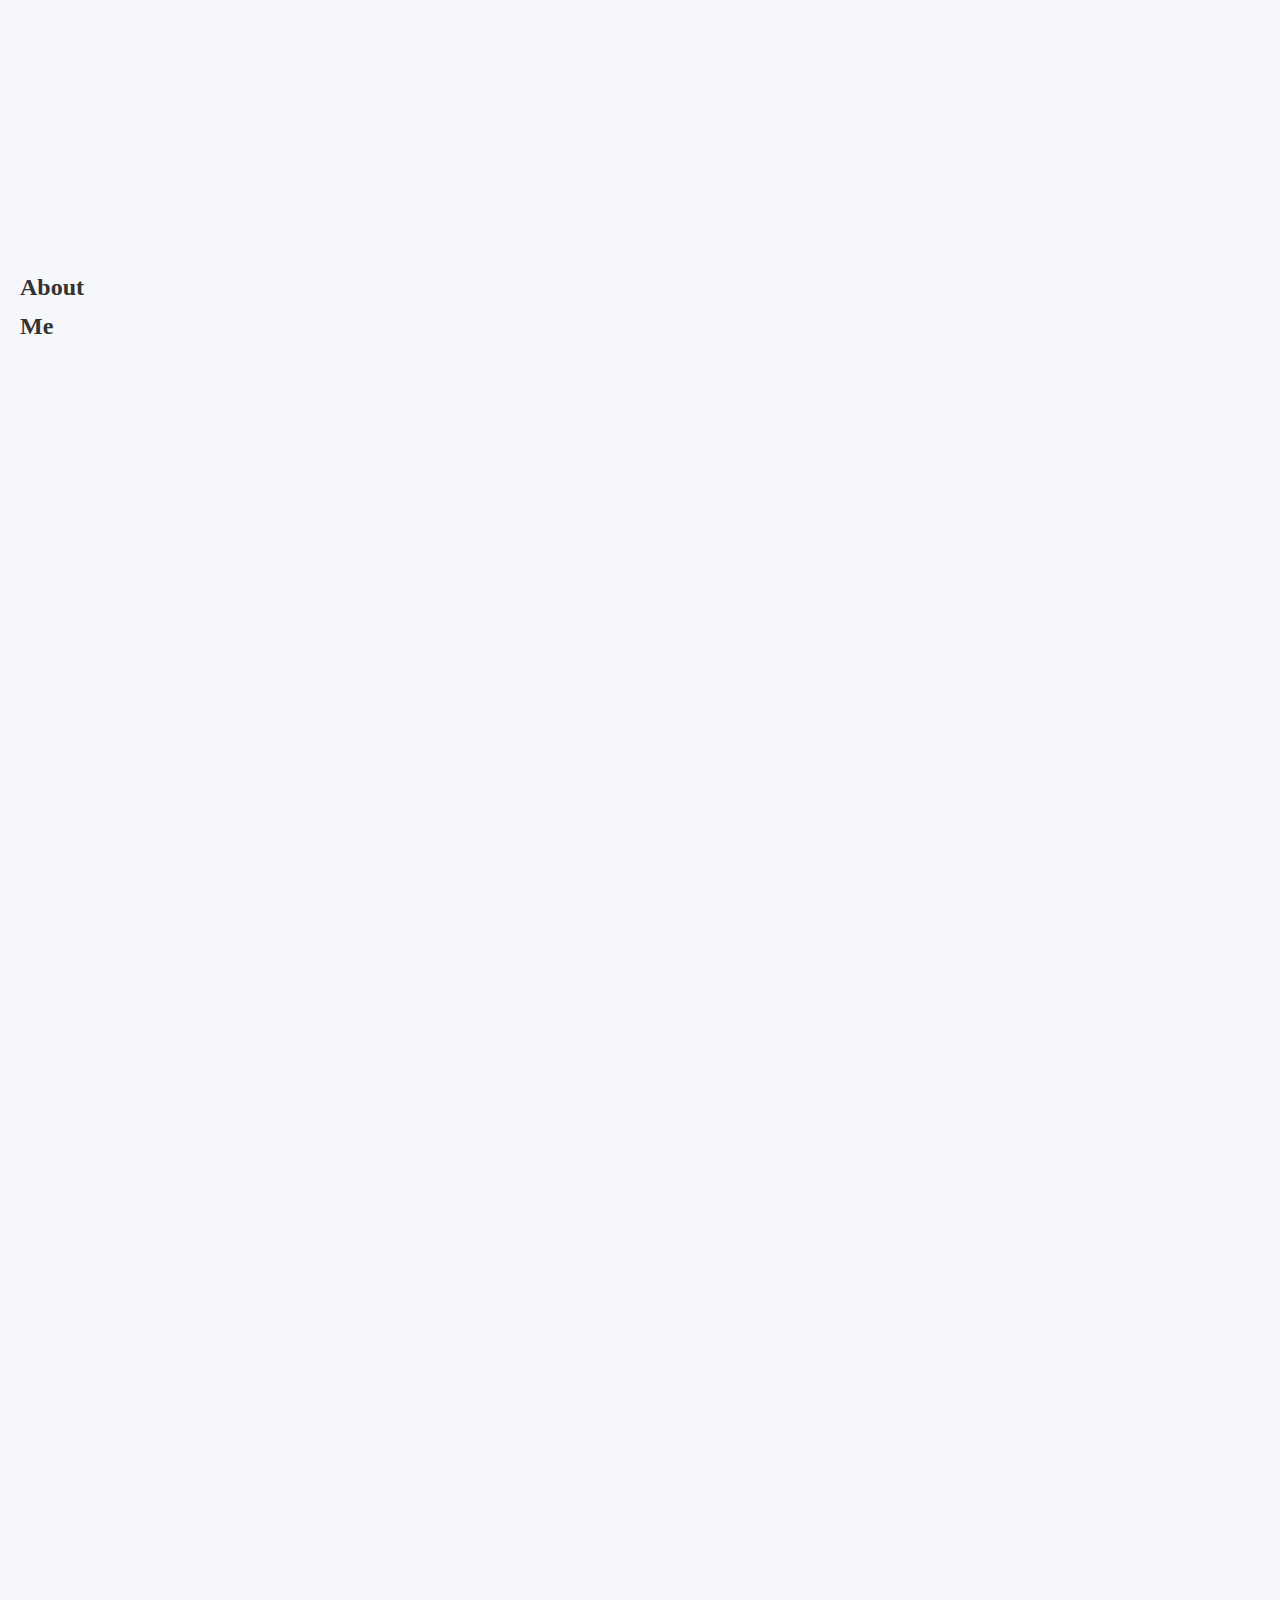
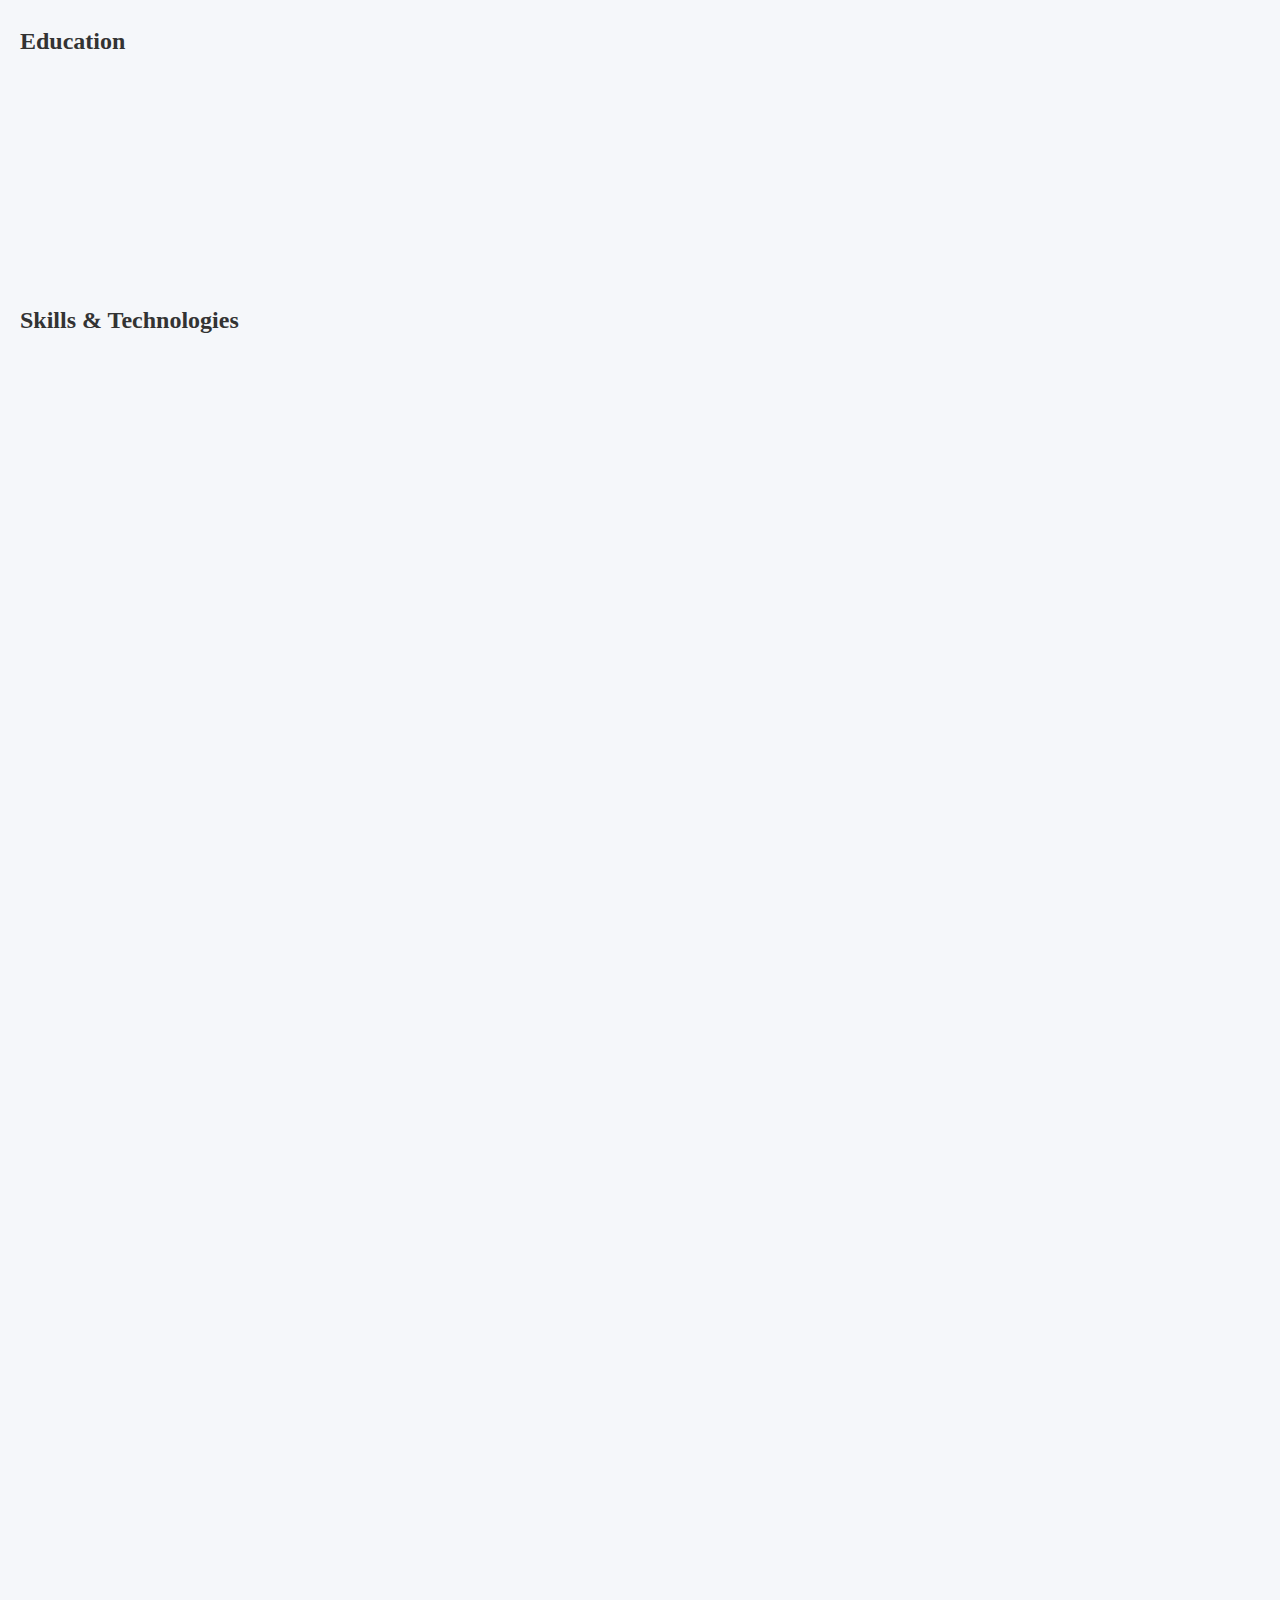
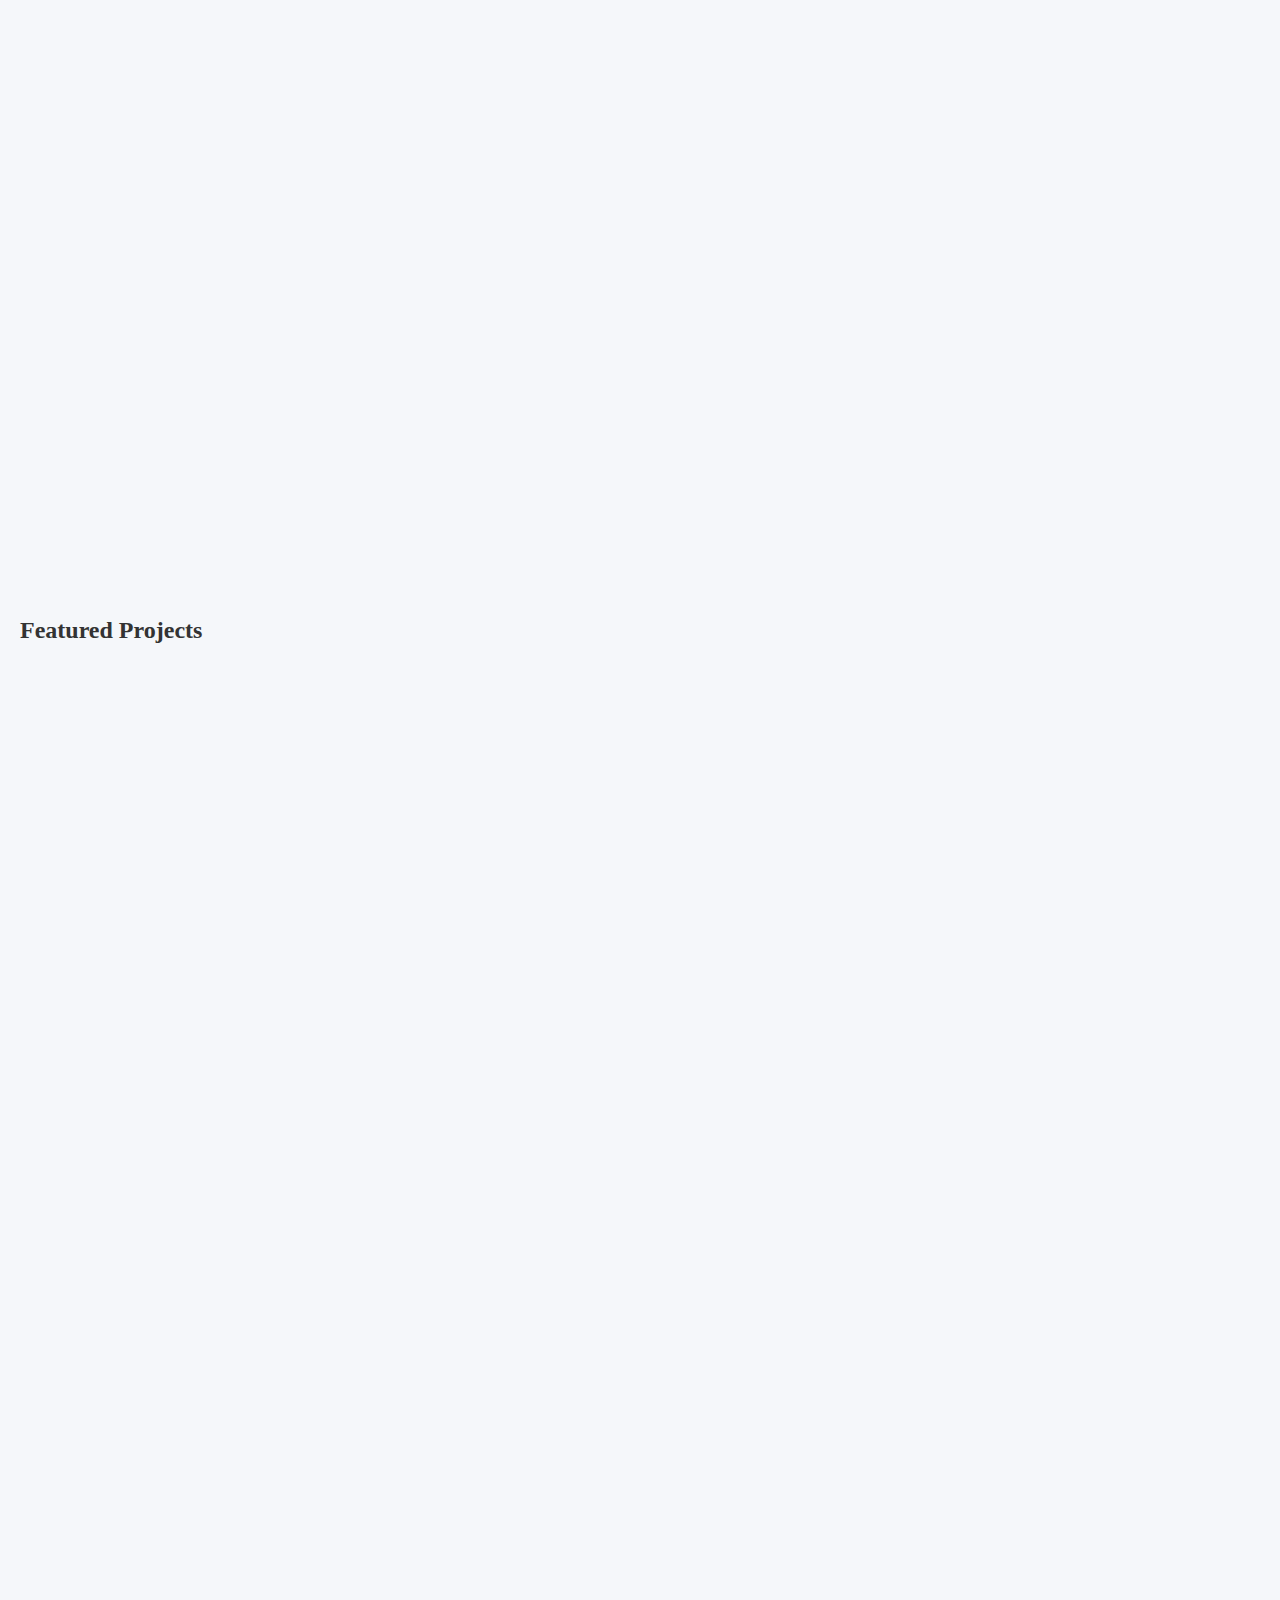
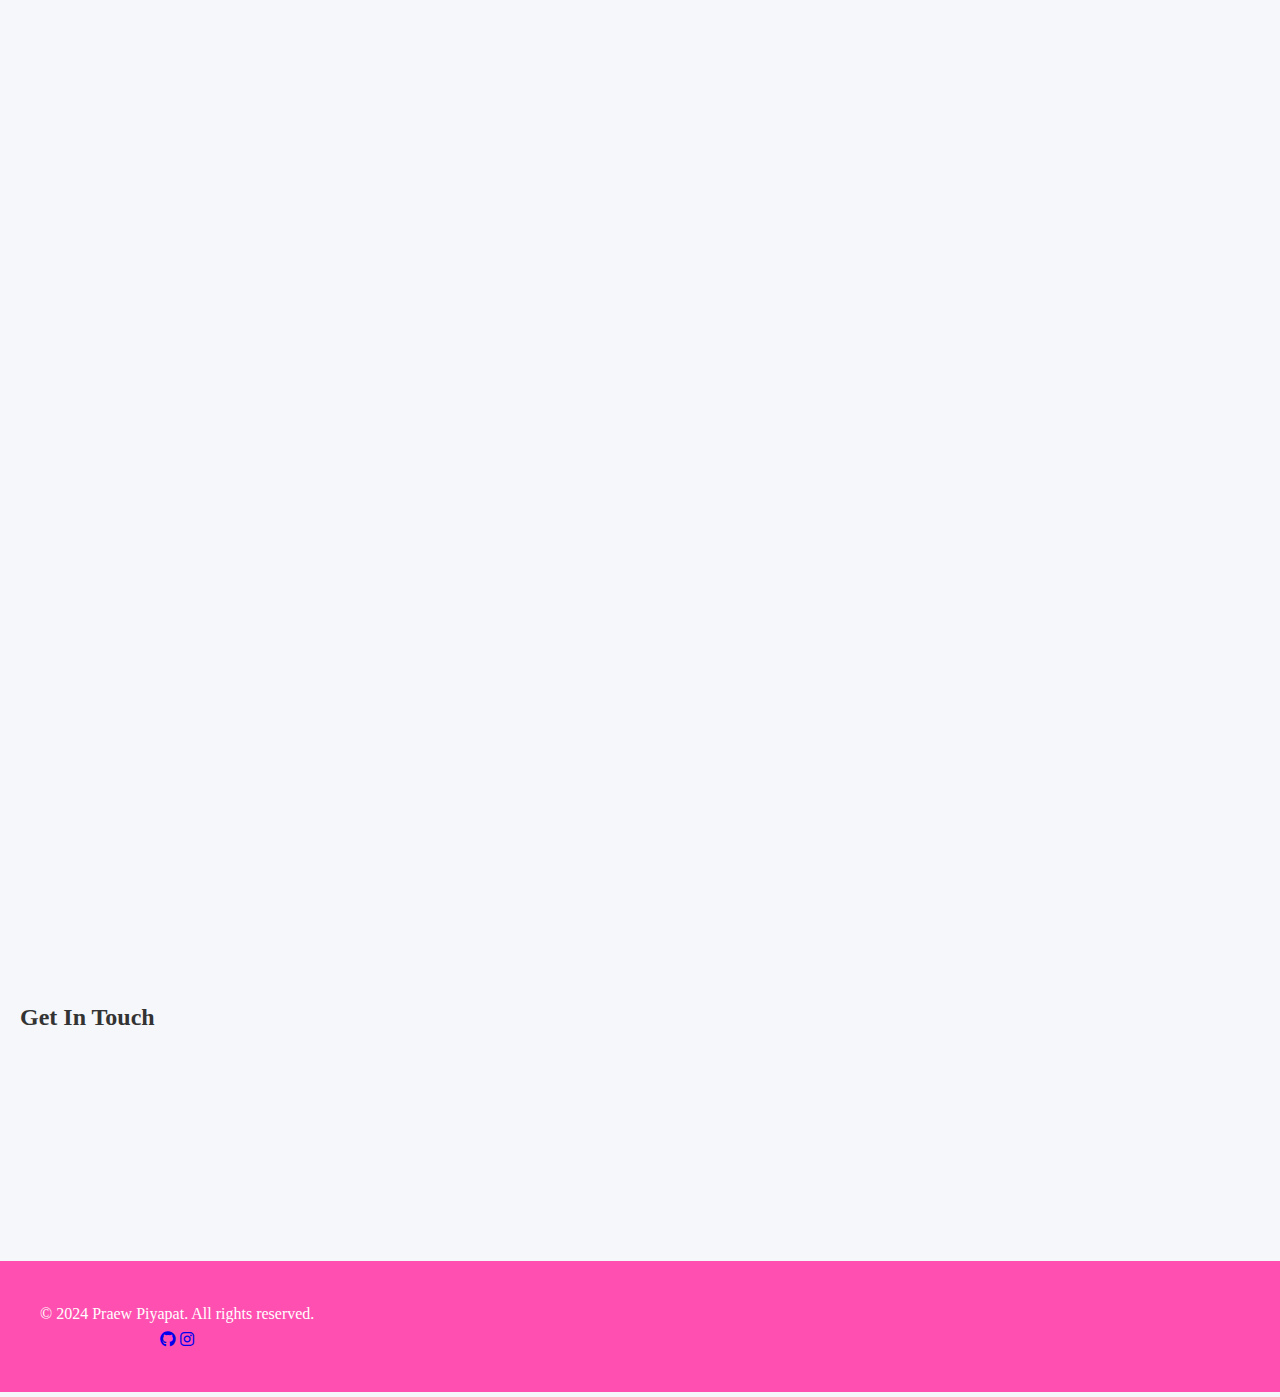
<file: portfolio/floder-portPraew/praew.html>
<!DOCTYPE html>
<html lang="en">

<head>
    <meta charset="UTF-8">
    <meta name="viewport" content="width=device-width, initial-scale=1.0">
    <title>Praew Portfolio - Frontend Developer</title>
    <link rel="stylesheet" href="praew.css">
    <link href="https://cdnjs.cloudflare.com/ajax/libs/font-awesome/6.0.0/css/all.min.css" rel="stylesheet">
</head>

<body>
    <!-- Navigation bar -->
    <header class="top-navbar">
        <nav>
            <ul class="nav-links">
                <li><a href="#home" class="active">Home</a></li>
                <li><a href="#about">About</a></li>
                <li><a href="#education">Education</a></li>
                <li><a href="#skill">Skill</a></li>
                <li><a href="#project">Project</a></li>
            </ul>
        </nav>
    </header>

    <!-- Hero Section -->
    <section id="home" class="hero-section">
        <div class="hero-container">
            <div class="hero-text">
                <p class="hero-subtitle">FRONTEND DEVELOPER</p>
                <h1 class="hero-title">PRAEW PIYAPAT</h1>
                <p class="hero-desc">Creating beautiful, responsive, and user-friendly web experiences with modern technologies.</p>
                <div class="hero-contact">
                    <p><i class="fas fa-phone"></i> 0997316490</p>
                    <p><i class="fas fa-envelope"></i> piyapat_mai@cmu.ac.th</p>
                </div>
                <div class="hero-buttons">
                    <a href="#project" class="hero-btn primary">View My Work</a>
                    <a href="#contact" class="hero-btn secondary">Contact Me</a>
                </div>
            </div>
            <div class="hero-photo">
                <div class="lanyard-card">
                    <img src="/img/praew-profile.jpg" alt="Praew Piyapat">
                </div>
            </div>
        </div>
    </section>

    <!-- About Me Section -->
    <section id="about" class="about-section">
        <div class="container">
            <h2 class="section-title">About Me</h2>
            <div class="about-content">
                <div class="about-text">
                    <p>Hello! I'm Praew, a passionate Frontend Developer with a love for creating engaging and intuitive user interfaces. I specialize in building responsive websites and web applications that not only look great but also provide exceptional user experiences.</p>
                    <p>With expertise in modern frontend technologies, I transform ideas into reality through clean code and creative design solutions. I'm always eager to learn new technologies and stay updated with the latest trends in web development.</p>
                    <div class="about-stats">
                        <div class="stat-item">
                            <h3>2+</h3>
                            <p>Years Experience</p>
                        </div>
                        <div class="stat-item">
                            <h3>15+</h3>
                            <p>Projects Completed</p>
                        </div>
                        <div class="stat-item">
                            <h3>100%</h3>
                            <p>Client Satisfaction</p>
                        </div>
                    </div>
                </div>
                <div class="about-image">
                    <img src="/img/praew-profile.jpg" alt="Praew Profile">
                </div>
            </div>
        </div>
    </section>

    <!-- Education Section -->
    <section id="education" class="education-section">
        <div class="container">
            <h2 class="section-title">Education</h2>
            <div class="education-timeline">
                <div class="education-item">
                    <div class="education-year">2023 - Present</div>
                    <div class="education-content">
                        <h3>College of Arts Media and Technology</h3>
                        <h4>Chiang Mai University</h4>
                        <p>Specializing in Software Engineering and Web Development</p>
                        <div class="education-achievements">
                            <span class="achievement">GPA: 3.47</span>
                        </div>
                    </div>
                </div>
                <div class="education-item">
                    <div class="education-year">2021 - 2023</div>
                    <div class="education-content">
                        <h3>Samakkhi Witthayakhom School</h3>
                        <h4>Chiang Rai, Thailand</h4>
                        <p>Science-Mathematics Program</p>
                        <div class="education-achievements">
                            <span class="achievement">Computer Science Award</span>
                        </div>
                    </div>
                </div>
            </div>
        </div>
    </section>

    <!-- Skills Section -->
    <section id="skill" class="skills-section">
        <div class="container">
            <h2 class="section-title">Skills & Technologies</h2>
            <div class="skills-grid">
                <div class="skill-category">
                    <h3>Frontend Development</h3>
                    <div class="skill-items">
                        <div class="skill-item">
                            <i class="fab fa-html5"></i>
                            <span>HTML5</span>
                            <div class="skill-level">
                                <div class="skill-bar" style="width: 95%"></div>
                            </div>
                        </div>
                        <div class="skill-item">
                            <i class="fab fa-css3-alt"></i>
                            <span>CSS3</span>
                            <div class="skill-level">
                                <div class="skill-bar" style="width: 90%"></div>
                            </div>
                        </div>
                        <div class="skill-item">
                            <i class="fab fa-js-square"></i>
                            <span>JavaScript</span>
                            <div class="skill-level">
                                <div class="skill-bar" style="width: 85%"></div>
                            </div>
                        </div>
                    </div>
                </div>
                <div class="skill-category">
                    <h3>Tools & Others</h3>
                    <div class="skill-items">
                        <div class="skill-item">
                            <i class="fab fa-git-alt"></i>
                            <span>Git</span>
                            <div class="skill-level">
                                <div class="skill-bar" style="width: 85%"></div>
                            </div>
                        </div>
                        <div class="skill-item">
                            <i class="fab fa-figma"></i>
                            <span>Figma</span>
                            <div class="skill-level">
                                <div class="skill-bar" style="width: 75%"></div>
                            </div>
                        </div>
                        <div class="skill-item">
                            <i class="fab fa-bootstrap"></i>
                            <span>Bootstrap</span>
                            <div class="skill-level">
                                <div class="skill-bar" style="width: 50%"></div>
                            </div>
                        </div>
                    </div>
                </div>
            </div>
        </div>
    </section>

    <!-- Projects Section -->
    <section id="project" class="projects-section">
        <div class="container">
            <h2 class="section-title">Featured Projects</h2>
            <div class="projects-grid">
                <div class="project-card">
                    <div class="project-image">
                        <img src="/img/fitness--gen.png" alt="Fitness App">
                        <div class="project-overlay">
                            <div class="project-links">
                                <a href="#" class="project-link"><i class="fas fa-external-link-alt"></i></a>
                                <a href="#" class="project-link"><i class="fab fa-github"></i></a>
                            </div>
                        </div>
                    </div>
                    <div class="project-content">
                        <h3>Fitness Tracker App</h3>
                        <p>A modern fitness tracking application built with React and Node.js, featuring workout planning and progress tracking.</p>
                        <div class="project-tech">
                            <span>React</span>
                            <span>Node.js</span>
                            <span>MongoDB</span>
                        </div>
                    </div>
                </div>
                <div class="project-card">
                    <div class="project-image">
                        <img src="/img/fitness--power.png" alt="E-commerce Platform">
                        <div class="project-overlay">
                            <div class="project-links">
                                <a href="#" class="project-link"><i class="fas fa-external-link-alt"></i></a>
                                <a href="#" class="project-link"><i class="fab fa-github"></i></a>
                            </div>
                        </div>
                    </div>
                    <div class="project-content">
                        <h3>E-commerce Platform</h3>
                        <p>Full-stack e-commerce solution with user authentication, product management, and payment integration.</p>
                        <div class="project-tech">
                            <span>HTML5</span>
                            <span>CSS3</span>
                            <span>JavaScript</span>
                        </div>
                    </div>
                </div>
                <div class="project-card">
                    <div class="project-image">
                        <img src="/img/fitness--venice.png" alt="Portfolio Website">
                        <div class="project-overlay">
                            <div class="project-links">
                                <a href="#" class="project-link"><i class="fas fa-external-link-alt"></i></a>
                                <a href="#" class="project-link"><i class="fab fa-github"></i></a>
                            </div>
                        </div>
                    </div>
                    <div class="project-content">
                        <h3>Personal Portfolio</h3>
                        <p>Responsive portfolio website showcasing my skills and projects with modern design and smooth animations.</p>
                        <div class="project-tech">
                            <span>HTML5</span>
                            <span>CSS3</span>
                            <span>JavaScript</span>
                        </div>
                    </div>
                </div>
            </div>
        </div>
    </section>

    <!-- Contact Section -->
    <section id="contact" class="contact-section">
        <div class="container">
            <h2 class="section-title">Get In Touch</h2>
            <div class="contact-content">
                <div class="contact-info">
                    <h3>Let's work together!</h3>
                    <p>I'm always open to discussing new projects, creative ideas, or opportunities to be part of your visions.</p>
                    <div class="contact-details">
                        <div class="contact-item">
                            <i class="fas fa-envelope"></i>
                            <span>piyapat_mai@cmu.ac.th</span>
                        </div>
                        <div class="contact-item">
                            <i class="fas fa-phone"></i>
                            <span>0997316490</span>
                        </div>
                        <div class="contact-item">
                            <i class="fas fa-map-marker-alt"></i>
                            <span>Chiang Mai, Thailand</span>
                        </div>
                    </div>
                </div>
                <div class="contact-form">
                    <form>
                        <div class="form-group">
                            <input type="text" placeholder="Your Name" required>
                        </div>
                        <div class="form-group">
                            <input type="email" placeholder="Your Email" required>
                        </div>
                        <div class="form-group">
                            <textarea placeholder="Your Message" rows="5" required></textarea>
                        </div>
                        <button type="submit" class="submit-btn">Send Message</button>
                    </form>
                </div>
            </div>
        </div>
    </section>

    <!-- Footer -->
    <footer class="footer">
        <div class="container">
            <div class="footer-content">
                <p>&copy; 2024 Praew Piyapat. All rights reserved.</p>
                <div class="social-links">
                    <a href="#"><i class="fab fa-github"></i></a>
                    <a href="#"><i class="fab fa-instagram"></i></a>
                </div>
            </div>
        </div>
    </footer>

    <script src="praew.js"></script>
</body>

</html>
</file>
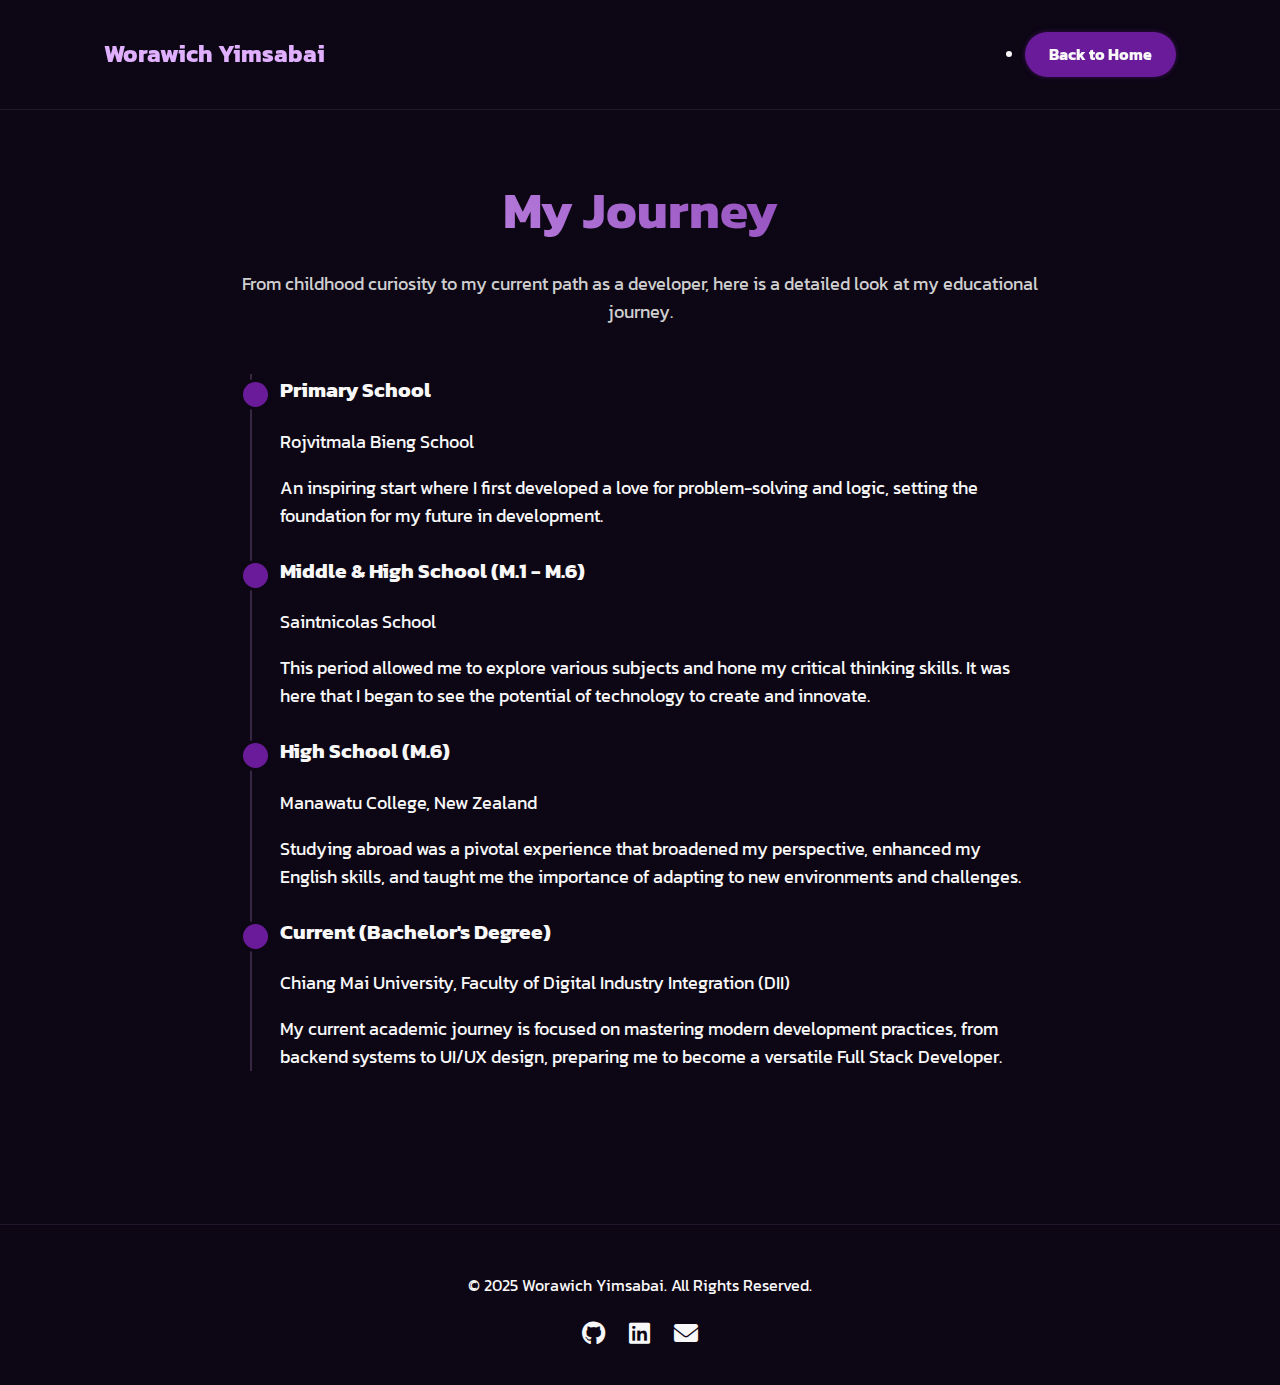
<file: portfolio/folder-portTatoo/biography.html>
<!DOCTYPE html>
<html lang="en">
<head>
    <meta charset="UTF-8">
    <meta name="viewport" content="width=device-width, initial-scale=1.0">
    <title>Worawich Yimsabai - Biography</title>
    <link rel="stylesheet" href="bio.css">
    <link href="https://fonts.googleapis.com/css2?family=Kanit:wght@300;400;700&display=swap" rel="stylesheet">
    <link rel="stylesheet" href="https://cdnjs.cloudflare.com/ajax/libs/font-awesome/6.0.0-beta3/css/all.min.css">
</head>
<body>
    
    <header class="header">
        <nav class="navbar">
            <a href="index.html" class="logo">Worawich Yimsabai</a>
            <div class="nav-links-container">
                <ul class="nav-links" id="navLinks">
                    <li><a href="index.html" class="cta-button-small">Back to Home</a></li>
                </ul>
            </div>
        </nav>
    </header>

    <main>
        <section id="bio-full" class="section">
            <div class="section-content">
                <h2>My Journey</h2>
                <div class="bio-content">
                    <p class="section-description">From childhood curiosity to my current path as a developer, here is a detailed look at my educational journey.</p>
                    <ul class="timeline">
                        <li>
                            <h3>Primary School</h3>
                            <p>Rojvitmala Bieng School</p>
                            <p>An inspiring start where I first developed a love for problem-solving and logic, setting the foundation for my future in development.</p>
                        </li>
                        <li>
                            <h3>Middle & High School (M.1 - M.6)</h3>
                            <p>Saintnicolas School</p>
                            <p>This period allowed me to explore various subjects and hone my critical thinking skills. It was here that I began to see the potential of technology to create and innovate.</p>
                        </li>
                        <li>
                            <h3>High School (M.6)</h3>
                            <p>Manawatu College, New Zealand</p>
                            <p>Studying abroad was a pivotal experience that broadened my perspective, enhanced my English skills, and taught me the importance of adapting to new environments and challenges.</p>
                        </li>
                        <li>
                            <h3>Current (Bachelor's Degree)</h3>
                            <p>Chiang Mai University, Faculty of Digital Industry Integration (DII)</p>
                            <p>My current academic journey is focused on mastering modern development practices, from backend systems to UI/UX design, preparing me to become a versatile Full Stack Developer.</p>
                        </li>
                    </ul>
                </div>
            </div>
        </section>
    </main>

    <footer class="footer">
        <p>&copy; 2025 Worawich Yimsabai. All Rights Reserved.</p>
        <div class="social-links">
            <a href="#"><i class="fab fa-github"></i></a>
            <a href="#"><i class="fab fa-linkedin"></i></a>
            <a href="#"><i class="fas fa-envelope"></i></a>
        </div>
    </footer>

    <script src="bio.js"></script>
</body>
</html>
</file>
<file: portfolio/folder-portTatoo/main.css>
:root {
    --bg-color: #0D0615;
    --primary-color: #6A1B9A;
    --secondary-color: #E0B0FF;
    --text-color: #F8F8F8;
    --milky-way-blue: #a3d8f4;
    --font-family: 'Kanit', sans-serif;
    --transition-speed: 0.5s;
}

/* Base Styles */
* {
    box-sizing: border-box;
}

html {
    scroll-behavior: smooth;
}

body {
    font-family: var(--font-family);
    background-color: var(--bg-color);
    color: var(--text-color);
    margin: 0;
    line-height: 1.6;
    overflow-x: hidden;
}

section {
    padding: 8rem 5%;
    min-height: 100vh;
}
h2 {
    font-size: clamp(2rem, 4vw, 3.5rem);
    font-weight: 700;
    text-align: center;
    margin-bottom: 1rem;
    background: -webkit-linear-gradient(45deg, var(--secondary-color), var(--primary-color), var(--milky-way-blue));
    -webkit-background-clip: text;
    -webkit-text-fill-color: transparent;
}
.section-description {
    text-align: center;
    color: #CFCFCF;
    font-size: 1.1rem;
    margin-bottom: 3rem;
}

/* Header & Navbar */
.header {
    background: rgba(13, 6, 21, 0.8);
    backdrop-filter: blur(20px);
    border-bottom: 1px solid rgba(163, 216, 244, 0.2);
    position: fixed;
    width: 100%;
    top: 0;
    z-index: 1000;
    transition: background-color var(--transition-speed) ease;
}
.navbar {
    display: flex;
    justify-content: space-between;
    align-items: center;
    padding: 1rem 5%;
    max-width: 1200px;
    margin: auto;
}
.logo {
    color: var(--secondary-color);
    font-size: 1.5rem;
    font-weight: 700;
    text-decoration: none;
}
.nav-links {
    list-style: none;
    display: flex;
    gap: 2rem;
    margin: 0;
    padding: 0;
    transition: transform 0.5s ease-in-out;
}
.nav-links a {
    color: var(--text-color);
    text-decoration: none;
    font-weight: 400;
    transition: color 0.3s ease;
}
.nav-links a:hover {
    color: var(--secondary-color);
}
.back-link {
    background: var(--primary-color);
    padding: 0.5rem 1.5rem;
    border-radius: 50px;
    transition: background-color 0.3s ease;
}

/* Hamburger Menu */
.hamburger-menu {
    display: none;
    flex-direction: column;
    justify-content: space-around;
    width: 2rem;
    height: 2rem;
    background: transparent;
    border: none;
    cursor: pointer;
    padding: 0;
    z-index: 10;
}
.hamburger-menu .bar {
    width: 2rem;
    height: 0.25rem;
    background-color: var(--secondary-color);
    border-radius: 10px;
    transition: all 0.3s linear;
    transform-origin: 1px;
}
.hamburger-menu.active .bar:nth-child(1) { transform: rotate(45deg); }
.hamburger-menu.active .bar:nth-child(2) { opacity: 0; }
.hamburger-menu.active .bar:nth-child(3) { transform: rotate(-45deg); }

/* Hero Section */
.hero-section {
    display: flex;
    justify-content: center;
    align-items: center;
    text-align: center;
    background: radial-gradient(circle at center, rgba(163, 216, 244, 0.1) 0%, rgba(13, 6, 21, 0.9) 70%, #08050D 100%);
}
.hero-content {
    animation: fadeInScale 1s ease-out forwards;
    transform: scale(0.95);
    opacity: 0;
}
.hero-content h1 {
    font-size: clamp(2.5rem, 5vw, 4.5rem);
    margin-bottom: 1rem;
    background: linear-gradient(45deg, var(--secondary-color), var(--milky-way-blue), var(--primary-color), var(--secondary-color));
    background-size: 200% 200%;
    -webkit-background-clip: text;
    -webkit-text-fill-color: transparent;
    animation: glowingText 5s ease infinite;
}
.hero-content p {
    font-size: clamp(1rem, 2vw, 1.5rem);
    color: #CFCFCF;
}
.cta-button {
    background-color: var(--primary-color);
    color: var(--text-color);
    padding: 0.8rem 2rem;
    border-radius: 50px;
    text-decoration: none;
    font-weight: 700;
    transition: transform 0.3s ease, box-shadow 0.3s ease, background-color 0.3s ease;
    box-shadow: 0 0 10px rgba(163, 216, 244, 0.5);
    display: inline-block;
    margin-top: 2rem;
}
.cta-button:hover {
    transform: translateY(-5px) scale(1.05);
    box-shadow: 0 5px 20px rgba(163, 216, 244, 0.8);
}
.cta-button-small {
    display: inline-block;
    background-color: var(--primary-color);
    color: var(--text-color);
    padding: 0.6rem 1.5rem;
    border-radius: 50px;
    text-decoration: none;
    font-weight: 700;
    transition: transform 0.3s ease, box-shadow 0.3s ease;
    box-shadow: 0 0 5px rgba(163, 216, 244, 0.5);
}
.cta-button-small:hover {
    transform: translateY(-3px);
    box-shadow: 0 3px 10px rgba(163, 216, 244, 0.8);
}

/* Animations */
@keyframes fadeInScale {
    from { opacity: 0; transform: scale(0.95); }
    to { opacity: 1; transform: scale(1); }
}
@keyframes glowingText {
    0% { background-position: 0% 50%; }
    50% { background-position: 100% 50%; }
    100% { background-position: 0% 50%; }
}

/* Scroll Reveal */
.section-content {
    opacity: 0;
    transform: translateY(50px);
    transition: opacity 1s ease-out, transform 1s ease-out;
}
.section-content.visible {
    opacity: 1;
    transform: translateY(0);
}

/* About Section */
#about {
    padding-top: 10rem;
}
.about-content {
    max-width: 1200px;
    margin: auto;
}
.about-grid {
    display: grid;
    grid-template-columns: 1fr 2fr;
    gap: 4rem;
    align-items: center;
    justify-content: center;
    padding-top: 4rem;
}
.profile-photo {
    justify-self: center;
}
.profile-photo img {
    width: 100%;
    max-width: 350px;
    height: auto;
    border-radius: 20px;
    border: 3px solid rgba(163, 216, 244, 0.5);
    box-shadow: 0 0 30px rgba(163, 216, 244, 0.7);
    object-fit: cover;
    transition: transform 0.3s ease, box-shadow 0.3s ease;
}
.profile-photo img:hover {
    transform: scale(1.05);
    box-shadow: 0 0 50px rgba(163, 216, 244, 1);
}
.about-text-container {
    display: flex;
    flex-direction: column;
    gap: 1.5rem;
    text-align: left;
}
.about-intro {
    font-size: 1.1rem;
    line-height: 1.8;
    color: #CFCFCF;
}
.about-box-card {
    background: #1a0f2b;
    border-radius: 20px;
    padding: 2rem;
    box-shadow: 0 10px 30px rgba(0, 0, 0, 0.4);
    transition: transform 0.3s ease, box-shadow 0.3s ease;
}
.about-box-card:hover {
    transform: translateY(-5px);
    box-shadow: 0 15px 40px rgba(0, 0, 0, 0.5), 0 0 40px var(--milky-way-blue);
}
.about-box-card h3 {
    margin-top: 0;
    color: var(--secondary-color);
}
.about-box-card p {
    color: #CFCFCF;
}

/* Skills Section - Accordion Styles */
#skills {
    padding-top: 10rem;
}
.skills-content {
    max-width: 1000px;
    margin: auto;
    text-align: center;
}
.skills-header {
    margin-bottom: 4rem;
}
.skills-header h2 {
    font-size: clamp(2.5rem, 5vw, 4rem);
    margin: 0;
}
.tagline {
    font-size: clamp(1rem, 2vw, 1.5rem);
    color: var(--secondary-color);
    margin-top: 0.5rem;
    font-weight: 300;
}
.accordion-container {
    display: flex;
    flex-direction: column;
    gap: 1rem;
    text-align: left;
}
.accordion-item {
    background: #1a0f2b;
    border-radius: 15px;
    box-shadow: 0 5px 20px rgba(0, 0, 0, 0.3);
    overflow: hidden;
    transition: box-shadow 0.3s ease;
}
.accordion-item:hover {
    box-shadow: 0 10px 30px rgba(0, 0, 0, 0.4), 0 0 20px var(--milky-way-blue);
}
.accordion-header {
    display: flex;
    justify-content: space-between;
    align-items: center;
    padding: 1.5rem;
    cursor: pointer;
    transition: background-color 0.3s ease;
}
.accordion-header:hover {
    background-color: #2b1f3c;
}
.accordion-header h3 {
    margin: 0;
    font-size: 1.2rem;
    font-weight: 400;
    color: var(--text-color);
    display: flex;
    align-items: center;
    gap: 1rem;
}
.accordion-header .accordion-icon {
    transition: transform 0.3s ease;
    color: var(--milky-way-blue);
}
.accordion-header.active .accordion-icon {
    transform: rotate(180deg);
}
.accordion-content {
    max-height: 0;
    overflow: hidden;
    transition: max-height 0.5s ease-out, padding 0.5s ease-out;
    padding: 0 1.5rem;
}
.accordion-content.active {
    max-height: 500px;
    padding: 1.5rem;
}
.skill-bar-list {
    display: flex;
    flex-direction: column;
    gap: 1rem;
}
.skill-bar-item {
    display: flex;
    align-items: center;
    gap: 1rem;
}
.skill-name {
    width: 150px;
    font-size: 1rem;
    color: var(--secondary-color);
}
.skill-bar-wrapper {
    flex-grow: 1;
    background: rgba(224, 176, 255, 0.1);
    height: 10px;
    border-radius: 5px;
    position: relative;
    overflow: hidden;
}
.skill-bar {
    height: 100%;
    background: linear-gradient(90deg, var(--primary-color), var(--milky-way-blue), var(--secondary-color));
    border-radius: 5px;
    position: absolute;
    top: 0;
    left: 0;
    animation: fillSkillBar 2s ease-out forwards;
}
.skill-percent {
    width: 50px;
    text-align: right;
    font-size: 1rem;
    color: var(--text-color);
}

/* Skill level definitions */
@keyframes fillSkillBar {
    from { width: 0; }
    to { width: var(--skill-level); }
}
.skill-bar.java { --skill-level: 85%; }
.skill-bar.kotlin { --skill-level: 70%; }
.skill-bar.python { --skill-level: 60%; }
.skill-bar.spring { --skill-level: 65%; }
.skill-bar.ktor { --skill-level: 55%; }
.skill-bar.mysql { --skill-level: 70%; }
.skill-bar.postgresql { --skill-level: 65%; }
.skill-bar.communication { --skill-level: 75%; }
.skill-bar.teamwork { --skill-level: 80%; }
.skill-bar.problemsolving { --skill-level: 70%; }


/* Projects Section */
.project-grid {
    display: grid;
    grid-template-columns: repeat(auto-fit, minmax(300px, 1fr));
    gap: 2rem;
    margin-top: 3rem;
}
.project-card {
    background: #1a0f2b;
    border-radius: 20px;
    box-shadow: 0 10px 30px rgba(0, 0, 0, 0.4);
    overflow: hidden;
    transition: transform 0.3s ease, box-shadow 0.3s ease;
}
.project-card:hover {
    transform: translateY(-15px) scale(1.03);
    box-shadow: 0 15px 40px rgba(0, 0, 0, 0.5), 0 0 40px var(--milky-way-blue);
}
.project-card img {
    width: 100%;
    height: 200px;
    object-fit: cover;
}
.project-info {
    padding: 1.5rem;
}
.project-info h3 {
    margin-top: 0;
    color: var(--secondary-color);
}
.project-link {
    display: inline-block;
    color: var(--secondary-color);
    text-decoration: none;
    font-weight: 700;
    border: 2px solid var(--secondary-color);
    padding: 0.5rem 1rem;
    border-radius: 50px;
    margin-top: 1rem;
    transition: background-color 0.3s ease, color 0.3s ease;
}
.project-link:hover {
    background-color: var(--secondary-color);
    color: #1a0f2b;
}

/* Contact Section */
.contact-form {
    display: flex;
    flex-direction: column;
    gap: 1.5rem;
    max-width: 600px;
    margin: 3rem auto 0;
}
.contact-form input,
.contact-form textarea {
    background: rgba(255, 255, 255, 0.05);
    border: 1px solid rgba(163, 216, 244, 0.2);
    border-radius: 10px;
    padding: 1rem;
    color: var(--text-color);
    font-family: var(--font-family);
    transition: border-color 0.3s ease, box-shadow 0.3s ease;
}
.contact-form input:focus,
.contact-form textarea:focus {
    outline: none;
    border-color: var(--milky-way-blue);
    box-shadow: 0 0 10px rgba(163, 216, 244, 0.3);
}

/* Footer */
.footer {
    text-align: center;
    padding: 2rem;
    background-color: #0d0615;
    border-top: 1px solid rgba(163, 216, 244, 0.1);
}
.social-links {
    margin-top: 1rem;
    display: flex;
    justify-content: center;
    gap: 1.5rem;
}
.social-links a {
    color: var(--text-color);
    font-size: 1.5rem;
    transition: color 0.3s ease, transform 0.3s ease;
}
.social-links a:hover {
    color: var(--milky-way-blue);
    transform: translateY(-5px);
}

/* Responsive Design Adjustments */
@media (max-width: 992px) {
    .about-grid {
        grid-template-columns: 1fr;
        gap: 2rem;
    }
    .profile-photo {
        order: 1;
    }
    .about-text-container {
        order: 2;
        text-align: center;
    }
    .profile-photo img {
        width: 250px;
        height: 250px;
        border-radius: 50%;
    }
}
@media (max-width: 768px) {
    .hamburger-menu {
        display: flex;
    }
    .nav-links-container {
        position: fixed;
        top: 0;
        right: 0;
        width: 100%;
        min-height: 100vh;
        background-color: var(--bg-color);
        transform: translateX(100%);
        transition: transform 0.5s ease-in-out;
        display: flex;
        flex-direction: column;
        align-items: center;
        justify-content: flex-start;
        padding-top: 60px;
    }
    .nav-links-container.active {
        transform: translateX(0);
        /* ลบ padding-top: 250px; ออก */
        display: flex;
        flex-direction: column;
        align-items: center; /* จัดให้เนื้อหาอยู่กึ่งกลางแนวนอน */
        justify-content: center; /* จัดให้เนื้อหาอยู่กึ่งกลางแนวตั้ง */
    }
    .nav-links {
        flex-direction: column;
        gap: 2rem; /* ปรับระยะห่างระหว่างเมนู */
        text-align: center;
        width: 100%;
        margin-top: -10rem; /* ปรับตำแหน่งเมนูให้สูงขึ้นเล็กน้อย */
    }
    .nav-links li a {
        font-size: 1.2rem;
        padding: 0.8rem 0;
        display: block;
    }
    .skill-bar-card {
        flex-direction: column;
        align-items: center;
        text-align: center;
    }

    .skill-label {
        flex-direction: column;
        text-align: center;
    }
}
</file>
<file: portfolio/folder-portTatoo/bio.css>
:root {
    --bg-color: #0D0615;
    --primary-color: #6A1B9A;
    --secondary-color: #E0B0FF;
    --text-color: #F8F8F8;
    --font-family: 'Kanit', sans-serif;
    --transition-speed: 0.5s;
}

/* Base Styles */
* {
    box-sizing: border-box;
}

html {
    scroll-behavior: smooth;
}

body {
    font-family: var(--font-family);
    background-color: var(--bg-color);
    color: var(--text-color);
    margin: 0;
    line-height: 1.6;
    overflow-x: hidden;
}

section {
    padding: 8rem 5%;
    min-height: 100vh;
}
h2 {
    font-size: clamp(2rem, 4vw, 3.5rem);
    font-weight: 700;
    text-align: center;
    margin-bottom: 1rem;
    background: -webkit-linear-gradient(45deg, var(--secondary-color), var(--primary-color));
    -webkit-background-clip: text;
    -webkit-text-fill-color: transparent;
}
.section-description {
    text-align: center;
    color: #CFCFCF;
    font-size: 1.1rem;
    margin-bottom: 3rem;
}

/* Header & Navbar */
.header {
    background: rgba(13, 6, 21, 0.8);
    backdrop-filter: blur(20px);
    border-bottom: 1px solid rgba(224, 176, 255, 0.1);
    position: fixed;
    width: 100%;
    top: 0;
    z-index: 1000;
}
.navbar {
    display: flex;
    justify-content: space-between;
    align-items: center;
    padding: 1rem 5%;
    max-width: 1200px;
    margin: auto;
}
.logo {
    color: var(--secondary-color);
    font-size: 1.5rem;
    font-weight: 700;
    text-decoration: none;
}
.cta-button-small {
    display: inline-block;
    background-color: var(--primary-color);
    color: var(--text-color);
    padding: 0.6rem 1.5rem;
    border-radius: 50px;
    text-decoration: none;
    font-weight: 700;
    transition: transform 0.3s ease, box-shadow 0.3s ease;
    box-shadow: 0 0 5px rgba(106, 27, 154, 0.5);
}
.cta-button-small:hover {
    transform: translateY(-3px);
    box-shadow: 0 3px 10px rgba(106, 27, 154, 0.8);
}

/* Fade-in Effect */
#bio-full .section-content {
    opacity: 0;
    transform: translateY(20px);
    transition: opacity 1s ease-out, transform 1s ease-out;
}
#bio-full .section-content.visible {
    opacity: 1;
    transform: translateY(0);
}

/* Biography Page Specific Styles */
.bio-content {
    max-width: 800px;
    margin: auto;
}
.timeline {
    list-style: none;
    padding-left: 0;
    margin-top: 3rem;
    position: relative;
}
.timeline::before {
    content: '';
    position: absolute;
    left: 10px;
    top: 0;
    width: 2px;
    height: 100%;
    background-color: rgba(224, 176, 255, 0.2);
}
.timeline li {
    position: relative;
    padding-left: 40px;
    margin-bottom: 25px;
    font-size: 1.1rem;
}
.timeline li::before {
    content: '';
    position: absolute;
    left: 0;
    top: 5px;
    width: 25px;
    height: 25px;
    background-color: var(--primary-color);
    border-radius: 50%;
    border: 3px solid var(--bg-color);
    z-index: 1;
}

/* Footer */
.footer {
    text-align: center;
    padding: 2rem;
    background-color: #0d0615;
    border-top: 1px solid rgba(224, 176, 255, 0.1);
}
.social-links {
    margin-top: 1rem;
    display: flex;
    justify-content: center;
    gap: 1.5rem;
}
.social-links a {
    color: var(--text-color);
    font-size: 1.5rem;
    transition: color 0.3s ease, transform 0.3s ease;
}
.social-links a:hover {
    color: var(--secondary-color);
    transform: translateY(-5px);
}

/* Responsive Design Adjustments */
@media (max-width: 768px) {
    .timeline::before {
        left: 50%;
        transform: translateX(-50%);
    }
    .timeline li {
        padding-left: 0;
        text-align: center;
    }
    .timeline li::before {
        left: 50%;
        transform: translateX(-50%);
    }
}
</file>
<file: portfolio/floder-portPraew/praew.css>
/* ===== Reset & Base Style ===== */
* {
    margin: 0;
    padding: 0;
    box-sizing: border-box;
    transition: all 0.3s ease-in-out; 
}
html {
    scroll-behavior: smooth;
}

body {
    background-color: #f5f7fa;
    color: #333;
    line-height: 1.6;
}

/* ===== Navbar ===== */
header {
    background-color: #ff4fb0;;
    padding: 15px 0;
    box-shadow: 0 2px 6px rgba(0,0,0,0.1);
}

.navbar {
    display: flex;
    justify-content: center;
    list-style: none;
    gap: 20px;
}

.navbar a {
    color: white;
    text-decoration: none;
    font-weight: bold;
    padding: 8px 14px;
    border-radius: 6px;
}

.navbar a:hover {
    background-color: rgba(255,255,255,0.2);
}

/* ===== Hero Section ===== */
.home-hero {
    background: linear-gradient(135deg, #E84797, #E7ADCC);
    color: white;
    padding: 60px 20px;
    text-align: center;
}

.home-hero h1 {
    font-size: 2.5rem;
    margin-bottom: 10px;
}

.home-hero p {
    font-size: 1.2rem;
    margin-bottom: 20px;
}

.cta-button {
    display: inline-block;
    padding: 10px 20px;
    background-color: white;
    color: #1a73e8;
    font-weight: bold;
    border-radius: 25px;
    text-decoration: none;
}

.cta-button:hover {
    background-color: #f0f0f0;
    transform: scale(1.05);
}

/* ===== Section Cards ===== */
.section-card {
    background: white;
    margin: 40px auto;
    padding: 20px;
    max-width: 900px;
    border-radius: 12px;
    box-shadow: 0 4px 12px rgba(0,0,0,0.05);
}

.section-card:hover {
    transform: translateY(-3px);
    box-shadow: 0 6px 18px rgba(0,0,0,0.1);
}

.section-card h2 {
    color: #ff4fb0;
    margin-bottom: 15px;
    border-left: 4px solid #ff4fb0;
    padding-left: 10px;
}

/* ===== Timeline ===== */
.timeline {
    list-style: none;
}

.timeline li {
    position: relative;
    padding-left: 25px;
    margin-bottom: 15px;
}

.timeline-dot {
    position: absolute;
    left: 0;
    top: 7px;
    width: 10px;
    height: 10px;
    background-color: #ff4fb0;
    border-radius: 50%;
}

/* ===== Skills ===== */
.skills-list {
    display: flex;
    flex-wrap: wrap;
    gap: 10px;
}

.skill-card {
    background-color: #e8f0fe;
    padding: 8px 16px;
    border-radius: 20px;
    font-weight: bold;
}

.skill-card:hover {
    background-color: #ff4fb0;
    color: white;
    transform: scale(1.1);
}

/* ===== Projects ===== */
.project-container {
    display: grid;
    grid-template-columns: repeat(auto-fit, minmax(250px, 1fr));
    gap: 20px;
}

.project-card {
    background-color: white;
    border-radius: 12px;
    overflow: hidden;
    box-shadow: 0 4px 12px rgba(0,0,0,0.05);
}

.project-card img {
    width: 100%;
    display: block;
}

.project-card h3 {
    margin: 15px;
    color: #333;
}

.project-card p {
    margin: 0 15px 15px;
    color: #666;
}

.project-card .btn {
    display: block;
    margin: 0 15px 15px;
    padding: 8px;
    text-align: center;
    background-color: #ff4fb0;
    color: white;
    border-radius: 8px;
    text-decoration: none;
}

.project-card:hover {
    transform: translateY(-5px) scale(1.03);
    box-shadow: 0 8px 20px rgba(0,0,0,0.15);
}

/* ===== Contact Form ===== */
.contact-form {
    display: flex;
    flex-direction: column;
    gap: 10px;
}

.contact-form input,
.contact-form textarea {
    padding: 10px;
    border-radius: 6px;
    border: 1px solid #ccc;
    font-size: 1rem;
}

.contact-form input:focus,
.contact-form textarea:focus {
    border-color: #ff4fb0;
    box-shadow: 0 0 5px rgba(26,115,232,0.3);
}

.contact-form button {
    padding: 10px;
    background-color: #ff4fb0;
    color: white;
    border: none;
    border-radius: 6px;
    cursor: pointer;
    font-weight: bold;
}

.contact-form button:hover {
    background-color: #ff4fb0;
    transform: scale(1.03);
}

/* ===== Footer ===== */
footer {
    text-align: center;
    padding: 20px;
    background-color: #ff4fb0;;
    color: white;
    margin-top: 40px;
}

/* ===== Responsive ===== */
@media (max-width: 600px) {
    .navbar {
        flex-wrap: wrap;
        gap: 10px;
    }
}
/* Navbar */
.top-navbar {
    background: white;
    padding: 15px 0;
    border-bottom: 1px solid #eee;
    position: sticky;
    top: 0;
    z-index: 10;
}

.nav-links {
    display: flex;
    justify-content: center;
    list-style: none;
    gap: 25px;
}

.nav-links a {
    text-decoration: none;
    color: #333;
    font-weight: 500;
    position: relative;
    transition: 0.3s;
}

.nav-links a:hover,
.nav-links a.active {
    color: #ff4fb0;
}

/* Hero */
.hero-section {
  padding: 100px 20px;
  background-color: #fff;
}

.hero-subtitle {
    font-size: 0.9rem;
    letter-spacing: 1px;
    color: #666;
    margin-bottom: 10px;
}

.hero-title {
    font-size: 4rem;
    font-weight: bold;
    color: #ff4fb0;
    margin-bottom: 20px;
}

.hero-content {
    max-width: 600px;
    margin: auto;
}

.hero-photo {
    width: 200px;
    border-radius: 8px;
    margin-bottom: 20px;
}

.hero-contact p {
    margin: 5px 0;
}

.hero-btn {
    display: inline-block;
    background-color: black;
    color: white;
    padding: 12px 25px;
    border-radius: 25px;
    text-decoration: none;
    font-weight: bold;
    margin-top: 15px;
    transition: 0.3s;
}

.hero-btn:hover {
    background-color: #333;
}
.container {
  display: flex;
  align-items: center;
  justify-content: space-between; /* ข้อความซ้าย รูปขวา */
  gap: 20px;
  padding: 20px;
}

.hero-container {
  display: flex;
  align-items: center;
  justify-content: space-between;
}

.hero-text {
  flex: 1;
  margin-left: 100px;
}

.hero-title {
  font-size: 5rem; /* ทำให้ชื่อใหญ่ขึ้น */
  font-weight: bold;
  margin: 10px;
}

.hero-subtitle {
  font-size: 1rem;
  letter-spacing: 2px;
}

.hero-desc {
  margin: 20px 0;
  font-size: 1.1rem;
  line-height: 1.5;
}

.hero-btn {
  display: inline-block;
  padding: 10px 20px;
  background-color: black;
  color: white;
  text-decoration: none;
  border-radius: 5px;
}

.hero-photo {
  flex: 1;
  display: flex;
  justify-content: center;
}

.hero-photo img {
  max-width: 300px;
  border: 10px solid white; /* กรอบโพลารอยด์ */
  box-shadow: 0 5px 15px rgba(0,0,0,0.3);
  transform: rotate(-3deg); /* หมุนเล็กน้อยแบบโพลารอยด์ */
}



.nav {
  display: -webkit-box;
  display: -webkit-flex;
  display: -ms-flexbox;
  display: flex;
  -webkit-flex-wrap: wrap;
      -ms-flex-wrap: wrap;
          flex-wrap: wrap;
  padding-left: 0;
  margin-bottom: 0;
  list-style: none;
}

.nav-link {
  display: block;
  padding: 0.5rem 1rem;
}

.nav-link:hover, .nav-link:focus {
  text-decoration: none;
}

.nav-link.disabled {
  color: #6c757d;
  pointer-events: none;
  cursor: default;
}

.nav-tabs {
  border-bottom: 1px solid #dee2e6;
}

.nav-tabs .nav-item {
  margin-bottom: -1px;
}

.nav-tabs .nav-link {
  border: 1px solid transparent;
  border-top-left-radius: 0.25rem;
  border-top-right-radius: 0.25rem;
}

.nav-tabs .nav-link:hover, .nav-tabs .nav-link:focus {
  border-color: #e9ecef #e9ecef #dee2e6;
}

.nav-tabs .nav-link.disabled {
  color: #6c757d;
  background-color: transparent;
  border-color: transparent;
}

.nav-tabs .nav-link.active,
.nav-tabs .nav-item.show .nav-link {
  color: #495057;
  background-color: #fff;
  border-color: #dee2e6 #dee2e6 #fff;
}

.nav-tabs .dropdown-menu {
  margin-top: -1px;
  border-top-left-radius: 0;
  border-top-right-radius: 0;
}

.nav-pills .nav-link {
  border-radius: 0.25rem;
}

.nav-pills .nav-link.active,
.nav-pills .show > .nav-link {
  color: #fff;
  background-color: #695aa6;
}

.nav-fill .nav-item {
  -webkit-box-flex: 1;
  -webkit-flex: 1 1 auto;
      -ms-flex: 1 1 auto;
          flex: 1 1 auto;
  text-align: center;
}

.nav-justified .nav-item {
  -webkit-flex-basis: 0;
      -ms-flex-preferred-size: 0;
          flex-basis: 0;
  -webkit-box-flex: 1;
  -webkit-flex-grow: 1;
      -ms-flex-positive: 1;
          flex-grow: 1;
  text-align: center;
}

.tab-content > .tab-pane {
  display: none;
}

.tab-content > .active {
  display: block;
}

.navbar {
  position: relative;
  display: -webkit-box;
  display: -webkit-flex;
  display: -ms-flexbox;
  display: flex;
  -webkit-flex-wrap: wrap;
      -ms-flex-wrap: wrap;
          flex-wrap: wrap;
  -webkit-box-align: center;
  -webkit-align-items: center;
      -ms-flex-align: center;
          align-items: center;
  -webkit-box-pack: justify;
  -webkit-justify-content: space-between;
      -ms-flex-pack: justify;
          justify-content: space-between;
  padding: 0.8rem 1rem;
}

.navbar > .container,
.navbar > .container-fluid {
  display: -webkit-box;
  display: -webkit-flex;
  display: -ms-flexbox;
  display: flex;
  -webkit-flex-wrap: wrap;
      -ms-flex-wrap: wrap;
          flex-wrap: wrap;
  -webkit-box-align: center;
  -webkit-align-items: center;
      -ms-flex-align: center;
          align-items: center;
  -webkit-box-pack: justify;
  -webkit-justify-content: space-between;
      -ms-flex-pack: justify;
          justify-content: space-between;
}

.navbar-brand {
  display: inline-block;
  padding-top: 0.3125rem;
  padding-bottom: 0.3125rem;
  margin-right: 1rem;
  font-size: 1.25rem;
  line-height: inherit;
  white-space: nowrap;
}

.navbar-brand:hover, .navbar-brand:focus {
  text-decoration: none;
}

.navbar-nav {
  display: -webkit-box;
  display: -webkit-flex;
  display: -ms-flexbox;
  display: flex;
  -webkit-box-orient: vertical;
  -webkit-box-direction: normal;
  -webkit-flex-direction: column;
      -ms-flex-direction: column;
          flex-direction: column;
  padding-left: 0;
  margin-bottom: 0;
  list-style: none;
}

.navbar-nav .nav-link {
  padding-right: 0;
  padding-left: 0;
}

.navbar-nav .dropdown-menu {
  position: static;
  float: none;
}

.navbar-text {
  display: inline-block;
  padding-top: 0.5rem;
  padding-bottom: 0.5rem;
}

.navbar-collapse {
  -webkit-flex-basis: 100%;
      -ms-flex-preferred-size: 100%;
          flex-basis: 100%;
  -webkit-box-flex: 1;
  -webkit-flex-grow: 1;
      -ms-flex-positive: 1;
          flex-grow: 1;
  -webkit-box-align: center;
  -webkit-align-items: center;
      -ms-flex-align: center;
          align-items: center;
}

.navbar-toggler {
  padding: 0 0;
  font-size: 1.25rem;
  line-height: 1;
  background-color: transparent;
  border: 1px solid transparent;
  border-radius: 0;
}

.navbar-toggler:hover, .navbar-toggler:focus {
  text-decoration: none;
}

.navbar-toggler-icon {
  display: inline-block;
  width: 1.5em;
  height: 1.5em;
  vertical-align: middle;
  content: "";
  background: no-repeat center center;
  background-size: 100% 100%;
}

@media (max-width: 575.98px) {
  .navbar-expand-sm > .container,
  .navbar-expand-sm > .container-fluid {
    padding-right: 0;
    padding-left: 0;
  }
}

@media (min-width: 576px) {
  .navbar-expand-sm {
    -webkit-box-orient: horizontal;
    -webkit-box-direction: normal;
    -webkit-flex-flow: row nowrap;
        -ms-flex-flow: row nowrap;
            flex-flow: row nowrap;
    -webkit-box-pack: start;
    -webkit-justify-content: flex-start;
        -ms-flex-pack: start;
            justify-content: flex-start;
  }
  .navbar-expand-sm .navbar-nav {
    -webkit-box-orient: horizontal;
    -webkit-box-direction: normal;
    -webkit-flex-direction: row;
        -ms-flex-direction: row;
            flex-direction: row;
  }
  .navbar-expand-sm .navbar-nav .dropdown-menu {
    position: absolute;
  }
  .navbar-expand-sm .navbar-nav .nav-link {
    padding-right: 0.8rem;
    padding-left: 0.8rem;
  }
  .navbar-expand-sm > .container,
  .navbar-expand-sm > .container-fluid {
    -webkit-flex-wrap: nowrap;
        -ms-flex-wrap: nowrap;
            flex-wrap: nowrap;
  }
  .navbar-expand-sm .navbar-collapse {
    display: -webkit-box !important;
    display: -webkit-flex !important;
    display: -ms-flexbox !important;
    display: flex !important;
    -webkit-flex-basis: auto;
        -ms-flex-preferred-size: auto;
            flex-basis: auto;
  }
  .navbar-expand-sm .navbar-toggler {
    display: none;
  }
}

@media (max-width: 767.98px) {
  .navbar-expand-md > .container,
  .navbar-expand-md > .container-fluid {
    padding-right: 0;
    padding-left: 0;
  }
}

@media (min-width: 768px) {
  .navbar-expand-md {
    -webkit-box-orient: horizontal;
    -webkit-box-direction: normal;
    -webkit-flex-flow: row nowrap;
        -ms-flex-flow: row nowrap;
            flex-flow: row nowrap;
    -webkit-box-pack: start;
    -webkit-justify-content: flex-start;
        -ms-flex-pack: start;
            justify-content: flex-start;
  }
  .navbar-expand-md .navbar-nav {
    -webkit-box-orient: horizontal;
    -webkit-box-direction: normal;
    -webkit-flex-direction: row;
        -ms-flex-direction: row;
            flex-direction: row;
  }
  .navbar-expand-md .navbar-nav .dropdown-menu {
    position: absolute;
  }
  .navbar-expand-md .navbar-nav .nav-link {
    padding-right: 0.8rem;
    padding-left: 0.8rem;
  }
  .navbar-expand-md > .container,
  .navbar-expand-md > .container-fluid {
    -webkit-flex-wrap: nowrap;
        -ms-flex-wrap: nowrap;
            flex-wrap: nowrap;
  }
  .navbar-expand-md .navbar-collapse {
    display: -webkit-box !important;
    display: -webkit-flex !important;
    display: -ms-flexbox !important;
    display: flex !important;
    -webkit-flex-basis: auto;
        -ms-flex-preferred-size: auto;
            flex-basis: auto;
  }
  .navbar-expand-md .navbar-toggler {
    display: none;
  }
}

@media (max-width: 991.98px) {
  .navbar-expand-lg > .container,
  .navbar-expand-lg > .container-fluid {
    padding-right: 0;
    padding-left: 0;
  }
}

@media (min-width: 992px) {
  .navbar-expand-lg {
    -webkit-box-orient: horizontal;
    -webkit-box-direction: normal;
    -webkit-flex-flow: row nowrap;
        -ms-flex-flow: row nowrap;
            flex-flow: row nowrap;
    -webkit-box-pack: start;
    -webkit-justify-content: flex-start;
        -ms-flex-pack: start;
            justify-content: flex-start;
  }
  .navbar-expand-lg .navbar-nav {
    -webkit-box-orient: horizontal;
    -webkit-box-direction: normal;
    -webkit-flex-direction: row;
        -ms-flex-direction: row;
            flex-direction: row;
  }
  .navbar-expand-lg .navbar-nav .dropdown-menu {
    position: absolute;
  }
  .navbar-expand-lg .navbar-nav .nav-link {
    padding-right: 0.8rem;
    padding-left: 0.8rem;
  }
  .navbar-expand-lg > .container,
  .navbar-expand-lg > .container-fluid {
    -webkit-flex-wrap: nowrap;
        -ms-flex-wrap: nowrap;
            flex-wrap: nowrap;
  }
  .navbar-expand-lg .navbar-collapse {
    display: -webkit-box !important;
    display: -webkit-flex !important;
    display: -ms-flexbox !important;
    display: flex !important;
    -webkit-flex-basis: auto;
        -ms-flex-preferred-size: auto;
            flex-basis: auto;
  }
  .navbar-expand-lg .navbar-toggler {
    display: none;
  }
}

@media (max-width: 1199.98px) {
  .navbar-expand-xl > .container,
  .navbar-expand-xl > .container-fluid {
    padding-right: 0;
    padding-left: 0;
  }
}

@media (min-width: 1200px) {
  .navbar-expand-xl {
    -webkit-box-orient: horizontal;
    -webkit-box-direction: normal;
    -webkit-flex-flow: row nowrap;
        -ms-flex-flow: row nowrap;
            flex-flow: row nowrap;
    -webkit-box-pack: start;
    -webkit-justify-content: flex-start;
        -ms-flex-pack: start;
            justify-content: flex-start;
  }
  .navbar-expand-xl .navbar-nav {
    -webkit-box-orient: horizontal;
    -webkit-box-direction: normal;
    -webkit-flex-direction: row;
        -ms-flex-direction: row;
            flex-direction: row;
  }
  .navbar-expand-xl .navbar-nav .dropdown-menu {
    position: absolute;
  }
  .navbar-expand-xl .navbar-nav .nav-link {
    padding-right: 0.8rem;
    padding-left: 0.8rem;
  }
  .navbar-expand-xl > .container,
  .navbar-expand-xl > .container-fluid {
    -webkit-flex-wrap: nowrap;
        -ms-flex-wrap: nowrap;
            flex-wrap: nowrap;
  }
  .navbar-expand-xl .navbar-collapse {
    display: -webkit-box !important;
    display: -webkit-flex !important;
    display: -ms-flexbox !important;
    display: flex !important;
    -webkit-flex-basis: auto;
        -ms-flex-preferred-size: auto;
            flex-basis: auto;
  }
  .navbar-expand-xl .navbar-toggler {
    display: none;
  }
}

.navbar-expand {
  -webkit-box-orient: horizontal;
  -webkit-box-direction: normal;
  -webkit-flex-flow: row nowrap;
      -ms-flex-flow: row nowrap;
          flex-flow: row nowrap;
  -webkit-box-pack: start;
  -webkit-justify-content: flex-start;
      -ms-flex-pack: start;
          justify-content: flex-start;
}

.navbar-expand > .container,
.navbar-expand > .container-fluid {
  padding-right: 0;
  padding-left: 0;
}

.navbar-expand .navbar-nav {
  -webkit-box-orient: horizontal;
  -webkit-box-direction: normal;
  -webkit-flex-direction: row;
      -ms-flex-direction: row;
          flex-direction: row;
}

.navbar-expand .navbar-nav .dropdown-menu {
  position: absolute;
}

.navbar-expand .navbar-nav .nav-link {
  padding-right: 0.8rem;
  padding-left: 0.8rem;
}

.navbar-expand > .container,
.navbar-expand > .container-fluid {
  -webkit-flex-wrap: nowrap;
      -ms-flex-wrap: nowrap;
          flex-wrap: nowrap;
}

.navbar-expand .navbar-collapse {
  display: -webkit-box !important;
  display: -webkit-flex !important;
  display: -ms-flexbox !important;
  display: flex !important;
  -webkit-flex-basis: auto;
      -ms-flex-preferred-size: auto;
          flex-basis: auto;
}

.navbar-expand .navbar-toggler {
  display: none;
}

.navbar-light .navbar-brand {
  color: rgba(0, 0, 0, 0.9);
}

.navbar-light .navbar-brand:hover, .navbar-light .navbar-brand:focus {
  color: rgba(0, 0, 0, 0.9);
}

.navbar-light .navbar-nav .nav-link {
  color: rgba(0, 0, 0, 0.7);
}

.navbar-light .navbar-nav .nav-link:hover, .navbar-light .navbar-nav .nav-link:focus {
  color: rgba(0, 0, 0, 0.95);
}

.navbar-light .navbar-nav .nav-link.disabled {
  color: rgba(0, 0, 0, 0.3);
}

.navbar-light .navbar-nav .show > .nav-link,
.navbar-light .navbar-nav .active > .nav-link,
.navbar-light .navbar-nav .nav-link.show,
.navbar-light .navbar-nav .nav-link.active {
  color: rgba(0, 0, 0, 0.9);
}

.navbar-light .navbar-toggler {
  color: rgba(0, 0, 0, 0.7);
  border-color: rgba(0, 0, 0, 0.1);
}

.navbar-light .navbar-toggler-icon {
  background-image: url("data:image/svg+xml,%3csvg viewBox='0 0 30 30' xmlns='http://www.w3.org/2000/svg'%3e%3cpath stroke='rgba(0, 0, 0, 0.7)' stroke-width='2' stroke-linecap='round' stroke-miterlimit='10' d='M4 7h22M4 15h22M4 23h22'/%3e%3c/svg%3e");
}

.navbar-light .navbar-text {
  color: rgba(0, 0, 0, 0.7);
}

.navbar-light .navbar-text a {
  color: rgba(0, 0, 0, 0.9);
}

.navbar-light .navbar-text a:hover, .navbar-light .navbar-text a:focus {
  color: rgba(0, 0, 0, 0.9);
}

.navbar-dark .navbar-brand {
  color: #fff;
}

.navbar-dark .navbar-brand:hover, .navbar-dark .navbar-brand:focus {
  color: #fff;
}

.navbar-dark .navbar-nav .nav-link {
  color: rgba(255, 255, 255, 0.8);
}

.navbar-dark .navbar-nav .nav-link:hover, .navbar-dark .navbar-nav .nav-link:focus {
  color: rgba(255, 255, 255, 0.95);
}

.navbar-dark .navbar-nav .nav-link.disabled {
  color: rgba(255, 255, 255, 0.25);
}

.navbar-dark .navbar-nav .show > .nav-link,
.navbar-dark .navbar-nav .active > .nav-link,
.navbar-dark .navbar-nav .nav-link.show,
.navbar-dark .navbar-nav .nav-link.active {
  color: #fff;
}

.navbar-dark .navbar-toggler {
  color: rgba(255, 255, 255, 0.8);
  border-color: rgba(255, 255, 255, 0.1);
}

.navbar-dark .navbar-toggler-icon {
  background-image: url("data:image/svg+xml,%3csvg viewBox='0 0 30 30' xmlns='http://www.w3.org/2000/svg'%3e%3cpath stroke='rgba(255, 255, 255, 0.8)' stroke-width='2' stroke-linecap='round' stroke-miterlimit='10' d='M4 7h22M4 15h22M4 23h22'/%3e%3c/svg%3e");
}

.navbar-dark .navbar-text {
  color: rgba(255, 255, 255, 0.8);
}

.navbar-dark .navbar-text a {
  color: #fff;
}

.navbar-dark .navbar-text a:hover, .navbar-dark .navbar-text a:focus {
  color: #fff;
}
</file>
